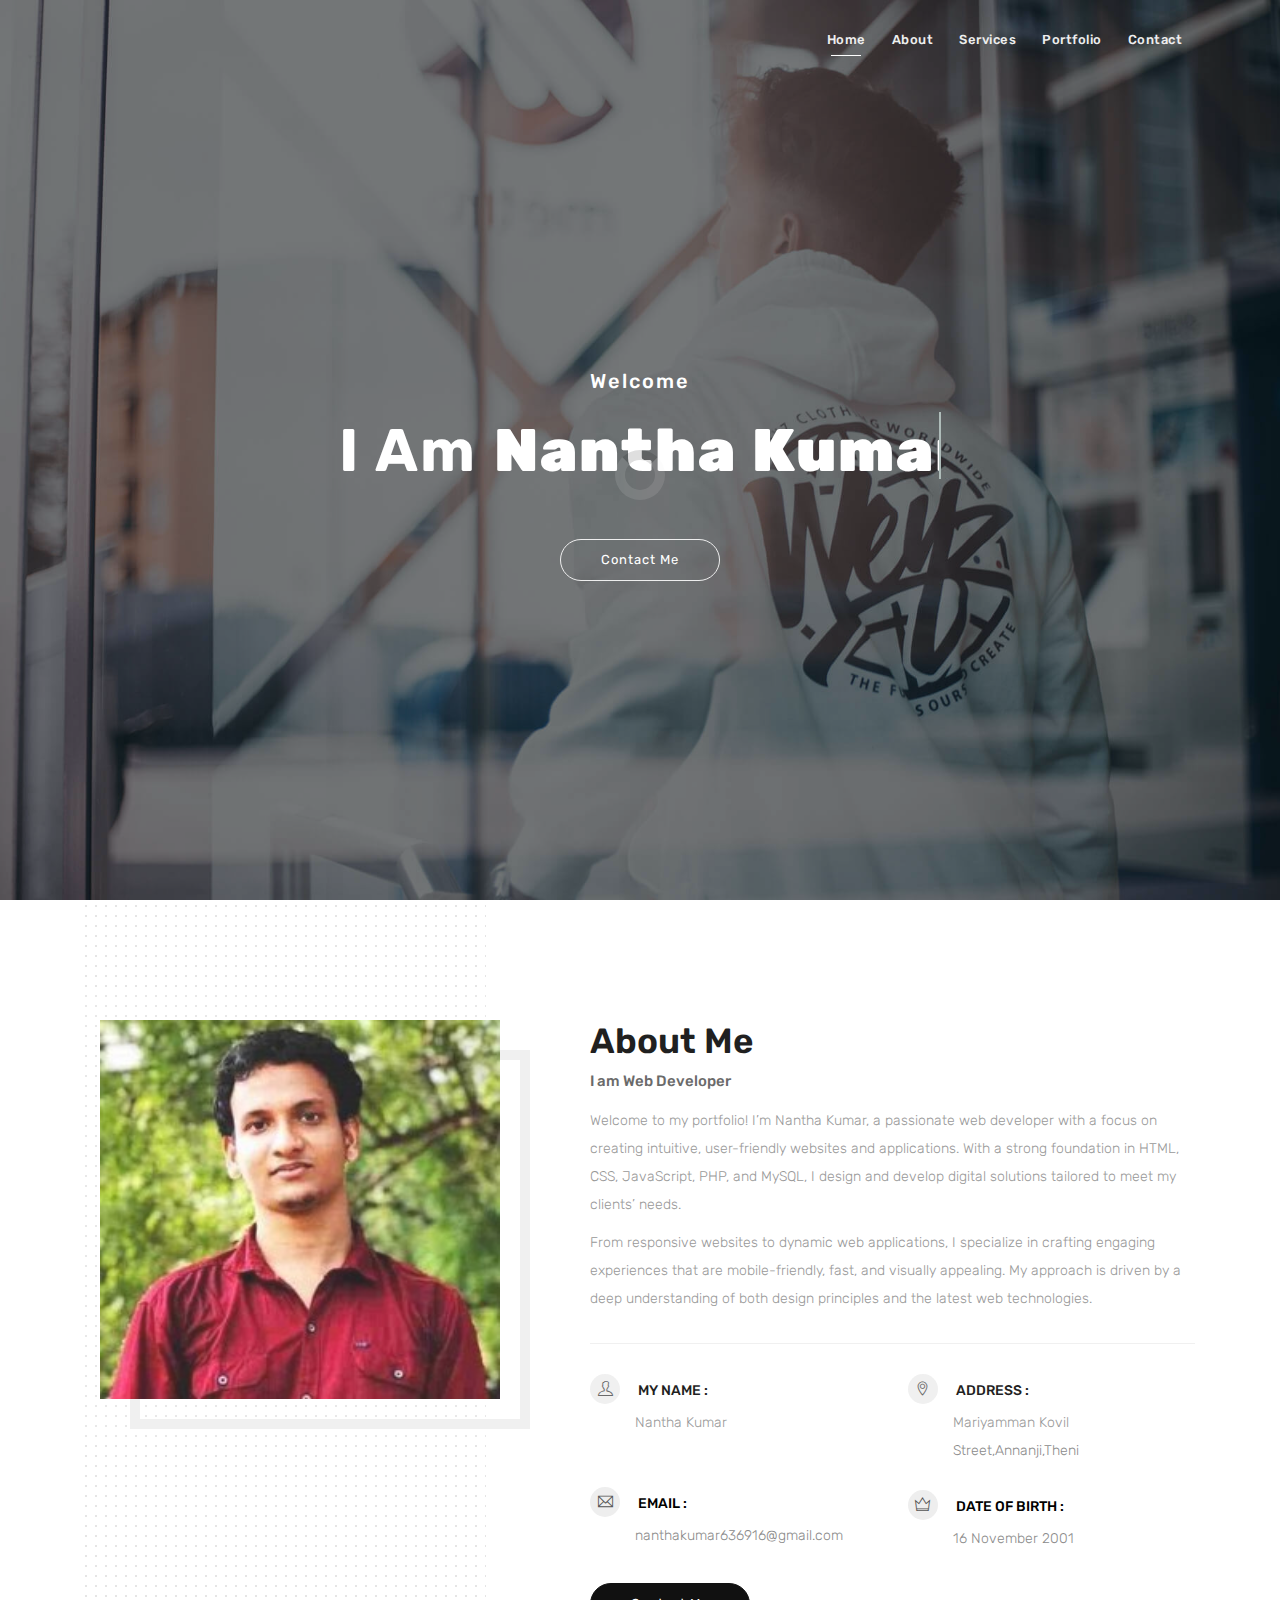
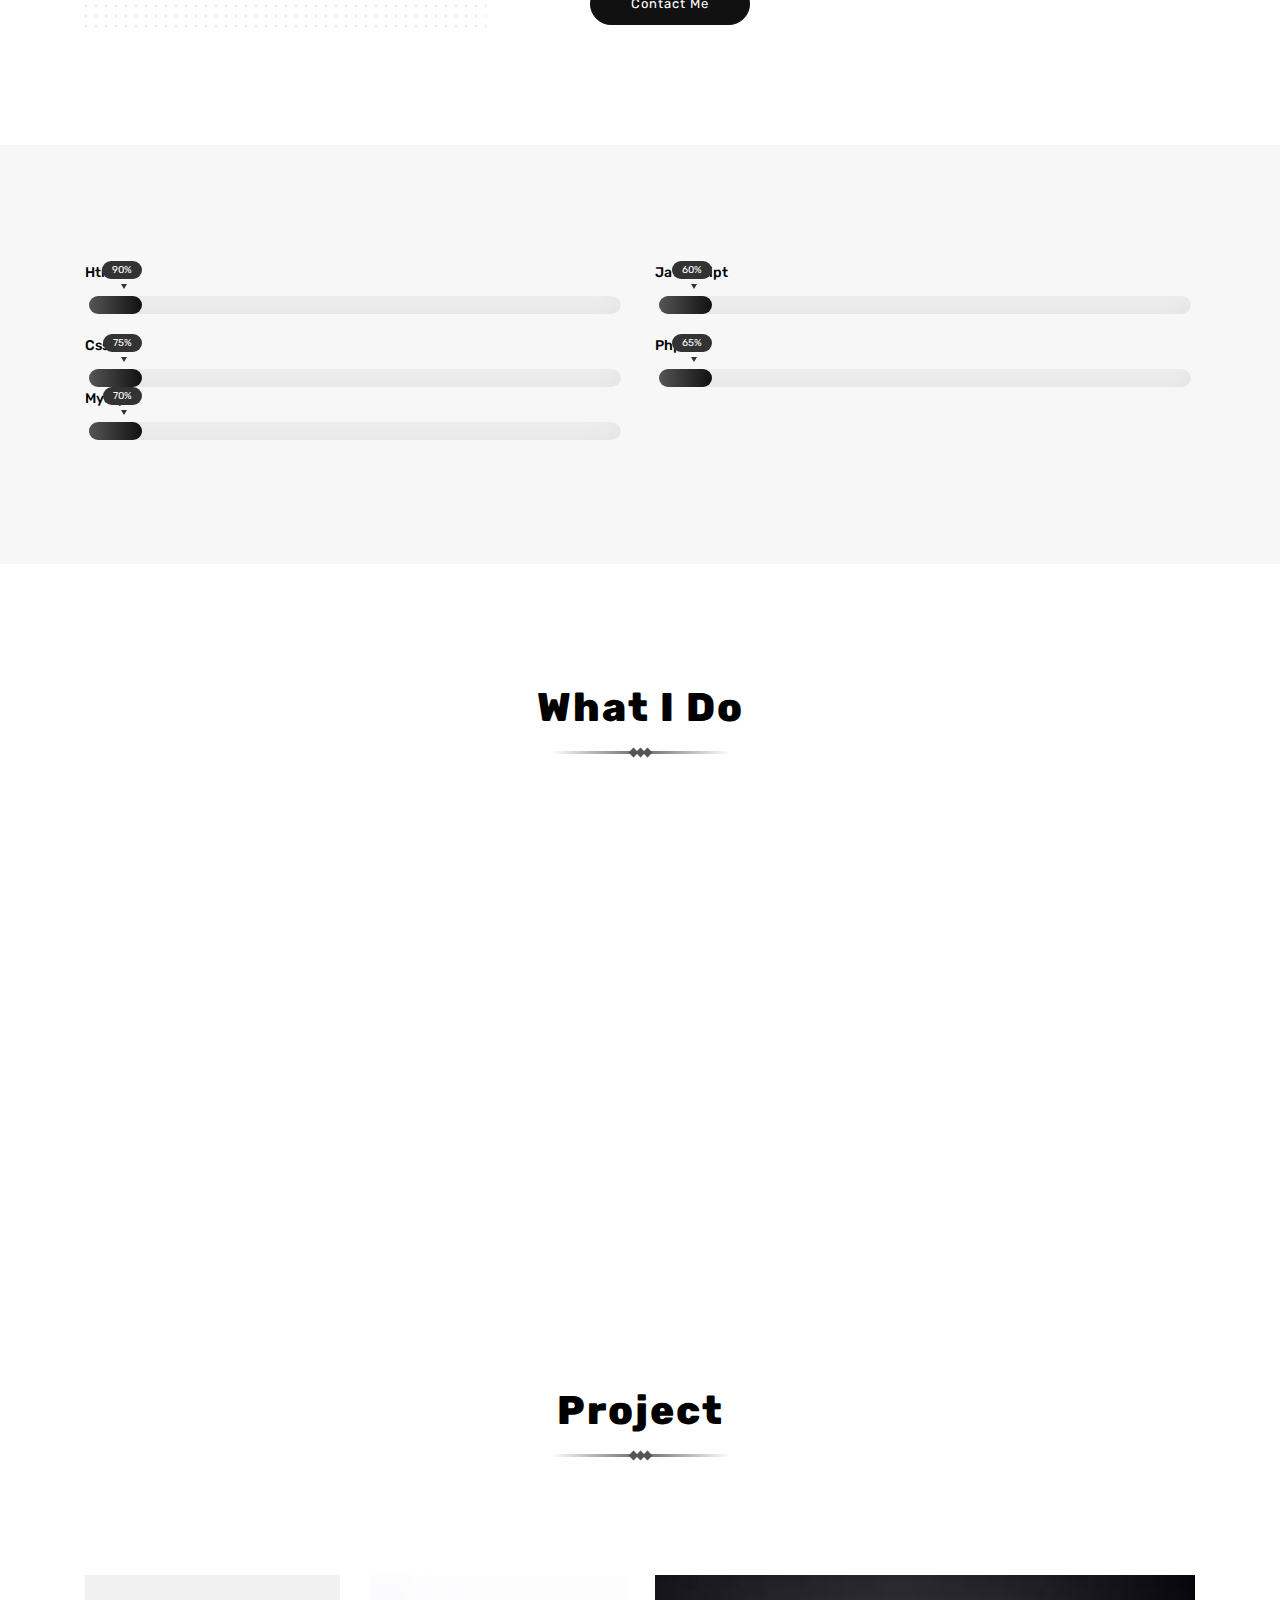
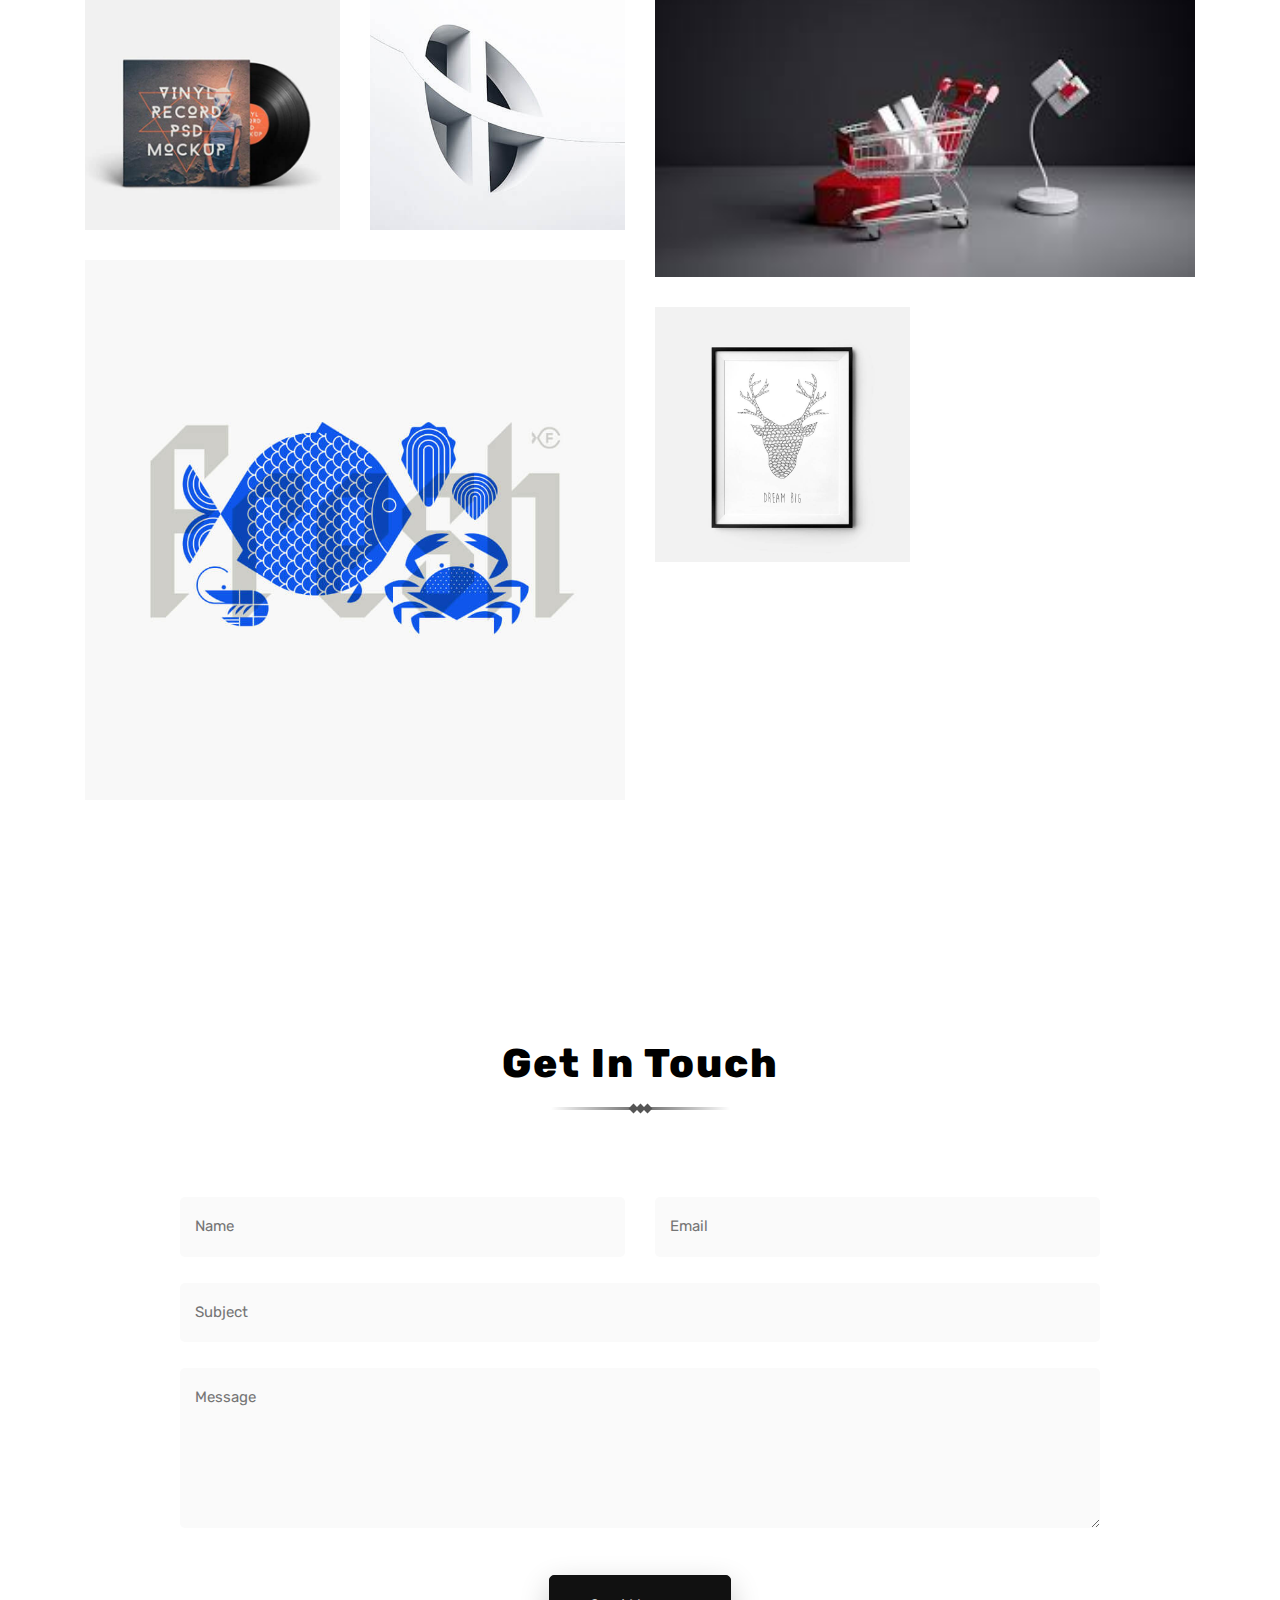
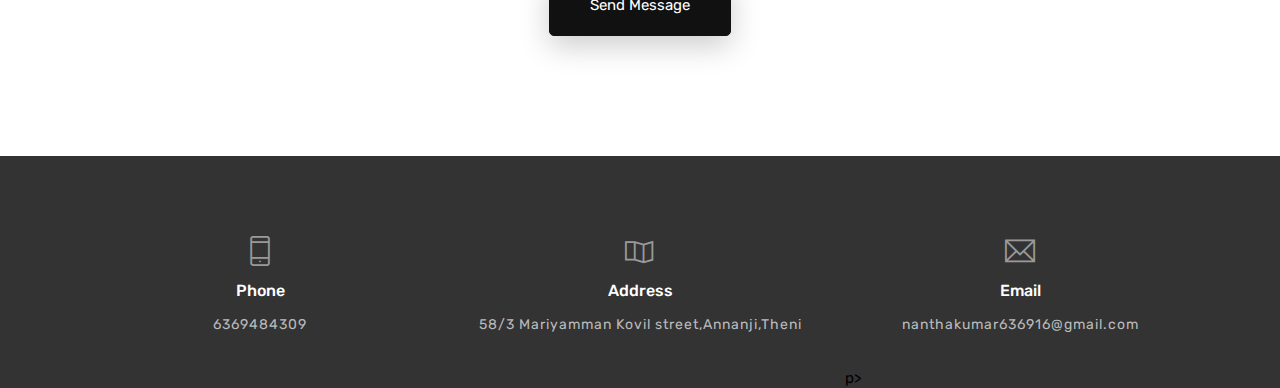
<file: index.html>
<!DOCTYPE html>
 <html>

    
<head>

        <meta charset="utf-8">
		<meta http-equiv="X-UA-Compatible" content="IE=edge" />
     

		<title>Nantha kumar-portfolio</title>


        <link href="https://fonts.googleapis.com/css?family=Rubik:300,400,500,700,900" rel="stylesheet">

		<link rel="stylesheet" href="css/plugins.css" />

        <!-- Core Style Css -->
        <link rel="stylesheet" href="css/style.css" />
        
        <style>
            @keyframes fadeUp {
                0% {
                    opacity: 0;
                    transform: translateY(50px);
                }
                100% {
                    opacity: 1;
                    transform: translateY(0);
                }
            }
            
            .animate-item {
                opacity: 0; 
                animation: fadeUp 0.8s ease forwards; 
            }
            
            .animate-item:nth-child(1) {
                animation-delay: 0.1s;
            }
            
            .animate-item:nth-child(2) {
                animation-delay: 0.3s;
            }
            
            .animate-item:nth-child(3) {
                animation-delay: 0.5s;
            }
            
            .animate-item:nth-child(4) {
                animation-delay: 0.7s;
            }


@keyframes clickAnimation {
    0% {
        transform: scale(1);
    }
    50% {
        transform: scale(1.1);
    }
    100% {
        transform: scale(1);
    }
}

.clicked-animate {
    animation: clickAnimation 0.5s ease-out;
}

.item:hover {
    cursor: pointer;
}

            </style>

            <link href="https://cdn.jsdelivr.net/npm/aos@2.3.1/dist/aos.css" rel="stylesheet">
            <script src="https://cdn.jsdelivr.net/npm/aos@2.3.1/dist/aos.js"></script>
            <script>
                AOS.init();
            </script>


    </head>

    <body>


    	<div class="loading">
            <div class="load-circle">
            </div>
        </div>
        
    

		<nav class="navbar navbar-expand-lg">
			<div class="container">

     

			  <button class="navbar-toggler" type="button" data-toggle="collapse" data-target="#navbarSupportedContent" aria-controls="navbarSupportedContent" aria-expanded="false" aria-label="Toggle navigation">
			    <span class="icon-bar"><i class="fas fa-bars"></i></span>
			  </button>

			  <!-- navbar links -->
			  <div class="collapse navbar-collapse" id="navbarSupportedContent">
			    <ul class="navbar-nav ml-auto">
			      <li class="nav-item">
			        <a class="nav-link active" href="#" data-scroll-nav="0">Home</a>
			      </li>
			      <li class="nav-item">
                    <a class="nav-link" href="#" data-scroll-nav="1">About</a>
                  </li>
			      <li class="nav-item">
			        <a class="nav-link" href="#" data-scroll-nav="2">Services</a>
			      </li>
                  <li class="nav-item">
                    <a class="nav-link" href="#" data-scroll-nav="3">Portfolio</a>
                  </li>
			      
			      <li class="nav-item">
			        <a class="nav-link" href="#" data-scroll-nav="6">Contact</a>
			      </li>
			    </ul>
			  </div>
			</div>
		</nav>

    	<!-- End Navbar ====
    	======================================= -->


    	<!-- =====================================
    	==== Start Header -->

    	<header class="header valign bg-img" data-scroll-index="0" data-overlay-dark="5" data-background="img/1.jpg" data-stellar-background-ratio="0.5">

    		<div class="container">
    			<div class="row">
    				<div class="offset-lg-1 col-lg-10 text-center caption mt-50">
                        <h6>Welcome</h6>
                        <h1 class="cd-headline clip">
                            <span class="blc">I Am </span>
                            <span class="cd-words-wrapper">
                              <b class="is-visible">Nantha Kumar</b>
                              <b>a Web Developer</b>
                              <b>a Frontend</b>
                              <b>a Backend</b>
                            </span>
                        </h1>
                       
                        <a href="#0" class="butn mt-30" data-scroll-nav="6">Contact Me</a>
    				</div>
    			</div>
    		</div>
    	</header>

    	<!-- End Header ====
    	======================================= -->



        <!-- =====================================
        ==== Start Hero -->

        <section class="hero section-padding" data-scroll-index="1">
            <div class="container">
                <div class="row">
                    
                    <div class="col-lg-5">
                        <div class="hero-img mb-md50">
                            <div class="img">
                                <img src="img/hero.jpg" alt="">
                            </div>
                        </div>
                    </div>

                    <div class="col-lg-7">
                        <div class="content">
                            <h3>About Me</h3>
                            <span>I am Web Developer</span>
                            <p class="mb-10">
                                Welcome to my portfolio! I’m Nantha Kumar, a passionate web developer with a focus on creating intuitive, user-friendly websites and applications. With a strong foundation in HTML, CSS, JavaScript, PHP, and MySQL, I design and develop digital solutions tailored to meet my clients’ needs.</p>
                            <p>From responsive websites to dynamic web applications, I specialize in crafting engaging experiences that are mobile-friendly, fast, and visually appealing. My approach is driven by a deep understanding of both design principles and the latest web technologies.</p>

                            <div class="info">
                                <div class="row">
                                    <div class="col-md-6">
                                        <div class="item mb-sm30 mb-15">
                                            <h6><span class="icon ti-user"></span> My Name : </h6>
                                            <p>Nantha Kumar</p>
                                        </div>
                                        <div class="item mb-sm30 mt-50">
                                            <h6><span class="icon ti-email"></span> Email : </h6>
                                            <p>nanthakumar636916@gmail.com</p>
                                        </div>
                                    </div>
                                    <div class="col-md-6">
                                        <div class="item mb-sm60 mb-25">
                                            <h6><span class="icon ti-location-pin"></span> Address : </h6>
                                            <p>Mariyamman Kovil Street,Annanji,Theni</p>
                                        </div>
                                        <div class="item">
                                            <h6><span class="icon ti-crown"></span> Date Of Birth : </h6>
                                            <p>16 November 2001</p>
                                        </div>
                                    </div>
                                </div>
                            </div>

                            <a href="#0" class="butn mt-30" data-scroll-nav="6">Contact Me</a>

                        </div>
                    </div>

                </div>
            </div>
        </section>

     

        <div class="section-padding bg-gray">
            <div class="container">
                <div class="row">
                    
                    <div class="col-lg-6">
                        <div class="skills">
                            <div class="skill-item">
                                <h5>Html</h5>
                                <div class="skill-progress">
                                    <div class="progres" data-value="90%"></div>
                                </div>
                            </div>
                            <div class="skill-item">
                                <h5>Css</h5>
                                <div class="skill-progress">
                                    <div class="progres" data-value="75%"></div>
                                </div>
                            </div>
                        </div>
                    </div>

                    <div class="col-lg-6">
                        <div class="skills">
                            <div class="skill-item">
                                <h5>Javascript</h5>
                                <div class="skill-progress">
                                    <div class="progres" data-value="60%"></div>
                                </div>
                            </div>
                            <div class="skill-item">
                                <h5>Php</h5>
                                <div class="skill-progress">
                                    <div class="progres" data-value="65%"></div>
                                </div>
                            </div>
                        </div>
                    </div>

                    <div class="col-lg-6">
                        <div class="skills">
                            <div class="skill-item">
                                <h5>MySql</h5>
                                <div class="skill-progress">
                                    <div class="progres" data-value="70%"></div>
                                </div>
                            </div>
                           
                        </div>
                    </div>

                </div>
            </div>
        </div>

        <section class="services section-padding" data-scroll-index="2">
            <div class="container">
                <div class="row">
                    
                    <div class="section-head text-center col-lg-12">
                        <h3>What I Do</h3>
                        <span><i></i><i></i><i></i></span>
                    </div>
        
                    <div class="col-lg-3 col-md-6">
                        <div class="item mb-30 animate-item">
                            <span class="icon fa fa-globe"></span> <!-- Font Awesome website icon -->
                            <h6>Responsive Web Design:</h6>
                            <p>Building mobile-friendly websites with modern techniques like media queries and flexible layouts.</p>
                        </div>
                    </div>
                    
        
                    <div class="col-lg-3 col-md-6">
                        <div class="item mb-30 animate-item">
                            <span class="icon fa fa-code"></span> <!-- Font Awesome front-end icon -->
                            <h6>Front-End Development:</h6>
                            <p>Utilizing HTML, CSS, and JavaScript to create visually stunning and interactive interfaces.</p>
                        </div>
                    </div>
                    
        
                    <div class="col-lg-3 col-md-6">
                        <div class="item mb-30 animate-item">
                            <span class="icon fa fa-server"></span> <!-- Font Awesome back-end icon -->
                            <h6>Back-End Development:</h6>
                            <p>Ensuring smooth functionality with PHP and MySQL, managing databases.</p>
                        </div>
                    </div>
                    
        
                    <div class="col-lg-3 col-md-6">
                        <div class="item mb-30 animate-item">
                            <span class="icon fa fa-shopping-cart"></span> <!-- Font Awesome e-commerce icon -->
                            <h6>E-commerce Solutions:</h6>
                            <p>Developing fully-functional online stores with user-friendly shopping experiences.</p>
                        </div>
                    </div>
                    
        
                </div>
            </div>
        </section>
        
        
        


        <section class="works section-padding" data-scroll-index="3">
            <div class="container">
                <div class="row">
                    
                    <div class="section-head text-center col-lg-12">
                        <h3>Project</h3>
                        <span><i></i><i></i><i></i></span>
                    </div>


                    <!-- gallery -->
                    <div class="gallery text-center full-width">


                        <!-- gallery item -->
                        <div class="col-lg-3 col-md-6 items web">
                            <div class="item-img">
                                <img src="img/portfolio/1.jpg" alt="image">
                                <div class="item-img-overlay valign">
                                    <div class="overlay-info full-width vertical-center">
                                        <h6>Website Developmenth6>
                                        <a href="https://wingsmart.in/" class="popimg">
                                            <span class="icon ti-zoom-in"></span>
                                        </a>
                                        <a href="#0">
                                            <span class="icon ti-link"></span>
                                        </a>
                                    </div>
                                </div>
                            </div>
                        </div>

                        <!-- gallery item -->
                        <div class="col-lg-3 col-md-6 items web">
                            <div class="item-img">
                                <img src="img/portfolio/2.jpg" alt="image">
                                <div class="item-img-overlay valign">
                                    <div class="overlay-info full-width vertical-center">
                                        <h6>Website Development</h6>
                                        <a href="https://nanthakumar1532.github.io/pollachi-day/" class="popimg">
                                            <span class="icon ti-zoom-in"></span>
                                        </a>
                                        <a href="#0">
                                            <span class="icon ti-link"></span>
                                        </a>
                                    </div>
                                </div>
                            </div>
                        </div>

                        <!-- gallery item -->
                        <div class="col-lg-6 col-md-6 items graphic">
                            <div class="item-img">
                                <img src="img/portfolio/3.jpg" alt="image">
                                <div class="item-img-overlay valign">
                                    <a href="project/ecommerce.mp4">
                                    <div class="overlay-info full-width vertical-center">
                                        <h6>Ecommerce Website</h6>
                                        <a href="project/ecommerce.mp4" class="popimg">
                                            <span class="icon ti-zoom-in"></span>
                                        </a>
                                        <a href="#0">
                                            <span class="icon ti-link"></span>
                                        </a>
                                    </div></a>
                                </div>
                            </div>
                      
                        </div>

                        <!-- gallery item -->
                        <div class="col-lg-6 col-md-6 items graphic">
                            <div class="item-img">
                                <img src="img/portfolio/4.jpg" alt="image">
                                <div class="item-img-overlay valign">
                                    <div class="overlay-info full-width vertical-center">
                                        <h6>invoice management</h6>
                                        <a href="project/invoice.mp4" class="popimg">
                                            <span class="icon ti-zoom-in"></span>
                                        </a>
                                        <a href="#0">
                                            <span class="icon ti-link"></span>
                                        </a>
                                    </div>
                                </div>
                            </div>
                        </div>

                        <!-- gallery item -->
                        <div class="col-lg-3 col-md-6 items brand">
                            <div class="item-img">
                                <img src="img/portfolio/5.jpg" alt="image">
                                <div class="item-img-overlay valign">
                                    <div class="overlay-info full-width vertical-center">
                                        <h6>Website Development</h6>
                                        <a href="https://nanthakumar1532.github.io/success-academy/" class="popimg">
                                            <span class="icon ti-zoom-in"></span>
                                        </a>
                                        <a href="#0">
                                            <span class="icon ti-link"></span>
                                        </a>
                                    </div>
                                </div>
                            </div>
                        </div>

                        <!-- gallery item -->
                        <div class="col-lg-3 col-md-6 items brand">
                            
                        </div>

                        <div class="clearfix"></div>
                    
                    </div>

                </div>
            </div>
        </section>

       

        <section class="contact section-padding" data-scroll-index="6">
            <div class="container">
                <div class="row">
                    
                    <div class="section-head text-center col-lg-12">
                        <h3>Get In Touch</h3>
                        <span><i></i><i></i><i></i></span>
                    </div>

                    <div class="offset-lg-1 col-lg-10">
                        <form class="form" id="contact-form" action="https://api.web3forms.com/submit" method="POST">

                            <div class="messages"></div>

                            <div class="controls">

                                <div class="row">
                                    <input type="hidden" name="access_key" value="514dad82-3aaf-40e5-a426-56fa9491c6bd">

                                    <div class="col-md-6">
                                        <div class="form-group">
                                            <input id="form_name" type="text" name="name" placeholder="Name" required="required">
                                        </div>
                                    </div>
                                    <div class="col-md-6">
                                        <div class="form-group">
                                            <input id="form_email" type="email" name="email" placeholder="Email" required="required">
                                        </div>
                                    </div>
                                    <div class="col-md-12">
                                        <div class="form-group">
                                            <input id="form_subject" type="text" name="subject" placeholder="Subject">
                                        </div>
                                    </div>
                                    <div class="col-md-12">
                                        <div class="form-group">
                                            <textarea id="form_message" name="message" placeholder="Message" rows="4" required="required"></textarea>
                                        </div>
                                    </div>

                                    <div class="col-md-12 text-center">
                                        <button type="submit"><span>Send Message</span></button>
                                    </div>

                                </div>                             
                            </div>
                        </form>
                    </div>

                </div>
            </div>
        </section>

       

        <footer class="bg-img bg-fixed" data-overlay-dark="8" data-background="img/3.jpg">
            <div class="container">
                <div class="row">
                    
                    <div class="col-lg-4">
                        <div class="item">
                            <span class="icon ti-mobile"></span>
                            <h6>Phone</h6>
                            <p>6369484309</p>
                        </div>
                    </div>

                    <div class="col-lg-4">
                        <div class="item">
                            <span class="icon ti-map"></span>
                            <h6>Address</h6>
                            <p>58/3 Mariyamman Kovil street,Annanji,Theni</p>
                        </div>
                    </div>

                    <div class="col-lg-4">
                        <div class="item">
                            <span class="icon ti-email"></span>
                            <h6>Email</h6>
                            <p>nanthakumar636916@gmail.com</div>p>
                        </div>
                    </div>

                </div>
            </div>

            
        </footer>

      

        <script>
            // Select all the item boxes
            const items = document.querySelectorAll('.item');
        
            // Function to handle the animation on click
            items.forEach(item => {
                item.addEventListener('click', function() {
                    // Add the animation class
                    item.classList.add('clicked-animate');
                    
                    // Remove the animation class after animation ends, so it can be clicked again
                    item.addEventListener('animationend', () => {
                        item.classList.remove('clicked-animate');
                    });
                });
            });
        </script>
        

       
        <!-- jQuery -->
        <script src="js/jquery-3.0.0.min.js"></script>
        <script src="js/jquery-migrate-3.0.0.min.js"></script>

        <!-- popper.min -->
        <script src="js/popper.min.js"></script>

        <!-- bootstrap -->
        <script src="js/bootstrap.min.js"></script>

        <!-- animated.headline -->
        <script src="js/animated.headline.js"></script>

        <!-- scrollIt -->
        <script src="js/scrollIt.min.js"></script>

      


        <!-- jquery.magnific-popup js -->
        <script src="js/jquery.magnific-popup.min.js"></script>

        <!-- stellar js -->
        <script src="js/jquery.stellar.min.js"></script>

        <!-- isotope.pkgd.min js -->
        <script src="js/isotope.pkgd.min.js"></script>

 

        <!-- custom scripts -->
        <script src="js/scripts.js"></script>

    </body>
</html>
</file>
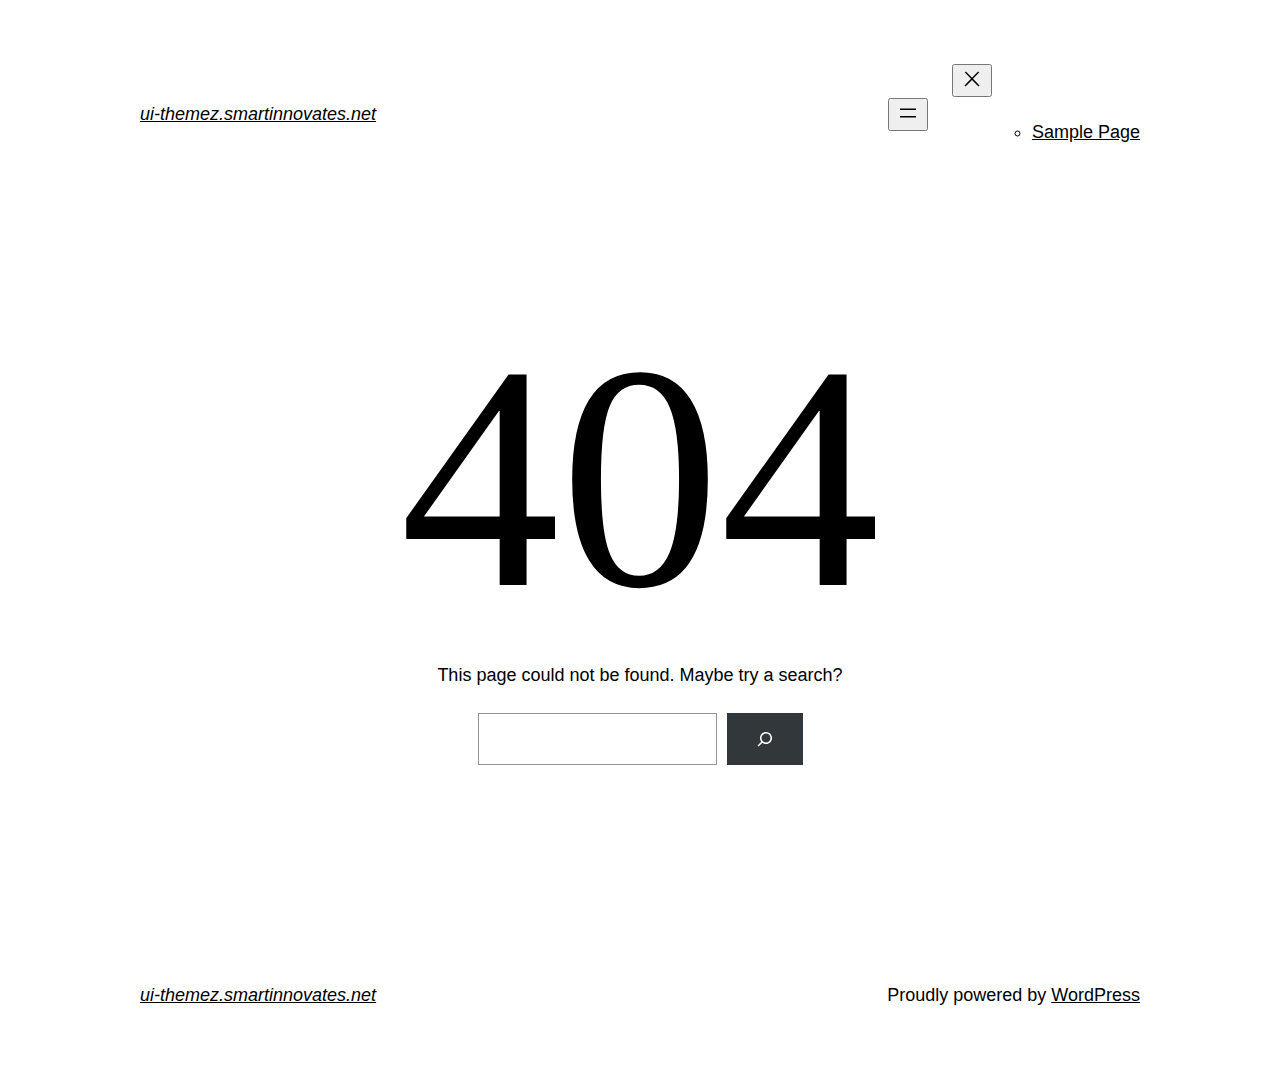
<file: fonts/fa-brands-400.html>
<!DOCTYPE html>
<html lang="en-US">
<head>
	<meta charset="UTF-8" />
	<meta name="viewport" content="width=device-width, initial-scale=1" />
<meta name='robots' content='max-image-preview:large' />
<title>Page not found &#8211; ui-themez.smartinnovates.net</title>
<link rel="alternate" type="application/rss+xml" title="ui-themez.smartinnovates.net &raquo; Feed" href="https://ui-themez.smartinnovates.net/index.php/feed/" />
<link rel="alternate" type="application/rss+xml" title="ui-themez.smartinnovates.net &raquo; Comments Feed" href="https://ui-themez.smartinnovates.net/index.php/comments/feed/" />
<script>
window._wpemojiSettings = {"baseUrl":"https:\/\/s.w.org\/images\/core\/emoji\/15.0.3\/72x72\/","ext":".png","svgUrl":"https:\/\/s.w.org\/images\/core\/emoji\/15.0.3\/svg\/","svgExt":".svg","source":{"concatemoji":"https:\/\/ui-themez.smartinnovates.net\/wp-includes\/js\/wp-emoji-release.min.js?ver=6.6.2"}};
/*! This file is auto-generated */
!function(i,n){var o,s,e;function c(e){try{var t={supportTests:e,timestamp:(new Date).valueOf()};sessionStorage.setItem(o,JSON.stringify(t))}catch(e){}}function p(e,t,n){e.clearRect(0,0,e.canvas.width,e.canvas.height),e.fillText(t,0,0);var t=new Uint32Array(e.getImageData(0,0,e.canvas.width,e.canvas.height).data),r=(e.clearRect(0,0,e.canvas.width,e.canvas.height),e.fillText(n,0,0),new Uint32Array(e.getImageData(0,0,e.canvas.width,e.canvas.height).data));return t.every(function(e,t){return e===r[t]})}function u(e,t,n){switch(t){case"flag":return n(e,"\ud83c\udff3\ufe0f\u200d\u26a7\ufe0f","\ud83c\udff3\ufe0f\u200b\u26a7\ufe0f")?!1:!n(e,"\ud83c\uddfa\ud83c\uddf3","\ud83c\uddfa\u200b\ud83c\uddf3")&&!n(e,"\ud83c\udff4\udb40\udc67\udb40\udc62\udb40\udc65\udb40\udc6e\udb40\udc67\udb40\udc7f","\ud83c\udff4\u200b\udb40\udc67\u200b\udb40\udc62\u200b\udb40\udc65\u200b\udb40\udc6e\u200b\udb40\udc67\u200b\udb40\udc7f");case"emoji":return!n(e,"\ud83d\udc26\u200d\u2b1b","\ud83d\udc26\u200b\u2b1b")}return!1}function f(e,t,n){var r="undefined"!=typeof WorkerGlobalScope&&self instanceof WorkerGlobalScope?new OffscreenCanvas(300,150):i.createElement("canvas"),a=r.getContext("2d",{willReadFrequently:!0}),o=(a.textBaseline="top",a.font="600 32px Arial",{});return e.forEach(function(e){o[e]=t(a,e,n)}),o}function t(e){var t=i.createElement("script");t.src=e,t.defer=!0,i.head.appendChild(t)}"undefined"!=typeof Promise&&(o="wpEmojiSettingsSupports",s=["flag","emoji"],n.supports={everything:!0,everythingExceptFlag:!0},e=new Promise(function(e){i.addEventListener("DOMContentLoaded",e,{once:!0})}),new Promise(function(t){var n=function(){try{var e=JSON.parse(sessionStorage.getItem(o));if("object"==typeof e&&"number"==typeof e.timestamp&&(new Date).valueOf()<e.timestamp+604800&&"object"==typeof e.supportTests)return e.supportTests}catch(e){}return null}();if(!n){if("undefined"!=typeof Worker&&"undefined"!=typeof OffscreenCanvas&&"undefined"!=typeof URL&&URL.createObjectURL&&"undefined"!=typeof Blob)try{var e="postMessage("+f.toString()+"("+[JSON.stringify(s),u.toString(),p.toString()].join(",")+"));",r=new Blob([e],{type:"text/javascript"}),a=new Worker(URL.createObjectURL(r),{name:"wpTestEmojiSupports"});return void(a.onmessage=function(e){c(n=e.data),a.terminate(),t(n)})}catch(e){}c(n=f(s,u,p))}t(n)}).then(function(e){for(var t in e)n.supports[t]=e[t],n.supports.everything=n.supports.everything&&n.supports[t],"flag"!==t&&(n.supports.everythingExceptFlag=n.supports.everythingExceptFlag&&n.supports[t]);n.supports.everythingExceptFlag=n.supports.everythingExceptFlag&&!n.supports.flag,n.DOMReady=!1,n.readyCallback=function(){n.DOMReady=!0}}).then(function(){return e}).then(function(){var e;n.supports.everything||(n.readyCallback(),(e=n.source||{}).concatemoji?t(e.concatemoji):e.wpemoji&&e.twemoji&&(t(e.twemoji),t(e.wpemoji)))}))}((window,document),window._wpemojiSettings);
</script>
<style id='wp-block-site-logo-inline-css'>
.wp-block-site-logo{box-sizing:border-box;line-height:0}.wp-block-site-logo a{display:inline-block;line-height:0}.wp-block-site-logo.is-default-size img{height:auto;width:120px}.wp-block-site-logo img{height:auto;max-width:100%}.wp-block-site-logo a,.wp-block-site-logo img{border-radius:inherit}.wp-block-site-logo.aligncenter{margin-left:auto;margin-right:auto;text-align:center}:root :where(.wp-block-site-logo.is-style-rounded){border-radius:9999px}
</style>
<style id='wp-block-site-title-inline-css'>
:root :where(.wp-block-site-title a){color:inherit}
</style>
<style id='wp-block-group-inline-css'>
.wp-block-group{box-sizing:border-box}:where(.wp-block-group.wp-block-group-is-layout-constrained){position:relative}
</style>
<style id='wp-block-group-theme-inline-css'>
:where(.wp-block-group.has-background){padding:1.25em 2.375em}
</style>
<style id='wp-block-page-list-inline-css'>
.wp-block-navigation .wp-block-page-list{align-items:var(--navigation-layout-align,initial);background-color:inherit;display:flex;flex-direction:var(--navigation-layout-direction,initial);flex-wrap:var(--navigation-layout-wrap,wrap);justify-content:var(--navigation-layout-justify,initial)}.wp-block-navigation .wp-block-navigation-item{background-color:inherit}
</style>
<link rel='stylesheet' id='wp-block-navigation-css' href='https://ui-themez.smartinnovates.net/wp-includes/blocks/navigation/style.min.css?ver=6.6.2' media='all' />
<style id='wp-block-template-part-theme-inline-css'>
:root :where(.wp-block-template-part.has-background){margin-bottom:0;margin-top:0;padding:1.25em 2.375em}
</style>
<style id='wp-block-heading-inline-css'>
h1.has-background,h2.has-background,h3.has-background,h4.has-background,h5.has-background,h6.has-background{padding:1.25em 2.375em}h1.has-text-align-left[style*=writing-mode]:where([style*=vertical-lr]),h1.has-text-align-right[style*=writing-mode]:where([style*=vertical-rl]),h2.has-text-align-left[style*=writing-mode]:where([style*=vertical-lr]),h2.has-text-align-right[style*=writing-mode]:where([style*=vertical-rl]),h3.has-text-align-left[style*=writing-mode]:where([style*=vertical-lr]),h3.has-text-align-right[style*=writing-mode]:where([style*=vertical-rl]),h4.has-text-align-left[style*=writing-mode]:where([style*=vertical-lr]),h4.has-text-align-right[style*=writing-mode]:where([style*=vertical-rl]),h5.has-text-align-left[style*=writing-mode]:where([style*=vertical-lr]),h5.has-text-align-right[style*=writing-mode]:where([style*=vertical-rl]),h6.has-text-align-left[style*=writing-mode]:where([style*=vertical-lr]),h6.has-text-align-right[style*=writing-mode]:where([style*=vertical-rl]){rotate:180deg}
</style>
<style id='wp-block-paragraph-inline-css'>
.is-small-text{font-size:.875em}.is-regular-text{font-size:1em}.is-large-text{font-size:2.25em}.is-larger-text{font-size:3em}.has-drop-cap:not(:focus):first-letter{float:left;font-size:8.4em;font-style:normal;font-weight:100;line-height:.68;margin:.05em .1em 0 0;text-transform:uppercase}body.rtl .has-drop-cap:not(:focus):first-letter{float:none;margin-left:.1em}p.has-drop-cap.has-background{overflow:hidden}:root :where(p.has-background){padding:1.25em 2.375em}:where(p.has-text-color:not(.has-link-color)) a{color:inherit}p.has-text-align-left[style*="writing-mode:vertical-lr"],p.has-text-align-right[style*="writing-mode:vertical-rl"]{rotate:180deg}
</style>
<style id='wp-block-search-inline-css'>
.wp-block-search__button{margin-left:10px;word-break:normal}.wp-block-search__button.has-icon{line-height:0}.wp-block-search__button svg{height:1.25em;min-height:24px;min-width:24px;width:1.25em;fill:currentColor;vertical-align:text-bottom}:where(.wp-block-search__button){border:1px solid #ccc;padding:6px 10px}.wp-block-search__inside-wrapper{display:flex;flex:auto;flex-wrap:nowrap;max-width:100%}.wp-block-search__label{width:100%}.wp-block-search__input{appearance:none;border:1px solid #949494;flex-grow:1;margin-left:0;margin-right:0;min-width:3rem;padding:8px;text-decoration:unset!important}.wp-block-search.wp-block-search__button-only .wp-block-search__button{flex-shrink:0;margin-left:0;max-width:100%}.wp-block-search.wp-block-search__button-only .wp-block-search__button[aria-expanded=true]{max-width:calc(100% - 100px)}.wp-block-search.wp-block-search__button-only .wp-block-search__inside-wrapper{min-width:0!important;transition-property:width}.wp-block-search.wp-block-search__button-only .wp-block-search__input{flex-basis:100%;transition-duration:.3s}.wp-block-search.wp-block-search__button-only.wp-block-search__searchfield-hidden,.wp-block-search.wp-block-search__button-only.wp-block-search__searchfield-hidden .wp-block-search__inside-wrapper{overflow:hidden}.wp-block-search.wp-block-search__button-only.wp-block-search__searchfield-hidden .wp-block-search__input{border-left-width:0!important;border-right-width:0!important;flex-basis:0;flex-grow:0;margin:0;min-width:0!important;padding-left:0!important;padding-right:0!important;width:0!important}:where(.wp-block-search__input){font-family:inherit;font-size:inherit;font-style:inherit;font-weight:inherit;letter-spacing:inherit;line-height:inherit;text-transform:inherit}:where(.wp-block-search__button-inside .wp-block-search__inside-wrapper){border:1px solid #949494;box-sizing:border-box;padding:4px}:where(.wp-block-search__button-inside .wp-block-search__inside-wrapper) .wp-block-search__input{border:none;border-radius:0;padding:0 4px}:where(.wp-block-search__button-inside .wp-block-search__inside-wrapper) .wp-block-search__input:focus{outline:none}:where(.wp-block-search__button-inside .wp-block-search__inside-wrapper) :where(.wp-block-search__button){padding:4px 8px}.wp-block-search.aligncenter .wp-block-search__inside-wrapper{margin:auto}.wp-block[data-align=right] .wp-block-search.wp-block-search__button-only .wp-block-search__inside-wrapper{float:right}
</style>
<style id='wp-block-search-theme-inline-css'>
.wp-block-search .wp-block-search__label{font-weight:700}.wp-block-search__button{border:1px solid #ccc;padding:.375em .625em}
</style>
<style id='wp-emoji-styles-inline-css'>

	img.wp-smiley, img.emoji {
		display: inline !important;
		border: none !important;
		box-shadow: none !important;
		height: 1em !important;
		width: 1em !important;
		margin: 0 0.07em !important;
		vertical-align: -0.1em !important;
		background: none !important;
		padding: 0 !important;
	}
</style>
<style id='wp-block-library-inline-css'>
:root{--wp-admin-theme-color:#007cba;--wp-admin-theme-color--rgb:0,124,186;--wp-admin-theme-color-darker-10:#006ba1;--wp-admin-theme-color-darker-10--rgb:0,107,161;--wp-admin-theme-color-darker-20:#005a87;--wp-admin-theme-color-darker-20--rgb:0,90,135;--wp-admin-border-width-focus:2px;--wp-block-synced-color:#7a00df;--wp-block-synced-color--rgb:122,0,223;--wp-bound-block-color:var(--wp-block-synced-color)}@media (min-resolution:192dpi){:root{--wp-admin-border-width-focus:1.5px}}.wp-element-button{cursor:pointer}:root{--wp--preset--font-size--normal:16px;--wp--preset--font-size--huge:42px}:root .has-very-light-gray-background-color{background-color:#eee}:root .has-very-dark-gray-background-color{background-color:#313131}:root .has-very-light-gray-color{color:#eee}:root .has-very-dark-gray-color{color:#313131}:root .has-vivid-green-cyan-to-vivid-cyan-blue-gradient-background{background:linear-gradient(135deg,#00d084,#0693e3)}:root .has-purple-crush-gradient-background{background:linear-gradient(135deg,#34e2e4,#4721fb 50%,#ab1dfe)}:root .has-hazy-dawn-gradient-background{background:linear-gradient(135deg,#faaca8,#dad0ec)}:root .has-subdued-olive-gradient-background{background:linear-gradient(135deg,#fafae1,#67a671)}:root .has-atomic-cream-gradient-background{background:linear-gradient(135deg,#fdd79a,#004a59)}:root .has-nightshade-gradient-background{background:linear-gradient(135deg,#330968,#31cdcf)}:root .has-midnight-gradient-background{background:linear-gradient(135deg,#020381,#2874fc)}.has-regular-font-size{font-size:1em}.has-larger-font-size{font-size:2.625em}.has-normal-font-size{font-size:var(--wp--preset--font-size--normal)}.has-huge-font-size{font-size:var(--wp--preset--font-size--huge)}.has-text-align-center{text-align:center}.has-text-align-left{text-align:left}.has-text-align-right{text-align:right}#end-resizable-editor-section{display:none}.aligncenter{clear:both}.items-justified-left{justify-content:flex-start}.items-justified-center{justify-content:center}.items-justified-right{justify-content:flex-end}.items-justified-space-between{justify-content:space-between}.screen-reader-text{border:0;clip:rect(1px,1px,1px,1px);clip-path:inset(50%);height:1px;margin:-1px;overflow:hidden;padding:0;position:absolute;width:1px;word-wrap:normal!important}.screen-reader-text:focus{background-color:#ddd;clip:auto!important;clip-path:none;color:#444;display:block;font-size:1em;height:auto;left:5px;line-height:normal;padding:15px 23px 14px;text-decoration:none;top:5px;width:auto;z-index:100000}html :where(.has-border-color){border-style:solid}html :where([style*=border-top-color]){border-top-style:solid}html :where([style*=border-right-color]){border-right-style:solid}html :where([style*=border-bottom-color]){border-bottom-style:solid}html :where([style*=border-left-color]){border-left-style:solid}html :where([style*=border-width]){border-style:solid}html :where([style*=border-top-width]){border-top-style:solid}html :where([style*=border-right-width]){border-right-style:solid}html :where([style*=border-bottom-width]){border-bottom-style:solid}html :where([style*=border-left-width]){border-left-style:solid}html :where(img[class*=wp-image-]){height:auto;max-width:100%}:where(figure){margin:0 0 1em}html :where(.is-position-sticky){--wp-admin--admin-bar--position-offset:var(--wp-admin--admin-bar--height,0px)}@media screen and (max-width:600px){html :where(.is-position-sticky){--wp-admin--admin-bar--position-offset:0px}}
</style>
<style id='global-styles-inline-css'>
:root{--wp--preset--aspect-ratio--square: 1;--wp--preset--aspect-ratio--4-3: 4/3;--wp--preset--aspect-ratio--3-4: 3/4;--wp--preset--aspect-ratio--3-2: 3/2;--wp--preset--aspect-ratio--2-3: 2/3;--wp--preset--aspect-ratio--16-9: 16/9;--wp--preset--aspect-ratio--9-16: 9/16;--wp--preset--color--black: #000000;--wp--preset--color--cyan-bluish-gray: #abb8c3;--wp--preset--color--white: #ffffff;--wp--preset--color--pale-pink: #f78da7;--wp--preset--color--vivid-red: #cf2e2e;--wp--preset--color--luminous-vivid-orange: #ff6900;--wp--preset--color--luminous-vivid-amber: #fcb900;--wp--preset--color--light-green-cyan: #7bdcb5;--wp--preset--color--vivid-green-cyan: #00d084;--wp--preset--color--pale-cyan-blue: #8ed1fc;--wp--preset--color--vivid-cyan-blue: #0693e3;--wp--preset--color--vivid-purple: #9b51e0;--wp--preset--color--foreground: #000000;--wp--preset--color--background: #ffffff;--wp--preset--color--primary: #1a4548;--wp--preset--color--secondary: #ffe2c7;--wp--preset--color--tertiary: #F6F6F6;--wp--preset--gradient--vivid-cyan-blue-to-vivid-purple: linear-gradient(135deg,rgba(6,147,227,1) 0%,rgb(155,81,224) 100%);--wp--preset--gradient--light-green-cyan-to-vivid-green-cyan: linear-gradient(135deg,rgb(122,220,180) 0%,rgb(0,208,130) 100%);--wp--preset--gradient--luminous-vivid-amber-to-luminous-vivid-orange: linear-gradient(135deg,rgba(252,185,0,1) 0%,rgba(255,105,0,1) 100%);--wp--preset--gradient--luminous-vivid-orange-to-vivid-red: linear-gradient(135deg,rgba(255,105,0,1) 0%,rgb(207,46,46) 100%);--wp--preset--gradient--very-light-gray-to-cyan-bluish-gray: linear-gradient(135deg,rgb(238,238,238) 0%,rgb(169,184,195) 100%);--wp--preset--gradient--cool-to-warm-spectrum: linear-gradient(135deg,rgb(74,234,220) 0%,rgb(151,120,209) 20%,rgb(207,42,186) 40%,rgb(238,44,130) 60%,rgb(251,105,98) 80%,rgb(254,248,76) 100%);--wp--preset--gradient--blush-light-purple: linear-gradient(135deg,rgb(255,206,236) 0%,rgb(152,150,240) 100%);--wp--preset--gradient--blush-bordeaux: linear-gradient(135deg,rgb(254,205,165) 0%,rgb(254,45,45) 50%,rgb(107,0,62) 100%);--wp--preset--gradient--luminous-dusk: linear-gradient(135deg,rgb(255,203,112) 0%,rgb(199,81,192) 50%,rgb(65,88,208) 100%);--wp--preset--gradient--pale-ocean: linear-gradient(135deg,rgb(255,245,203) 0%,rgb(182,227,212) 50%,rgb(51,167,181) 100%);--wp--preset--gradient--electric-grass: linear-gradient(135deg,rgb(202,248,128) 0%,rgb(113,206,126) 100%);--wp--preset--gradient--midnight: linear-gradient(135deg,rgb(2,3,129) 0%,rgb(40,116,252) 100%);--wp--preset--gradient--vertical-secondary-to-tertiary: linear-gradient(to bottom,var(--wp--preset--color--secondary) 0%,var(--wp--preset--color--tertiary) 100%);--wp--preset--gradient--vertical-secondary-to-background: linear-gradient(to bottom,var(--wp--preset--color--secondary) 0%,var(--wp--preset--color--background) 100%);--wp--preset--gradient--vertical-tertiary-to-background: linear-gradient(to bottom,var(--wp--preset--color--tertiary) 0%,var(--wp--preset--color--background) 100%);--wp--preset--gradient--diagonal-primary-to-foreground: linear-gradient(to bottom right,var(--wp--preset--color--primary) 0%,var(--wp--preset--color--foreground) 100%);--wp--preset--gradient--diagonal-secondary-to-background: linear-gradient(to bottom right,var(--wp--preset--color--secondary) 50%,var(--wp--preset--color--background) 50%);--wp--preset--gradient--diagonal-background-to-secondary: linear-gradient(to bottom right,var(--wp--preset--color--background) 50%,var(--wp--preset--color--secondary) 50%);--wp--preset--gradient--diagonal-tertiary-to-background: linear-gradient(to bottom right,var(--wp--preset--color--tertiary) 50%,var(--wp--preset--color--background) 50%);--wp--preset--gradient--diagonal-background-to-tertiary: linear-gradient(to bottom right,var(--wp--preset--color--background) 50%,var(--wp--preset--color--tertiary) 50%);--wp--preset--font-size--small: 1rem;--wp--preset--font-size--medium: 1.125rem;--wp--preset--font-size--large: 1.75rem;--wp--preset--font-size--x-large: clamp(1.75rem, 3vw, 2.25rem);--wp--preset--font-family--system-font: -apple-system,BlinkMacSystemFont,"Segoe UI",Roboto,Oxygen-Sans,Ubuntu,Cantarell,"Helvetica Neue",sans-serif;--wp--preset--font-family--source-serif-pro: "Source Serif Pro", serif;--wp--preset--spacing--20: 0.44rem;--wp--preset--spacing--30: 0.67rem;--wp--preset--spacing--40: 1rem;--wp--preset--spacing--50: 1.5rem;--wp--preset--spacing--60: 2.25rem;--wp--preset--spacing--70: 3.38rem;--wp--preset--spacing--80: 5.06rem;--wp--preset--shadow--natural: 6px 6px 9px rgba(0, 0, 0, 0.2);--wp--preset--shadow--deep: 12px 12px 50px rgba(0, 0, 0, 0.4);--wp--preset--shadow--sharp: 6px 6px 0px rgba(0, 0, 0, 0.2);--wp--preset--shadow--outlined: 6px 6px 0px -3px rgba(255, 255, 255, 1), 6px 6px rgba(0, 0, 0, 1);--wp--preset--shadow--crisp: 6px 6px 0px rgba(0, 0, 0, 1);--wp--custom--spacing--small: max(1.25rem, 5vw);--wp--custom--spacing--medium: clamp(2rem, 8vw, calc(4 * var(--wp--style--block-gap)));--wp--custom--spacing--large: clamp(4rem, 10vw, 8rem);--wp--custom--spacing--outer: var(--wp--custom--spacing--small, 1.25rem);--wp--custom--typography--font-size--huge: clamp(2.25rem, 4vw, 2.75rem);--wp--custom--typography--font-size--gigantic: clamp(2.75rem, 6vw, 3.25rem);--wp--custom--typography--font-size--colossal: clamp(3.25rem, 8vw, 6.25rem);--wp--custom--typography--line-height--tiny: 1.15;--wp--custom--typography--line-height--small: 1.2;--wp--custom--typography--line-height--medium: 1.4;--wp--custom--typography--line-height--normal: 1.6;}:root { --wp--style--global--content-size: 650px;--wp--style--global--wide-size: 1000px; }:where(body) { margin: 0; }.wp-site-blocks > .alignleft { float: left; margin-right: 2em; }.wp-site-blocks > .alignright { float: right; margin-left: 2em; }.wp-site-blocks > .aligncenter { justify-content: center; margin-left: auto; margin-right: auto; }:where(.wp-site-blocks) > * { margin-block-start: 1.5rem; margin-block-end: 0; }:where(.wp-site-blocks) > :first-child { margin-block-start: 0; }:where(.wp-site-blocks) > :last-child { margin-block-end: 0; }:root { --wp--style--block-gap: 1.5rem; }:root :where(.is-layout-flow) > :first-child{margin-block-start: 0;}:root :where(.is-layout-flow) > :last-child{margin-block-end: 0;}:root :where(.is-layout-flow) > *{margin-block-start: 1.5rem;margin-block-end: 0;}:root :where(.is-layout-constrained) > :first-child{margin-block-start: 0;}:root :where(.is-layout-constrained) > :last-child{margin-block-end: 0;}:root :where(.is-layout-constrained) > *{margin-block-start: 1.5rem;margin-block-end: 0;}:root :where(.is-layout-flex){gap: 1.5rem;}:root :where(.is-layout-grid){gap: 1.5rem;}.is-layout-flow > .alignleft{float: left;margin-inline-start: 0;margin-inline-end: 2em;}.is-layout-flow > .alignright{float: right;margin-inline-start: 2em;margin-inline-end: 0;}.is-layout-flow > .aligncenter{margin-left: auto !important;margin-right: auto !important;}.is-layout-constrained > .alignleft{float: left;margin-inline-start: 0;margin-inline-end: 2em;}.is-layout-constrained > .alignright{float: right;margin-inline-start: 2em;margin-inline-end: 0;}.is-layout-constrained > .aligncenter{margin-left: auto !important;margin-right: auto !important;}.is-layout-constrained > :where(:not(.alignleft):not(.alignright):not(.alignfull)){max-width: var(--wp--style--global--content-size);margin-left: auto !important;margin-right: auto !important;}.is-layout-constrained > .alignwide{max-width: var(--wp--style--global--wide-size);}body .is-layout-flex{display: flex;}.is-layout-flex{flex-wrap: wrap;align-items: center;}.is-layout-flex > :is(*, div){margin: 0;}body .is-layout-grid{display: grid;}.is-layout-grid > :is(*, div){margin: 0;}body{background-color: var(--wp--preset--color--background);color: var(--wp--preset--color--foreground);font-family: var(--wp--preset--font-family--system-font);font-size: var(--wp--preset--font-size--medium);line-height: var(--wp--custom--typography--line-height--normal);padding-top: 0px;padding-right: 0px;padding-bottom: 0px;padding-left: 0px;}a:where(:not(.wp-element-button)){color: var(--wp--preset--color--foreground);text-decoration: underline;}h1{font-family: var(--wp--preset--font-family--source-serif-pro);font-size: var(--wp--custom--typography--font-size--colossal);font-weight: 300;line-height: var(--wp--custom--typography--line-height--tiny);}h2{font-family: var(--wp--preset--font-family--source-serif-pro);font-size: var(--wp--custom--typography--font-size--gigantic);font-weight: 300;line-height: var(--wp--custom--typography--line-height--small);}h3{font-family: var(--wp--preset--font-family--source-serif-pro);font-size: var(--wp--custom--typography--font-size--huge);font-weight: 300;line-height: var(--wp--custom--typography--line-height--tiny);}h4{font-family: var(--wp--preset--font-family--source-serif-pro);font-size: var(--wp--preset--font-size--x-large);font-weight: 300;line-height: var(--wp--custom--typography--line-height--tiny);}h5{font-family: var(--wp--preset--font-family--system-font);font-size: var(--wp--preset--font-size--medium);font-weight: 700;line-height: var(--wp--custom--typography--line-height--normal);text-transform: uppercase;}h6{font-family: var(--wp--preset--font-family--system-font);font-size: var(--wp--preset--font-size--medium);font-weight: 400;line-height: var(--wp--custom--typography--line-height--normal);text-transform: uppercase;}:root :where(.wp-element-button, .wp-block-button__link){background-color: #32373c;border-width: 0;color: #fff;font-family: inherit;font-size: inherit;line-height: inherit;padding: calc(0.667em + 2px) calc(1.333em + 2px);text-decoration: none;}.has-black-color{color: var(--wp--preset--color--black) !important;}.has-cyan-bluish-gray-color{color: var(--wp--preset--color--cyan-bluish-gray) !important;}.has-white-color{color: var(--wp--preset--color--white) !important;}.has-pale-pink-color{color: var(--wp--preset--color--pale-pink) !important;}.has-vivid-red-color{color: var(--wp--preset--color--vivid-red) !important;}.has-luminous-vivid-orange-color{color: var(--wp--preset--color--luminous-vivid-orange) !important;}.has-luminous-vivid-amber-color{color: var(--wp--preset--color--luminous-vivid-amber) !important;}.has-light-green-cyan-color{color: var(--wp--preset--color--light-green-cyan) !important;}.has-vivid-green-cyan-color{color: var(--wp--preset--color--vivid-green-cyan) !important;}.has-pale-cyan-blue-color{color: var(--wp--preset--color--pale-cyan-blue) !important;}.has-vivid-cyan-blue-color{color: var(--wp--preset--color--vivid-cyan-blue) !important;}.has-vivid-purple-color{color: var(--wp--preset--color--vivid-purple) !important;}.has-foreground-color{color: var(--wp--preset--color--foreground) !important;}.has-background-color{color: var(--wp--preset--color--background) !important;}.has-primary-color{color: var(--wp--preset--color--primary) !important;}.has-secondary-color{color: var(--wp--preset--color--secondary) !important;}.has-tertiary-color{color: var(--wp--preset--color--tertiary) !important;}.has-black-background-color{background-color: var(--wp--preset--color--black) !important;}.has-cyan-bluish-gray-background-color{background-color: var(--wp--preset--color--cyan-bluish-gray) !important;}.has-white-background-color{background-color: var(--wp--preset--color--white) !important;}.has-pale-pink-background-color{background-color: var(--wp--preset--color--pale-pink) !important;}.has-vivid-red-background-color{background-color: var(--wp--preset--color--vivid-red) !important;}.has-luminous-vivid-orange-background-color{background-color: var(--wp--preset--color--luminous-vivid-orange) !important;}.has-luminous-vivid-amber-background-color{background-color: var(--wp--preset--color--luminous-vivid-amber) !important;}.has-light-green-cyan-background-color{background-color: var(--wp--preset--color--light-green-cyan) !important;}.has-vivid-green-cyan-background-color{background-color: var(--wp--preset--color--vivid-green-cyan) !important;}.has-pale-cyan-blue-background-color{background-color: var(--wp--preset--color--pale-cyan-blue) !important;}.has-vivid-cyan-blue-background-color{background-color: var(--wp--preset--color--vivid-cyan-blue) !important;}.has-vivid-purple-background-color{background-color: var(--wp--preset--color--vivid-purple) !important;}.has-foreground-background-color{background-color: var(--wp--preset--color--foreground) !important;}.has-background-background-color{background-color: var(--wp--preset--color--background) !important;}.has-primary-background-color{background-color: var(--wp--preset--color--primary) !important;}.has-secondary-background-color{background-color: var(--wp--preset--color--secondary) !important;}.has-tertiary-background-color{background-color: var(--wp--preset--color--tertiary) !important;}.has-black-border-color{border-color: var(--wp--preset--color--black) !important;}.has-cyan-bluish-gray-border-color{border-color: var(--wp--preset--color--cyan-bluish-gray) !important;}.has-white-border-color{border-color: var(--wp--preset--color--white) !important;}.has-pale-pink-border-color{border-color: var(--wp--preset--color--pale-pink) !important;}.has-vivid-red-border-color{border-color: var(--wp--preset--color--vivid-red) !important;}.has-luminous-vivid-orange-border-color{border-color: var(--wp--preset--color--luminous-vivid-orange) !important;}.has-luminous-vivid-amber-border-color{border-color: var(--wp--preset--color--luminous-vivid-amber) !important;}.has-light-green-cyan-border-color{border-color: var(--wp--preset--color--light-green-cyan) !important;}.has-vivid-green-cyan-border-color{border-color: var(--wp--preset--color--vivid-green-cyan) !important;}.has-pale-cyan-blue-border-color{border-color: var(--wp--preset--color--pale-cyan-blue) !important;}.has-vivid-cyan-blue-border-color{border-color: var(--wp--preset--color--vivid-cyan-blue) !important;}.has-vivid-purple-border-color{border-color: var(--wp--preset--color--vivid-purple) !important;}.has-foreground-border-color{border-color: var(--wp--preset--color--foreground) !important;}.has-background-border-color{border-color: var(--wp--preset--color--background) !important;}.has-primary-border-color{border-color: var(--wp--preset--color--primary) !important;}.has-secondary-border-color{border-color: var(--wp--preset--color--secondary) !important;}.has-tertiary-border-color{border-color: var(--wp--preset--color--tertiary) !important;}.has-vivid-cyan-blue-to-vivid-purple-gradient-background{background: var(--wp--preset--gradient--vivid-cyan-blue-to-vivid-purple) !important;}.has-light-green-cyan-to-vivid-green-cyan-gradient-background{background: var(--wp--preset--gradient--light-green-cyan-to-vivid-green-cyan) !important;}.has-luminous-vivid-amber-to-luminous-vivid-orange-gradient-background{background: var(--wp--preset--gradient--luminous-vivid-amber-to-luminous-vivid-orange) !important;}.has-luminous-vivid-orange-to-vivid-red-gradient-background{background: var(--wp--preset--gradient--luminous-vivid-orange-to-vivid-red) !important;}.has-very-light-gray-to-cyan-bluish-gray-gradient-background{background: var(--wp--preset--gradient--very-light-gray-to-cyan-bluish-gray) !important;}.has-cool-to-warm-spectrum-gradient-background{background: var(--wp--preset--gradient--cool-to-warm-spectrum) !important;}.has-blush-light-purple-gradient-background{background: var(--wp--preset--gradient--blush-light-purple) !important;}.has-blush-bordeaux-gradient-background{background: var(--wp--preset--gradient--blush-bordeaux) !important;}.has-luminous-dusk-gradient-background{background: var(--wp--preset--gradient--luminous-dusk) !important;}.has-pale-ocean-gradient-background{background: var(--wp--preset--gradient--pale-ocean) !important;}.has-electric-grass-gradient-background{background: var(--wp--preset--gradient--electric-grass) !important;}.has-midnight-gradient-background{background: var(--wp--preset--gradient--midnight) !important;}.has-vertical-secondary-to-tertiary-gradient-background{background: var(--wp--preset--gradient--vertical-secondary-to-tertiary) !important;}.has-vertical-secondary-to-background-gradient-background{background: var(--wp--preset--gradient--vertical-secondary-to-background) !important;}.has-vertical-tertiary-to-background-gradient-background{background: var(--wp--preset--gradient--vertical-tertiary-to-background) !important;}.has-diagonal-primary-to-foreground-gradient-background{background: var(--wp--preset--gradient--diagonal-primary-to-foreground) !important;}.has-diagonal-secondary-to-background-gradient-background{background: var(--wp--preset--gradient--diagonal-secondary-to-background) !important;}.has-diagonal-background-to-secondary-gradient-background{background: var(--wp--preset--gradient--diagonal-background-to-secondary) !important;}.has-diagonal-tertiary-to-background-gradient-background{background: var(--wp--preset--gradient--diagonal-tertiary-to-background) !important;}.has-diagonal-background-to-tertiary-gradient-background{background: var(--wp--preset--gradient--diagonal-background-to-tertiary) !important;}.has-small-font-size{font-size: var(--wp--preset--font-size--small) !important;}.has-medium-font-size{font-size: var(--wp--preset--font-size--medium) !important;}.has-large-font-size{font-size: var(--wp--preset--font-size--large) !important;}.has-x-large-font-size{font-size: var(--wp--preset--font-size--x-large) !important;}.has-system-font-font-family{font-family: var(--wp--preset--font-family--system-font) !important;}.has-source-serif-pro-font-family{font-family: var(--wp--preset--font-family--source-serif-pro) !important;}
:root :where(.wp-block-site-title){font-family: var(--wp--preset--font-family--system-font);font-size: var(--wp--preset--font-size--medium);font-style: italic;font-weight: normal;line-height: var(--wp--custom--typography--line-height--normal);}
</style>
<style id='core-block-supports-inline-css'>
.wp-container-core-navigation-is-layout-1{justify-content:flex-end;}.wp-container-core-group-is-layout-2{justify-content:space-between;}.wp-container-core-group-is-layout-6{justify-content:space-between;}
</style>
<style id='wp-block-template-skip-link-inline-css'>

		.skip-link.screen-reader-text {
			border: 0;
			clip: rect(1px,1px,1px,1px);
			clip-path: inset(50%);
			height: 1px;
			margin: -1px;
			overflow: hidden;
			padding: 0;
			position: absolute !important;
			width: 1px;
			word-wrap: normal !important;
		}

		.skip-link.screen-reader-text:focus {
			background-color: #eee;
			clip: auto !important;
			clip-path: none;
			color: #444;
			display: block;
			font-size: 1em;
			height: auto;
			left: 5px;
			line-height: normal;
			padding: 15px 23px 14px;
			text-decoration: none;
			top: 5px;
			width: auto;
			z-index: 100000;
		}
</style>
<link rel='stylesheet' id='twentytwentytwo-style-css' href='https://ui-themez.smartinnovates.net/wp-content/themes/twentytwentytwo/style.css?ver=1.2' media='all' />
<link rel="https://api.w.org/" href="https://ui-themez.smartinnovates.net/index.php/wp-json/" /><link rel="EditURI" type="application/rsd+xml" title="RSD" href="https://ui-themez.smartinnovates.net/xmlrpc.php?rsd" />
<meta name="generator" content="WordPress 6.6.2" />
<script id="wp-load-polyfill-importmap">
( HTMLScriptElement.supports && HTMLScriptElement.supports("importmap") ) || document.write( '<script src="https://ui-themez.smartinnovates.net/wp-includes/js/dist/vendor/wp-polyfill-importmap.min.js?ver=1.8.2"></scr' + 'ipt>' );
</script>
<script type="importmap" id="wp-importmap">
{"imports":{"@wordpress\/interactivity":"https:\/\/ui-themez.smartinnovates.net\/wp-includes\/js\/dist\/interactivity.min.js?ver=6.6.2"}}
</script>
<script type="module" src="https://ui-themez.smartinnovates.net/wp-includes/blocks/navigation/view.min.js?ver=6.6.2" id="@wordpress/block-library/navigation-js-module"></script>
<link rel="modulepreload" href="https://ui-themez.smartinnovates.net/wp-includes/js/dist/interactivity.min.js?ver=6.6.2" id="@wordpress/interactivity-js-modulepreload"><style id='wp-fonts-local'>
@font-face{font-family:"Source Serif Pro";font-style:normal;font-weight:200 900;font-display:fallback;src:url('https://ui-themez.smartinnovates.net/wp-content/themes/twentytwentytwo/assets/fonts/source-serif-pro/SourceSerif4Variable-Roman.ttf.woff2') format('woff2');font-stretch:normal;}
@font-face{font-family:"Source Serif Pro";font-style:italic;font-weight:200 900;font-display:fallback;src:url('https://ui-themez.smartinnovates.net/wp-content/themes/twentytwentytwo/assets/fonts/source-serif-pro/SourceSerif4Variable-Italic.ttf.woff2') format('woff2');font-stretch:normal;}
</style>
</head>

<body class="error404 wp-embed-responsive">

<div class="wp-site-blocks"><header class="wp-block-template-part">
<div class="wp-block-group is-layout-constrained wp-block-group-is-layout-constrained">
<div class="wp-block-group alignwide is-content-justification-space-between is-layout-flex wp-container-core-group-is-layout-2 wp-block-group-is-layout-flex" style="padding-top:var(--wp--custom--spacing--small, 1.25rem);padding-bottom:var(--wp--custom--spacing--large, 8rem)">
<div class="wp-block-group is-layout-flex wp-block-group-is-layout-flex">

<h1 class="wp-block-site-title"><a href="https://ui-themez.smartinnovates.net" target="_self" rel="home">ui-themez.smartinnovates.net</a></h1></div>


<nav class="is-responsive items-justified-right wp-block-navigation is-content-justification-right is-layout-flex wp-container-core-navigation-is-layout-1 wp-block-navigation-is-layout-flex" aria-label="" 
		 data-wp-interactive="core/navigation" data-wp-context='{"overlayOpenedBy":{"click":false,"hover":false,"focus":false},"type":"overlay","roleAttribute":"","ariaLabel":"Menu"}'><button aria-haspopup="dialog" aria-label="Open menu" class="wp-block-navigation__responsive-container-open " 
				data-wp-on-async--click="actions.openMenuOnClick"
				data-wp-on--keydown="actions.handleMenuKeydown"
			><svg width="24" height="24" xmlns="http://www.w3.org/2000/svg" viewBox="0 0 24 24" aria-hidden="true" focusable="false"><rect x="4" y="7.5" width="16" height="1.5" /><rect x="4" y="15" width="16" height="1.5" /></svg></button>
				<div class="wp-block-navigation__responsive-container  "  id="modal-1" 
				data-wp-class--has-modal-open="state.isMenuOpen"
				data-wp-class--is-menu-open="state.isMenuOpen"
				data-wp-watch="callbacks.initMenu"
				data-wp-on--keydown="actions.handleMenuKeydown"
				data-wp-on-async--focusout="actions.handleMenuFocusout"
				tabindex="-1"
			>
					<div class="wp-block-navigation__responsive-close" tabindex="-1">
						<div class="wp-block-navigation__responsive-dialog" 
				data-wp-bind--aria-modal="state.ariaModal"
				data-wp-bind--aria-label="state.ariaLabel"
				data-wp-bind--role="state.roleAttribute"
			>
							<button aria-label="Close menu" class="wp-block-navigation__responsive-container-close" 
				data-wp-on-async--click="actions.closeMenuOnClick"
			><svg xmlns="http://www.w3.org/2000/svg" viewBox="0 0 24 24" width="24" height="24" aria-hidden="true" focusable="false"><path d="M13 11.8l6.1-6.3-1-1-6.1 6.2-6.1-6.2-1 1 6.1 6.3-6.5 6.7 1 1 6.5-6.6 6.5 6.6 1-1z"></path></svg></button>
							<div class="wp-block-navigation__responsive-container-content" 
				data-wp-watch="callbacks.focusFirstElement"
			 id="modal-1-content">
								<ul class="wp-block-navigation__container is-responsive items-justified-right wp-block-navigation"><ul class="wp-block-page-list"><li class="wp-block-pages-list__item wp-block-navigation-item open-on-hover-click"><a class="wp-block-pages-list__item__link wp-block-navigation-item__content" href="https://ui-themez.smartinnovates.net/index.php/sample-page/">Sample Page</a></li></ul></ul>
							</div>
						</div>
					</div>
				</div></nav></div>
</div>
</header>


<main class="wp-block-group is-layout-flow wp-block-group-is-layout-flow">
<div class="wp-block-group is-layout-constrained wp-block-group-is-layout-constrained">

					<h2 class="has-text-align-center wp-block-heading" style="font-size:clamp(4rem, 40vw, 20rem);font-weight:200;line-height:1">404</h2>
					
					
					<p class="has-text-align-center">This page could not be found. Maybe try a search?</p>
					
					<form role="search" method="get" action="https://ui-themez.smartinnovates.net/" class="wp-block-search__button-outside wp-block-search__icon-button aligncenter wp-block-search"    ><label class="wp-block-search__label screen-reader-text" for="wp-block-search__input-2" >Search</label><div class="wp-block-search__inside-wrapper "  style="width: 50%"><input class="wp-block-search__input" id="wp-block-search__input-2" placeholder="" value="" type="search" name="s" required /><button aria-label="Search" class="wp-block-search__button has-icon wp-element-button" type="submit" ><svg class="search-icon" viewBox="0 0 24 24" width="24" height="24">
					<path d="M13 5c-3.3 0-6 2.7-6 6 0 1.4.5 2.7 1.3 3.7l-3.8 3.8 1.1 1.1 3.8-3.8c1 .8 2.3 1.3 3.7 1.3 3.3 0 6-2.7 6-6S16.3 5 13 5zm0 10.5c-2.5 0-4.5-2-4.5-4.5s2-4.5 4.5-4.5 4.5 2 4.5 4.5-2 4.5-4.5 4.5z"></path>
				</svg></button></div></form>
</div>
</main>


<footer class="wp-block-template-part">
<div class="wp-block-group is-layout-constrained wp-block-group-is-layout-constrained" style="padding-top:var(--wp--custom--spacing--large, 8rem)">

					<div class="wp-block-group alignfull is-layout-constrained wp-block-group-is-layout-constrained">
					<div class="wp-block-group alignwide is-content-justification-space-between is-layout-flex wp-container-core-group-is-layout-6 wp-block-group-is-layout-flex" style="padding-top:4rem;padding-bottom:4rem"><p class="wp-block-site-title"><a href="https://ui-themez.smartinnovates.net" target="_self" rel="home">ui-themez.smartinnovates.net</a></p>

					
					<p class="has-text-align-right">Proudly powered by <a href="https://wordpress.org" rel="nofollow">WordPress</a></p>
					</div>
					</div>
					
</div>

</footer>
</div>
<script id="wp-block-template-skip-link-js-after">
	( function() {
		var skipLinkTarget = document.querySelector( 'main' ),
			sibling,
			skipLinkTargetID,
			skipLink;

		// Early exit if a skip-link target can't be located.
		if ( ! skipLinkTarget ) {
			return;
		}

		/*
		 * Get the site wrapper.
		 * The skip-link will be injected in the beginning of it.
		 */
		sibling = document.querySelector( '.wp-site-blocks' );

		// Early exit if the root element was not found.
		if ( ! sibling ) {
			return;
		}

		// Get the skip-link target's ID, and generate one if it doesn't exist.
		skipLinkTargetID = skipLinkTarget.id;
		if ( ! skipLinkTargetID ) {
			skipLinkTargetID = 'wp--skip-link--target';
			skipLinkTarget.id = skipLinkTargetID;
		}

		// Create the skip link.
		skipLink = document.createElement( 'a' );
		skipLink.classList.add( 'skip-link', 'screen-reader-text' );
		skipLink.href = '#' + skipLinkTargetID;
		skipLink.innerHTML = 'Skip to content';

		// Inject the skip link.
		sibling.parentElement.insertBefore( skipLink, sibling );
	}() );
	
</script>
</body>
</html>

<!-- plugin=object-cache-pro client=phpredis metric#hits=904 metric#misses=54 metric#hit-ratio=94.4 metric#bytes=131128 metric#prefetches=17 metric#store-reads=52 metric#store-writes=3 metric#store-hits=31 metric#store-misses=45 metric#sql-queries=3 metric#ms-total=99.71 metric#ms-cache=11.89 metric#ms-cache-avg=0.2203 metric#ms-cache-ratio=11.9 sample#redis-hits=9006594 sample#redis-misses=1299511 sample#redis-hit-ratio=87.4 sample#redis-ops-per-sec=20 sample#redis-evicted-keys=0 sample#redis-used-memory=450738384 sample#redis-used-memory-rss=103514112 sample#redis-memory-fragmentation-ratio=0.2 sample#redis-connected-clients=1 sample#redis-tracking-clients=0 sample#redis-rejected-connections=0 sample#redis-keys=196 -->
</file>
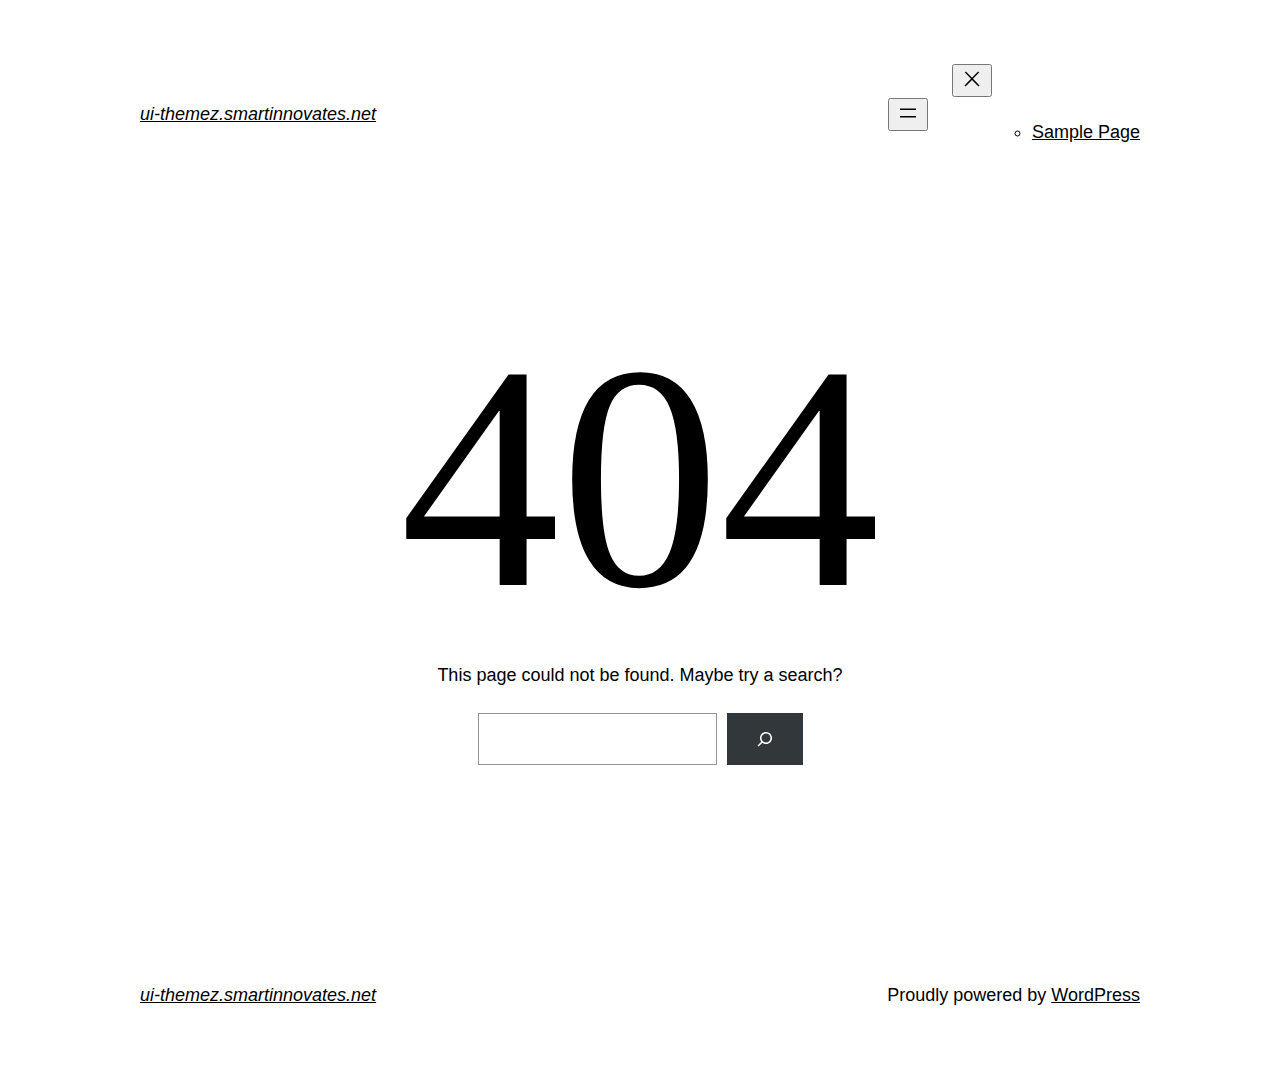
<file: fonts/fa-regular-400.html>
<!DOCTYPE html>
<html lang="en-US">
<head>
	<meta charset="UTF-8" />
	<meta name="viewport" content="width=device-width, initial-scale=1" />
<meta name='robots' content='max-image-preview:large' />
<title>Page not found &#8211; ui-themez.smartinnovates.net</title>
<link rel="alternate" type="application/rss+xml" title="ui-themez.smartinnovates.net &raquo; Feed" href="https://ui-themez.smartinnovates.net/index.php/feed/" />
<link rel="alternate" type="application/rss+xml" title="ui-themez.smartinnovates.net &raquo; Comments Feed" href="https://ui-themez.smartinnovates.net/index.php/comments/feed/" />
<script>
window._wpemojiSettings = {"baseUrl":"https:\/\/s.w.org\/images\/core\/emoji\/15.0.3\/72x72\/","ext":".png","svgUrl":"https:\/\/s.w.org\/images\/core\/emoji\/15.0.3\/svg\/","svgExt":".svg","source":{"concatemoji":"https:\/\/ui-themez.smartinnovates.net\/wp-includes\/js\/wp-emoji-release.min.js?ver=6.6.2"}};
/*! This file is auto-generated */
!function(i,n){var o,s,e;function c(e){try{var t={supportTests:e,timestamp:(new Date).valueOf()};sessionStorage.setItem(o,JSON.stringify(t))}catch(e){}}function p(e,t,n){e.clearRect(0,0,e.canvas.width,e.canvas.height),e.fillText(t,0,0);var t=new Uint32Array(e.getImageData(0,0,e.canvas.width,e.canvas.height).data),r=(e.clearRect(0,0,e.canvas.width,e.canvas.height),e.fillText(n,0,0),new Uint32Array(e.getImageData(0,0,e.canvas.width,e.canvas.height).data));return t.every(function(e,t){return e===r[t]})}function u(e,t,n){switch(t){case"flag":return n(e,"\ud83c\udff3\ufe0f\u200d\u26a7\ufe0f","\ud83c\udff3\ufe0f\u200b\u26a7\ufe0f")?!1:!n(e,"\ud83c\uddfa\ud83c\uddf3","\ud83c\uddfa\u200b\ud83c\uddf3")&&!n(e,"\ud83c\udff4\udb40\udc67\udb40\udc62\udb40\udc65\udb40\udc6e\udb40\udc67\udb40\udc7f","\ud83c\udff4\u200b\udb40\udc67\u200b\udb40\udc62\u200b\udb40\udc65\u200b\udb40\udc6e\u200b\udb40\udc67\u200b\udb40\udc7f");case"emoji":return!n(e,"\ud83d\udc26\u200d\u2b1b","\ud83d\udc26\u200b\u2b1b")}return!1}function f(e,t,n){var r="undefined"!=typeof WorkerGlobalScope&&self instanceof WorkerGlobalScope?new OffscreenCanvas(300,150):i.createElement("canvas"),a=r.getContext("2d",{willReadFrequently:!0}),o=(a.textBaseline="top",a.font="600 32px Arial",{});return e.forEach(function(e){o[e]=t(a,e,n)}),o}function t(e){var t=i.createElement("script");t.src=e,t.defer=!0,i.head.appendChild(t)}"undefined"!=typeof Promise&&(o="wpEmojiSettingsSupports",s=["flag","emoji"],n.supports={everything:!0,everythingExceptFlag:!0},e=new Promise(function(e){i.addEventListener("DOMContentLoaded",e,{once:!0})}),new Promise(function(t){var n=function(){try{var e=JSON.parse(sessionStorage.getItem(o));if("object"==typeof e&&"number"==typeof e.timestamp&&(new Date).valueOf()<e.timestamp+604800&&"object"==typeof e.supportTests)return e.supportTests}catch(e){}return null}();if(!n){if("undefined"!=typeof Worker&&"undefined"!=typeof OffscreenCanvas&&"undefined"!=typeof URL&&URL.createObjectURL&&"undefined"!=typeof Blob)try{var e="postMessage("+f.toString()+"("+[JSON.stringify(s),u.toString(),p.toString()].join(",")+"));",r=new Blob([e],{type:"text/javascript"}),a=new Worker(URL.createObjectURL(r),{name:"wpTestEmojiSupports"});return void(a.onmessage=function(e){c(n=e.data),a.terminate(),t(n)})}catch(e){}c(n=f(s,u,p))}t(n)}).then(function(e){for(var t in e)n.supports[t]=e[t],n.supports.everything=n.supports.everything&&n.supports[t],"flag"!==t&&(n.supports.everythingExceptFlag=n.supports.everythingExceptFlag&&n.supports[t]);n.supports.everythingExceptFlag=n.supports.everythingExceptFlag&&!n.supports.flag,n.DOMReady=!1,n.readyCallback=function(){n.DOMReady=!0}}).then(function(){return e}).then(function(){var e;n.supports.everything||(n.readyCallback(),(e=n.source||{}).concatemoji?t(e.concatemoji):e.wpemoji&&e.twemoji&&(t(e.twemoji),t(e.wpemoji)))}))}((window,document),window._wpemojiSettings);
</script>
<style id='wp-block-site-logo-inline-css'>
.wp-block-site-logo{box-sizing:border-box;line-height:0}.wp-block-site-logo a{display:inline-block;line-height:0}.wp-block-site-logo.is-default-size img{height:auto;width:120px}.wp-block-site-logo img{height:auto;max-width:100%}.wp-block-site-logo a,.wp-block-site-logo img{border-radius:inherit}.wp-block-site-logo.aligncenter{margin-left:auto;margin-right:auto;text-align:center}:root :where(.wp-block-site-logo.is-style-rounded){border-radius:9999px}
</style>
<style id='wp-block-site-title-inline-css'>
:root :where(.wp-block-site-title a){color:inherit}
</style>
<style id='wp-block-group-inline-css'>
.wp-block-group{box-sizing:border-box}:where(.wp-block-group.wp-block-group-is-layout-constrained){position:relative}
</style>
<style id='wp-block-group-theme-inline-css'>
:where(.wp-block-group.has-background){padding:1.25em 2.375em}
</style>
<style id='wp-block-page-list-inline-css'>
.wp-block-navigation .wp-block-page-list{align-items:var(--navigation-layout-align,initial);background-color:inherit;display:flex;flex-direction:var(--navigation-layout-direction,initial);flex-wrap:var(--navigation-layout-wrap,wrap);justify-content:var(--navigation-layout-justify,initial)}.wp-block-navigation .wp-block-navigation-item{background-color:inherit}
</style>
<link rel='stylesheet' id='wp-block-navigation-css' href='https://ui-themez.smartinnovates.net/wp-includes/blocks/navigation/style.min.css?ver=6.6.2' media='all' />
<style id='wp-block-template-part-theme-inline-css'>
:root :where(.wp-block-template-part.has-background){margin-bottom:0;margin-top:0;padding:1.25em 2.375em}
</style>
<style id='wp-block-heading-inline-css'>
h1.has-background,h2.has-background,h3.has-background,h4.has-background,h5.has-background,h6.has-background{padding:1.25em 2.375em}h1.has-text-align-left[style*=writing-mode]:where([style*=vertical-lr]),h1.has-text-align-right[style*=writing-mode]:where([style*=vertical-rl]),h2.has-text-align-left[style*=writing-mode]:where([style*=vertical-lr]),h2.has-text-align-right[style*=writing-mode]:where([style*=vertical-rl]),h3.has-text-align-left[style*=writing-mode]:where([style*=vertical-lr]),h3.has-text-align-right[style*=writing-mode]:where([style*=vertical-rl]),h4.has-text-align-left[style*=writing-mode]:where([style*=vertical-lr]),h4.has-text-align-right[style*=writing-mode]:where([style*=vertical-rl]),h5.has-text-align-left[style*=writing-mode]:where([style*=vertical-lr]),h5.has-text-align-right[style*=writing-mode]:where([style*=vertical-rl]),h6.has-text-align-left[style*=writing-mode]:where([style*=vertical-lr]),h6.has-text-align-right[style*=writing-mode]:where([style*=vertical-rl]){rotate:180deg}
</style>
<style id='wp-block-paragraph-inline-css'>
.is-small-text{font-size:.875em}.is-regular-text{font-size:1em}.is-large-text{font-size:2.25em}.is-larger-text{font-size:3em}.has-drop-cap:not(:focus):first-letter{float:left;font-size:8.4em;font-style:normal;font-weight:100;line-height:.68;margin:.05em .1em 0 0;text-transform:uppercase}body.rtl .has-drop-cap:not(:focus):first-letter{float:none;margin-left:.1em}p.has-drop-cap.has-background{overflow:hidden}:root :where(p.has-background){padding:1.25em 2.375em}:where(p.has-text-color:not(.has-link-color)) a{color:inherit}p.has-text-align-left[style*="writing-mode:vertical-lr"],p.has-text-align-right[style*="writing-mode:vertical-rl"]{rotate:180deg}
</style>
<style id='wp-block-search-inline-css'>
.wp-block-search__button{margin-left:10px;word-break:normal}.wp-block-search__button.has-icon{line-height:0}.wp-block-search__button svg{height:1.25em;min-height:24px;min-width:24px;width:1.25em;fill:currentColor;vertical-align:text-bottom}:where(.wp-block-search__button){border:1px solid #ccc;padding:6px 10px}.wp-block-search__inside-wrapper{display:flex;flex:auto;flex-wrap:nowrap;max-width:100%}.wp-block-search__label{width:100%}.wp-block-search__input{appearance:none;border:1px solid #949494;flex-grow:1;margin-left:0;margin-right:0;min-width:3rem;padding:8px;text-decoration:unset!important}.wp-block-search.wp-block-search__button-only .wp-block-search__button{flex-shrink:0;margin-left:0;max-width:100%}.wp-block-search.wp-block-search__button-only .wp-block-search__button[aria-expanded=true]{max-width:calc(100% - 100px)}.wp-block-search.wp-block-search__button-only .wp-block-search__inside-wrapper{min-width:0!important;transition-property:width}.wp-block-search.wp-block-search__button-only .wp-block-search__input{flex-basis:100%;transition-duration:.3s}.wp-block-search.wp-block-search__button-only.wp-block-search__searchfield-hidden,.wp-block-search.wp-block-search__button-only.wp-block-search__searchfield-hidden .wp-block-search__inside-wrapper{overflow:hidden}.wp-block-search.wp-block-search__button-only.wp-block-search__searchfield-hidden .wp-block-search__input{border-left-width:0!important;border-right-width:0!important;flex-basis:0;flex-grow:0;margin:0;min-width:0!important;padding-left:0!important;padding-right:0!important;width:0!important}:where(.wp-block-search__input){font-family:inherit;font-size:inherit;font-style:inherit;font-weight:inherit;letter-spacing:inherit;line-height:inherit;text-transform:inherit}:where(.wp-block-search__button-inside .wp-block-search__inside-wrapper){border:1px solid #949494;box-sizing:border-box;padding:4px}:where(.wp-block-search__button-inside .wp-block-search__inside-wrapper) .wp-block-search__input{border:none;border-radius:0;padding:0 4px}:where(.wp-block-search__button-inside .wp-block-search__inside-wrapper) .wp-block-search__input:focus{outline:none}:where(.wp-block-search__button-inside .wp-block-search__inside-wrapper) :where(.wp-block-search__button){padding:4px 8px}.wp-block-search.aligncenter .wp-block-search__inside-wrapper{margin:auto}.wp-block[data-align=right] .wp-block-search.wp-block-search__button-only .wp-block-search__inside-wrapper{float:right}
</style>
<style id='wp-block-search-theme-inline-css'>
.wp-block-search .wp-block-search__label{font-weight:700}.wp-block-search__button{border:1px solid #ccc;padding:.375em .625em}
</style>
<style id='wp-emoji-styles-inline-css'>

	img.wp-smiley, img.emoji {
		display: inline !important;
		border: none !important;
		box-shadow: none !important;
		height: 1em !important;
		width: 1em !important;
		margin: 0 0.07em !important;
		vertical-align: -0.1em !important;
		background: none !important;
		padding: 0 !important;
	}
</style>
<style id='wp-block-library-inline-css'>
:root{--wp-admin-theme-color:#007cba;--wp-admin-theme-color--rgb:0,124,186;--wp-admin-theme-color-darker-10:#006ba1;--wp-admin-theme-color-darker-10--rgb:0,107,161;--wp-admin-theme-color-darker-20:#005a87;--wp-admin-theme-color-darker-20--rgb:0,90,135;--wp-admin-border-width-focus:2px;--wp-block-synced-color:#7a00df;--wp-block-synced-color--rgb:122,0,223;--wp-bound-block-color:var(--wp-block-synced-color)}@media (min-resolution:192dpi){:root{--wp-admin-border-width-focus:1.5px}}.wp-element-button{cursor:pointer}:root{--wp--preset--font-size--normal:16px;--wp--preset--font-size--huge:42px}:root .has-very-light-gray-background-color{background-color:#eee}:root .has-very-dark-gray-background-color{background-color:#313131}:root .has-very-light-gray-color{color:#eee}:root .has-very-dark-gray-color{color:#313131}:root .has-vivid-green-cyan-to-vivid-cyan-blue-gradient-background{background:linear-gradient(135deg,#00d084,#0693e3)}:root .has-purple-crush-gradient-background{background:linear-gradient(135deg,#34e2e4,#4721fb 50%,#ab1dfe)}:root .has-hazy-dawn-gradient-background{background:linear-gradient(135deg,#faaca8,#dad0ec)}:root .has-subdued-olive-gradient-background{background:linear-gradient(135deg,#fafae1,#67a671)}:root .has-atomic-cream-gradient-background{background:linear-gradient(135deg,#fdd79a,#004a59)}:root .has-nightshade-gradient-background{background:linear-gradient(135deg,#330968,#31cdcf)}:root .has-midnight-gradient-background{background:linear-gradient(135deg,#020381,#2874fc)}.has-regular-font-size{font-size:1em}.has-larger-font-size{font-size:2.625em}.has-normal-font-size{font-size:var(--wp--preset--font-size--normal)}.has-huge-font-size{font-size:var(--wp--preset--font-size--huge)}.has-text-align-center{text-align:center}.has-text-align-left{text-align:left}.has-text-align-right{text-align:right}#end-resizable-editor-section{display:none}.aligncenter{clear:both}.items-justified-left{justify-content:flex-start}.items-justified-center{justify-content:center}.items-justified-right{justify-content:flex-end}.items-justified-space-between{justify-content:space-between}.screen-reader-text{border:0;clip:rect(1px,1px,1px,1px);clip-path:inset(50%);height:1px;margin:-1px;overflow:hidden;padding:0;position:absolute;width:1px;word-wrap:normal!important}.screen-reader-text:focus{background-color:#ddd;clip:auto!important;clip-path:none;color:#444;display:block;font-size:1em;height:auto;left:5px;line-height:normal;padding:15px 23px 14px;text-decoration:none;top:5px;width:auto;z-index:100000}html :where(.has-border-color){border-style:solid}html :where([style*=border-top-color]){border-top-style:solid}html :where([style*=border-right-color]){border-right-style:solid}html :where([style*=border-bottom-color]){border-bottom-style:solid}html :where([style*=border-left-color]){border-left-style:solid}html :where([style*=border-width]){border-style:solid}html :where([style*=border-top-width]){border-top-style:solid}html :where([style*=border-right-width]){border-right-style:solid}html :where([style*=border-bottom-width]){border-bottom-style:solid}html :where([style*=border-left-width]){border-left-style:solid}html :where(img[class*=wp-image-]){height:auto;max-width:100%}:where(figure){margin:0 0 1em}html :where(.is-position-sticky){--wp-admin--admin-bar--position-offset:var(--wp-admin--admin-bar--height,0px)}@media screen and (max-width:600px){html :where(.is-position-sticky){--wp-admin--admin-bar--position-offset:0px}}
</style>
<style id='global-styles-inline-css'>
:root{--wp--preset--aspect-ratio--square: 1;--wp--preset--aspect-ratio--4-3: 4/3;--wp--preset--aspect-ratio--3-4: 3/4;--wp--preset--aspect-ratio--3-2: 3/2;--wp--preset--aspect-ratio--2-3: 2/3;--wp--preset--aspect-ratio--16-9: 16/9;--wp--preset--aspect-ratio--9-16: 9/16;--wp--preset--color--black: #000000;--wp--preset--color--cyan-bluish-gray: #abb8c3;--wp--preset--color--white: #ffffff;--wp--preset--color--pale-pink: #f78da7;--wp--preset--color--vivid-red: #cf2e2e;--wp--preset--color--luminous-vivid-orange: #ff6900;--wp--preset--color--luminous-vivid-amber: #fcb900;--wp--preset--color--light-green-cyan: #7bdcb5;--wp--preset--color--vivid-green-cyan: #00d084;--wp--preset--color--pale-cyan-blue: #8ed1fc;--wp--preset--color--vivid-cyan-blue: #0693e3;--wp--preset--color--vivid-purple: #9b51e0;--wp--preset--color--foreground: #000000;--wp--preset--color--background: #ffffff;--wp--preset--color--primary: #1a4548;--wp--preset--color--secondary: #ffe2c7;--wp--preset--color--tertiary: #F6F6F6;--wp--preset--gradient--vivid-cyan-blue-to-vivid-purple: linear-gradient(135deg,rgba(6,147,227,1) 0%,rgb(155,81,224) 100%);--wp--preset--gradient--light-green-cyan-to-vivid-green-cyan: linear-gradient(135deg,rgb(122,220,180) 0%,rgb(0,208,130) 100%);--wp--preset--gradient--luminous-vivid-amber-to-luminous-vivid-orange: linear-gradient(135deg,rgba(252,185,0,1) 0%,rgba(255,105,0,1) 100%);--wp--preset--gradient--luminous-vivid-orange-to-vivid-red: linear-gradient(135deg,rgba(255,105,0,1) 0%,rgb(207,46,46) 100%);--wp--preset--gradient--very-light-gray-to-cyan-bluish-gray: linear-gradient(135deg,rgb(238,238,238) 0%,rgb(169,184,195) 100%);--wp--preset--gradient--cool-to-warm-spectrum: linear-gradient(135deg,rgb(74,234,220) 0%,rgb(151,120,209) 20%,rgb(207,42,186) 40%,rgb(238,44,130) 60%,rgb(251,105,98) 80%,rgb(254,248,76) 100%);--wp--preset--gradient--blush-light-purple: linear-gradient(135deg,rgb(255,206,236) 0%,rgb(152,150,240) 100%);--wp--preset--gradient--blush-bordeaux: linear-gradient(135deg,rgb(254,205,165) 0%,rgb(254,45,45) 50%,rgb(107,0,62) 100%);--wp--preset--gradient--luminous-dusk: linear-gradient(135deg,rgb(255,203,112) 0%,rgb(199,81,192) 50%,rgb(65,88,208) 100%);--wp--preset--gradient--pale-ocean: linear-gradient(135deg,rgb(255,245,203) 0%,rgb(182,227,212) 50%,rgb(51,167,181) 100%);--wp--preset--gradient--electric-grass: linear-gradient(135deg,rgb(202,248,128) 0%,rgb(113,206,126) 100%);--wp--preset--gradient--midnight: linear-gradient(135deg,rgb(2,3,129) 0%,rgb(40,116,252) 100%);--wp--preset--gradient--vertical-secondary-to-tertiary: linear-gradient(to bottom,var(--wp--preset--color--secondary) 0%,var(--wp--preset--color--tertiary) 100%);--wp--preset--gradient--vertical-secondary-to-background: linear-gradient(to bottom,var(--wp--preset--color--secondary) 0%,var(--wp--preset--color--background) 100%);--wp--preset--gradient--vertical-tertiary-to-background: linear-gradient(to bottom,var(--wp--preset--color--tertiary) 0%,var(--wp--preset--color--background) 100%);--wp--preset--gradient--diagonal-primary-to-foreground: linear-gradient(to bottom right,var(--wp--preset--color--primary) 0%,var(--wp--preset--color--foreground) 100%);--wp--preset--gradient--diagonal-secondary-to-background: linear-gradient(to bottom right,var(--wp--preset--color--secondary) 50%,var(--wp--preset--color--background) 50%);--wp--preset--gradient--diagonal-background-to-secondary: linear-gradient(to bottom right,var(--wp--preset--color--background) 50%,var(--wp--preset--color--secondary) 50%);--wp--preset--gradient--diagonal-tertiary-to-background: linear-gradient(to bottom right,var(--wp--preset--color--tertiary) 50%,var(--wp--preset--color--background) 50%);--wp--preset--gradient--diagonal-background-to-tertiary: linear-gradient(to bottom right,var(--wp--preset--color--background) 50%,var(--wp--preset--color--tertiary) 50%);--wp--preset--font-size--small: 1rem;--wp--preset--font-size--medium: 1.125rem;--wp--preset--font-size--large: 1.75rem;--wp--preset--font-size--x-large: clamp(1.75rem, 3vw, 2.25rem);--wp--preset--font-family--system-font: -apple-system,BlinkMacSystemFont,"Segoe UI",Roboto,Oxygen-Sans,Ubuntu,Cantarell,"Helvetica Neue",sans-serif;--wp--preset--font-family--source-serif-pro: "Source Serif Pro", serif;--wp--preset--spacing--20: 0.44rem;--wp--preset--spacing--30: 0.67rem;--wp--preset--spacing--40: 1rem;--wp--preset--spacing--50: 1.5rem;--wp--preset--spacing--60: 2.25rem;--wp--preset--spacing--70: 3.38rem;--wp--preset--spacing--80: 5.06rem;--wp--preset--shadow--natural: 6px 6px 9px rgba(0, 0, 0, 0.2);--wp--preset--shadow--deep: 12px 12px 50px rgba(0, 0, 0, 0.4);--wp--preset--shadow--sharp: 6px 6px 0px rgba(0, 0, 0, 0.2);--wp--preset--shadow--outlined: 6px 6px 0px -3px rgba(255, 255, 255, 1), 6px 6px rgba(0, 0, 0, 1);--wp--preset--shadow--crisp: 6px 6px 0px rgba(0, 0, 0, 1);--wp--custom--spacing--small: max(1.25rem, 5vw);--wp--custom--spacing--medium: clamp(2rem, 8vw, calc(4 * var(--wp--style--block-gap)));--wp--custom--spacing--large: clamp(4rem, 10vw, 8rem);--wp--custom--spacing--outer: var(--wp--custom--spacing--small, 1.25rem);--wp--custom--typography--font-size--huge: clamp(2.25rem, 4vw, 2.75rem);--wp--custom--typography--font-size--gigantic: clamp(2.75rem, 6vw, 3.25rem);--wp--custom--typography--font-size--colossal: clamp(3.25rem, 8vw, 6.25rem);--wp--custom--typography--line-height--tiny: 1.15;--wp--custom--typography--line-height--small: 1.2;--wp--custom--typography--line-height--medium: 1.4;--wp--custom--typography--line-height--normal: 1.6;}:root { --wp--style--global--content-size: 650px;--wp--style--global--wide-size: 1000px; }:where(body) { margin: 0; }.wp-site-blocks > .alignleft { float: left; margin-right: 2em; }.wp-site-blocks > .alignright { float: right; margin-left: 2em; }.wp-site-blocks > .aligncenter { justify-content: center; margin-left: auto; margin-right: auto; }:where(.wp-site-blocks) > * { margin-block-start: 1.5rem; margin-block-end: 0; }:where(.wp-site-blocks) > :first-child { margin-block-start: 0; }:where(.wp-site-blocks) > :last-child { margin-block-end: 0; }:root { --wp--style--block-gap: 1.5rem; }:root :where(.is-layout-flow) > :first-child{margin-block-start: 0;}:root :where(.is-layout-flow) > :last-child{margin-block-end: 0;}:root :where(.is-layout-flow) > *{margin-block-start: 1.5rem;margin-block-end: 0;}:root :where(.is-layout-constrained) > :first-child{margin-block-start: 0;}:root :where(.is-layout-constrained) > :last-child{margin-block-end: 0;}:root :where(.is-layout-constrained) > *{margin-block-start: 1.5rem;margin-block-end: 0;}:root :where(.is-layout-flex){gap: 1.5rem;}:root :where(.is-layout-grid){gap: 1.5rem;}.is-layout-flow > .alignleft{float: left;margin-inline-start: 0;margin-inline-end: 2em;}.is-layout-flow > .alignright{float: right;margin-inline-start: 2em;margin-inline-end: 0;}.is-layout-flow > .aligncenter{margin-left: auto !important;margin-right: auto !important;}.is-layout-constrained > .alignleft{float: left;margin-inline-start: 0;margin-inline-end: 2em;}.is-layout-constrained > .alignright{float: right;margin-inline-start: 2em;margin-inline-end: 0;}.is-layout-constrained > .aligncenter{margin-left: auto !important;margin-right: auto !important;}.is-layout-constrained > :where(:not(.alignleft):not(.alignright):not(.alignfull)){max-width: var(--wp--style--global--content-size);margin-left: auto !important;margin-right: auto !important;}.is-layout-constrained > .alignwide{max-width: var(--wp--style--global--wide-size);}body .is-layout-flex{display: flex;}.is-layout-flex{flex-wrap: wrap;align-items: center;}.is-layout-flex > :is(*, div){margin: 0;}body .is-layout-grid{display: grid;}.is-layout-grid > :is(*, div){margin: 0;}body{background-color: var(--wp--preset--color--background);color: var(--wp--preset--color--foreground);font-family: var(--wp--preset--font-family--system-font);font-size: var(--wp--preset--font-size--medium);line-height: var(--wp--custom--typography--line-height--normal);padding-top: 0px;padding-right: 0px;padding-bottom: 0px;padding-left: 0px;}a:where(:not(.wp-element-button)){color: var(--wp--preset--color--foreground);text-decoration: underline;}h1{font-family: var(--wp--preset--font-family--source-serif-pro);font-size: var(--wp--custom--typography--font-size--colossal);font-weight: 300;line-height: var(--wp--custom--typography--line-height--tiny);}h2{font-family: var(--wp--preset--font-family--source-serif-pro);font-size: var(--wp--custom--typography--font-size--gigantic);font-weight: 300;line-height: var(--wp--custom--typography--line-height--small);}h3{font-family: var(--wp--preset--font-family--source-serif-pro);font-size: var(--wp--custom--typography--font-size--huge);font-weight: 300;line-height: var(--wp--custom--typography--line-height--tiny);}h4{font-family: var(--wp--preset--font-family--source-serif-pro);font-size: var(--wp--preset--font-size--x-large);font-weight: 300;line-height: var(--wp--custom--typography--line-height--tiny);}h5{font-family: var(--wp--preset--font-family--system-font);font-size: var(--wp--preset--font-size--medium);font-weight: 700;line-height: var(--wp--custom--typography--line-height--normal);text-transform: uppercase;}h6{font-family: var(--wp--preset--font-family--system-font);font-size: var(--wp--preset--font-size--medium);font-weight: 400;line-height: var(--wp--custom--typography--line-height--normal);text-transform: uppercase;}:root :where(.wp-element-button, .wp-block-button__link){background-color: #32373c;border-width: 0;color: #fff;font-family: inherit;font-size: inherit;line-height: inherit;padding: calc(0.667em + 2px) calc(1.333em + 2px);text-decoration: none;}.has-black-color{color: var(--wp--preset--color--black) !important;}.has-cyan-bluish-gray-color{color: var(--wp--preset--color--cyan-bluish-gray) !important;}.has-white-color{color: var(--wp--preset--color--white) !important;}.has-pale-pink-color{color: var(--wp--preset--color--pale-pink) !important;}.has-vivid-red-color{color: var(--wp--preset--color--vivid-red) !important;}.has-luminous-vivid-orange-color{color: var(--wp--preset--color--luminous-vivid-orange) !important;}.has-luminous-vivid-amber-color{color: var(--wp--preset--color--luminous-vivid-amber) !important;}.has-light-green-cyan-color{color: var(--wp--preset--color--light-green-cyan) !important;}.has-vivid-green-cyan-color{color: var(--wp--preset--color--vivid-green-cyan) !important;}.has-pale-cyan-blue-color{color: var(--wp--preset--color--pale-cyan-blue) !important;}.has-vivid-cyan-blue-color{color: var(--wp--preset--color--vivid-cyan-blue) !important;}.has-vivid-purple-color{color: var(--wp--preset--color--vivid-purple) !important;}.has-foreground-color{color: var(--wp--preset--color--foreground) !important;}.has-background-color{color: var(--wp--preset--color--background) !important;}.has-primary-color{color: var(--wp--preset--color--primary) !important;}.has-secondary-color{color: var(--wp--preset--color--secondary) !important;}.has-tertiary-color{color: var(--wp--preset--color--tertiary) !important;}.has-black-background-color{background-color: var(--wp--preset--color--black) !important;}.has-cyan-bluish-gray-background-color{background-color: var(--wp--preset--color--cyan-bluish-gray) !important;}.has-white-background-color{background-color: var(--wp--preset--color--white) !important;}.has-pale-pink-background-color{background-color: var(--wp--preset--color--pale-pink) !important;}.has-vivid-red-background-color{background-color: var(--wp--preset--color--vivid-red) !important;}.has-luminous-vivid-orange-background-color{background-color: var(--wp--preset--color--luminous-vivid-orange) !important;}.has-luminous-vivid-amber-background-color{background-color: var(--wp--preset--color--luminous-vivid-amber) !important;}.has-light-green-cyan-background-color{background-color: var(--wp--preset--color--light-green-cyan) !important;}.has-vivid-green-cyan-background-color{background-color: var(--wp--preset--color--vivid-green-cyan) !important;}.has-pale-cyan-blue-background-color{background-color: var(--wp--preset--color--pale-cyan-blue) !important;}.has-vivid-cyan-blue-background-color{background-color: var(--wp--preset--color--vivid-cyan-blue) !important;}.has-vivid-purple-background-color{background-color: var(--wp--preset--color--vivid-purple) !important;}.has-foreground-background-color{background-color: var(--wp--preset--color--foreground) !important;}.has-background-background-color{background-color: var(--wp--preset--color--background) !important;}.has-primary-background-color{background-color: var(--wp--preset--color--primary) !important;}.has-secondary-background-color{background-color: var(--wp--preset--color--secondary) !important;}.has-tertiary-background-color{background-color: var(--wp--preset--color--tertiary) !important;}.has-black-border-color{border-color: var(--wp--preset--color--black) !important;}.has-cyan-bluish-gray-border-color{border-color: var(--wp--preset--color--cyan-bluish-gray) !important;}.has-white-border-color{border-color: var(--wp--preset--color--white) !important;}.has-pale-pink-border-color{border-color: var(--wp--preset--color--pale-pink) !important;}.has-vivid-red-border-color{border-color: var(--wp--preset--color--vivid-red) !important;}.has-luminous-vivid-orange-border-color{border-color: var(--wp--preset--color--luminous-vivid-orange) !important;}.has-luminous-vivid-amber-border-color{border-color: var(--wp--preset--color--luminous-vivid-amber) !important;}.has-light-green-cyan-border-color{border-color: var(--wp--preset--color--light-green-cyan) !important;}.has-vivid-green-cyan-border-color{border-color: var(--wp--preset--color--vivid-green-cyan) !important;}.has-pale-cyan-blue-border-color{border-color: var(--wp--preset--color--pale-cyan-blue) !important;}.has-vivid-cyan-blue-border-color{border-color: var(--wp--preset--color--vivid-cyan-blue) !important;}.has-vivid-purple-border-color{border-color: var(--wp--preset--color--vivid-purple) !important;}.has-foreground-border-color{border-color: var(--wp--preset--color--foreground) !important;}.has-background-border-color{border-color: var(--wp--preset--color--background) !important;}.has-primary-border-color{border-color: var(--wp--preset--color--primary) !important;}.has-secondary-border-color{border-color: var(--wp--preset--color--secondary) !important;}.has-tertiary-border-color{border-color: var(--wp--preset--color--tertiary) !important;}.has-vivid-cyan-blue-to-vivid-purple-gradient-background{background: var(--wp--preset--gradient--vivid-cyan-blue-to-vivid-purple) !important;}.has-light-green-cyan-to-vivid-green-cyan-gradient-background{background: var(--wp--preset--gradient--light-green-cyan-to-vivid-green-cyan) !important;}.has-luminous-vivid-amber-to-luminous-vivid-orange-gradient-background{background: var(--wp--preset--gradient--luminous-vivid-amber-to-luminous-vivid-orange) !important;}.has-luminous-vivid-orange-to-vivid-red-gradient-background{background: var(--wp--preset--gradient--luminous-vivid-orange-to-vivid-red) !important;}.has-very-light-gray-to-cyan-bluish-gray-gradient-background{background: var(--wp--preset--gradient--very-light-gray-to-cyan-bluish-gray) !important;}.has-cool-to-warm-spectrum-gradient-background{background: var(--wp--preset--gradient--cool-to-warm-spectrum) !important;}.has-blush-light-purple-gradient-background{background: var(--wp--preset--gradient--blush-light-purple) !important;}.has-blush-bordeaux-gradient-background{background: var(--wp--preset--gradient--blush-bordeaux) !important;}.has-luminous-dusk-gradient-background{background: var(--wp--preset--gradient--luminous-dusk) !important;}.has-pale-ocean-gradient-background{background: var(--wp--preset--gradient--pale-ocean) !important;}.has-electric-grass-gradient-background{background: var(--wp--preset--gradient--electric-grass) !important;}.has-midnight-gradient-background{background: var(--wp--preset--gradient--midnight) !important;}.has-vertical-secondary-to-tertiary-gradient-background{background: var(--wp--preset--gradient--vertical-secondary-to-tertiary) !important;}.has-vertical-secondary-to-background-gradient-background{background: var(--wp--preset--gradient--vertical-secondary-to-background) !important;}.has-vertical-tertiary-to-background-gradient-background{background: var(--wp--preset--gradient--vertical-tertiary-to-background) !important;}.has-diagonal-primary-to-foreground-gradient-background{background: var(--wp--preset--gradient--diagonal-primary-to-foreground) !important;}.has-diagonal-secondary-to-background-gradient-background{background: var(--wp--preset--gradient--diagonal-secondary-to-background) !important;}.has-diagonal-background-to-secondary-gradient-background{background: var(--wp--preset--gradient--diagonal-background-to-secondary) !important;}.has-diagonal-tertiary-to-background-gradient-background{background: var(--wp--preset--gradient--diagonal-tertiary-to-background) !important;}.has-diagonal-background-to-tertiary-gradient-background{background: var(--wp--preset--gradient--diagonal-background-to-tertiary) !important;}.has-small-font-size{font-size: var(--wp--preset--font-size--small) !important;}.has-medium-font-size{font-size: var(--wp--preset--font-size--medium) !important;}.has-large-font-size{font-size: var(--wp--preset--font-size--large) !important;}.has-x-large-font-size{font-size: var(--wp--preset--font-size--x-large) !important;}.has-system-font-font-family{font-family: var(--wp--preset--font-family--system-font) !important;}.has-source-serif-pro-font-family{font-family: var(--wp--preset--font-family--source-serif-pro) !important;}
:root :where(.wp-block-site-title){font-family: var(--wp--preset--font-family--system-font);font-size: var(--wp--preset--font-size--medium);font-style: italic;font-weight: normal;line-height: var(--wp--custom--typography--line-height--normal);}
</style>
<style id='core-block-supports-inline-css'>
.wp-container-core-navigation-is-layout-1{justify-content:flex-end;}.wp-container-core-group-is-layout-2{justify-content:space-between;}.wp-container-core-group-is-layout-6{justify-content:space-between;}
</style>
<style id='wp-block-template-skip-link-inline-css'>

		.skip-link.screen-reader-text {
			border: 0;
			clip: rect(1px,1px,1px,1px);
			clip-path: inset(50%);
			height: 1px;
			margin: -1px;
			overflow: hidden;
			padding: 0;
			position: absolute !important;
			width: 1px;
			word-wrap: normal !important;
		}

		.skip-link.screen-reader-text:focus {
			background-color: #eee;
			clip: auto !important;
			clip-path: none;
			color: #444;
			display: block;
			font-size: 1em;
			height: auto;
			left: 5px;
			line-height: normal;
			padding: 15px 23px 14px;
			text-decoration: none;
			top: 5px;
			width: auto;
			z-index: 100000;
		}
</style>
<link rel='stylesheet' id='twentytwentytwo-style-css' href='https://ui-themez.smartinnovates.net/wp-content/themes/twentytwentytwo/style.css?ver=1.2' media='all' />
<link rel="https://api.w.org/" href="https://ui-themez.smartinnovates.net/index.php/wp-json/" /><link rel="EditURI" type="application/rsd+xml" title="RSD" href="https://ui-themez.smartinnovates.net/xmlrpc.php?rsd" />
<meta name="generator" content="WordPress 6.6.2" />
<script id="wp-load-polyfill-importmap">
( HTMLScriptElement.supports && HTMLScriptElement.supports("importmap") ) || document.write( '<script src="https://ui-themez.smartinnovates.net/wp-includes/js/dist/vendor/wp-polyfill-importmap.min.js?ver=1.8.2"></scr' + 'ipt>' );
</script>
<script type="importmap" id="wp-importmap">
{"imports":{"@wordpress\/interactivity":"https:\/\/ui-themez.smartinnovates.net\/wp-includes\/js\/dist\/interactivity.min.js?ver=6.6.2"}}
</script>
<script type="module" src="https://ui-themez.smartinnovates.net/wp-includes/blocks/navigation/view.min.js?ver=6.6.2" id="@wordpress/block-library/navigation-js-module"></script>
<link rel="modulepreload" href="https://ui-themez.smartinnovates.net/wp-includes/js/dist/interactivity.min.js?ver=6.6.2" id="@wordpress/interactivity-js-modulepreload"><style id='wp-fonts-local'>
@font-face{font-family:"Source Serif Pro";font-style:normal;font-weight:200 900;font-display:fallback;src:url('https://ui-themez.smartinnovates.net/wp-content/themes/twentytwentytwo/assets/fonts/source-serif-pro/SourceSerif4Variable-Roman.ttf.woff2') format('woff2');font-stretch:normal;}
@font-face{font-family:"Source Serif Pro";font-style:italic;font-weight:200 900;font-display:fallback;src:url('https://ui-themez.smartinnovates.net/wp-content/themes/twentytwentytwo/assets/fonts/source-serif-pro/SourceSerif4Variable-Italic.ttf.woff2') format('woff2');font-stretch:normal;}
</style>
</head>

<body class="error404 wp-embed-responsive">

<div class="wp-site-blocks"><header class="wp-block-template-part">
<div class="wp-block-group is-layout-constrained wp-block-group-is-layout-constrained">
<div class="wp-block-group alignwide is-content-justification-space-between is-layout-flex wp-container-core-group-is-layout-2 wp-block-group-is-layout-flex" style="padding-top:var(--wp--custom--spacing--small, 1.25rem);padding-bottom:var(--wp--custom--spacing--large, 8rem)">
<div class="wp-block-group is-layout-flex wp-block-group-is-layout-flex">

<h1 class="wp-block-site-title"><a href="https://ui-themez.smartinnovates.net" target="_self" rel="home">ui-themez.smartinnovates.net</a></h1></div>


<nav class="is-responsive items-justified-right wp-block-navigation is-content-justification-right is-layout-flex wp-container-core-navigation-is-layout-1 wp-block-navigation-is-layout-flex" aria-label="" 
		 data-wp-interactive="core/navigation" data-wp-context='{"overlayOpenedBy":{"click":false,"hover":false,"focus":false},"type":"overlay","roleAttribute":"","ariaLabel":"Menu"}'><button aria-haspopup="dialog" aria-label="Open menu" class="wp-block-navigation__responsive-container-open " 
				data-wp-on-async--click="actions.openMenuOnClick"
				data-wp-on--keydown="actions.handleMenuKeydown"
			><svg width="24" height="24" xmlns="http://www.w3.org/2000/svg" viewBox="0 0 24 24" aria-hidden="true" focusable="false"><rect x="4" y="7.5" width="16" height="1.5" /><rect x="4" y="15" width="16" height="1.5" /></svg></button>
				<div class="wp-block-navigation__responsive-container  "  id="modal-1" 
				data-wp-class--has-modal-open="state.isMenuOpen"
				data-wp-class--is-menu-open="state.isMenuOpen"
				data-wp-watch="callbacks.initMenu"
				data-wp-on--keydown="actions.handleMenuKeydown"
				data-wp-on-async--focusout="actions.handleMenuFocusout"
				tabindex="-1"
			>
					<div class="wp-block-navigation__responsive-close" tabindex="-1">
						<div class="wp-block-navigation__responsive-dialog" 
				data-wp-bind--aria-modal="state.ariaModal"
				data-wp-bind--aria-label="state.ariaLabel"
				data-wp-bind--role="state.roleAttribute"
			>
							<button aria-label="Close menu" class="wp-block-navigation__responsive-container-close" 
				data-wp-on-async--click="actions.closeMenuOnClick"
			><svg xmlns="http://www.w3.org/2000/svg" viewBox="0 0 24 24" width="24" height="24" aria-hidden="true" focusable="false"><path d="M13 11.8l6.1-6.3-1-1-6.1 6.2-6.1-6.2-1 1 6.1 6.3-6.5 6.7 1 1 6.5-6.6 6.5 6.6 1-1z"></path></svg></button>
							<div class="wp-block-navigation__responsive-container-content" 
				data-wp-watch="callbacks.focusFirstElement"
			 id="modal-1-content">
								<ul class="wp-block-navigation__container is-responsive items-justified-right wp-block-navigation"><ul class="wp-block-page-list"><li class="wp-block-pages-list__item wp-block-navigation-item open-on-hover-click"><a class="wp-block-pages-list__item__link wp-block-navigation-item__content" href="https://ui-themez.smartinnovates.net/index.php/sample-page/">Sample Page</a></li></ul></ul>
							</div>
						</div>
					</div>
				</div></nav></div>
</div>
</header>


<main class="wp-block-group is-layout-flow wp-block-group-is-layout-flow">
<div class="wp-block-group is-layout-constrained wp-block-group-is-layout-constrained">

					<h2 class="has-text-align-center wp-block-heading" style="font-size:clamp(4rem, 40vw, 20rem);font-weight:200;line-height:1">404</h2>
					
					
					<p class="has-text-align-center">This page could not be found. Maybe try a search?</p>
					
					<form role="search" method="get" action="https://ui-themez.smartinnovates.net/" class="wp-block-search__button-outside wp-block-search__icon-button aligncenter wp-block-search"    ><label class="wp-block-search__label screen-reader-text" for="wp-block-search__input-2" >Search</label><div class="wp-block-search__inside-wrapper "  style="width: 50%"><input class="wp-block-search__input" id="wp-block-search__input-2" placeholder="" value="" type="search" name="s" required /><button aria-label="Search" class="wp-block-search__button has-icon wp-element-button" type="submit" ><svg class="search-icon" viewBox="0 0 24 24" width="24" height="24">
					<path d="M13 5c-3.3 0-6 2.7-6 6 0 1.4.5 2.7 1.3 3.7l-3.8 3.8 1.1 1.1 3.8-3.8c1 .8 2.3 1.3 3.7 1.3 3.3 0 6-2.7 6-6S16.3 5 13 5zm0 10.5c-2.5 0-4.5-2-4.5-4.5s2-4.5 4.5-4.5 4.5 2 4.5 4.5-2 4.5-4.5 4.5z"></path>
				</svg></button></div></form>
</div>
</main>


<footer class="wp-block-template-part">
<div class="wp-block-group is-layout-constrained wp-block-group-is-layout-constrained" style="padding-top:var(--wp--custom--spacing--large, 8rem)">

					<div class="wp-block-group alignfull is-layout-constrained wp-block-group-is-layout-constrained">
					<div class="wp-block-group alignwide is-content-justification-space-between is-layout-flex wp-container-core-group-is-layout-6 wp-block-group-is-layout-flex" style="padding-top:4rem;padding-bottom:4rem"><p class="wp-block-site-title"><a href="https://ui-themez.smartinnovates.net" target="_self" rel="home">ui-themez.smartinnovates.net</a></p>

					
					<p class="has-text-align-right">Proudly powered by <a href="https://wordpress.org" rel="nofollow">WordPress</a></p>
					</div>
					</div>
					
</div>

</footer>
</div>
<script id="wp-block-template-skip-link-js-after">
	( function() {
		var skipLinkTarget = document.querySelector( 'main' ),
			sibling,
			skipLinkTargetID,
			skipLink;

		// Early exit if a skip-link target can't be located.
		if ( ! skipLinkTarget ) {
			return;
		}

		/*
		 * Get the site wrapper.
		 * The skip-link will be injected in the beginning of it.
		 */
		sibling = document.querySelector( '.wp-site-blocks' );

		// Early exit if the root element was not found.
		if ( ! sibling ) {
			return;
		}

		// Get the skip-link target's ID, and generate one if it doesn't exist.
		skipLinkTargetID = skipLinkTarget.id;
		if ( ! skipLinkTargetID ) {
			skipLinkTargetID = 'wp--skip-link--target';
			skipLinkTarget.id = skipLinkTargetID;
		}

		// Create the skip link.
		skipLink = document.createElement( 'a' );
		skipLink.classList.add( 'skip-link', 'screen-reader-text' );
		skipLink.href = '#' + skipLinkTargetID;
		skipLink.innerHTML = 'Skip to content';

		// Inject the skip link.
		sibling.parentElement.insertBefore( skipLink, sibling );
	}() );
	
</script>
</body>
</html>

<!-- plugin=object-cache-pro client=phpredis metric#hits=904 metric#misses=54 metric#hit-ratio=94.4 metric#bytes=131128 metric#prefetches=17 metric#store-reads=52 metric#store-writes=3 metric#store-hits=31 metric#store-misses=45 metric#sql-queries=3 metric#ms-total=96.84 metric#ms-cache=10.55 metric#ms-cache-avg=0.1955 metric#ms-cache-ratio=10.9 sample#redis-hits=9006625 sample#redis-misses=1299556 sample#redis-hit-ratio=87.4 sample#redis-ops-per-sec=20 sample#redis-evicted-keys=0 sample#redis-used-memory=450739088 sample#redis-used-memory-rss=103514112 sample#redis-memory-fragmentation-ratio=0.2 sample#redis-connected-clients=1 sample#redis-tracking-clients=0 sample#redis-rejected-connections=0 sample#redis-keys=196 -->
</file>
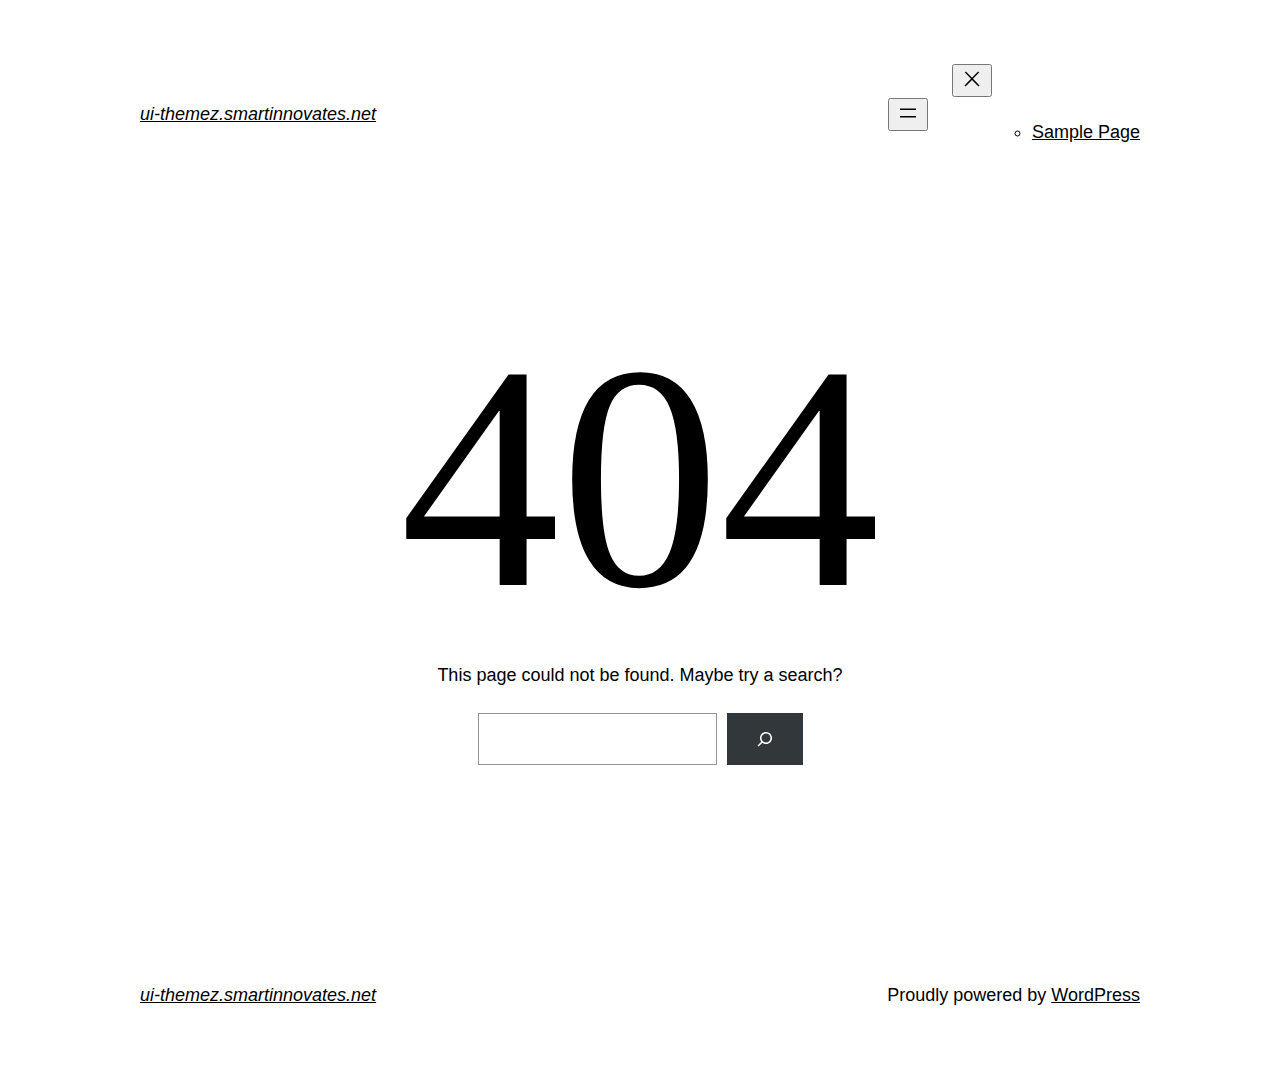
<file: fonts/fa-solid-900.html>
<!DOCTYPE html>
<html lang="en-US">
<head>
	<meta charset="UTF-8" />
	<meta name="viewport" content="width=device-width, initial-scale=1" />
<meta name='robots' content='max-image-preview:large' />
<title>Page not found &#8211; ui-themez.smartinnovates.net</title>
<link rel="alternate" type="application/rss+xml" title="ui-themez.smartinnovates.net &raquo; Feed" href="https://ui-themez.smartinnovates.net/index.php/feed/" />
<link rel="alternate" type="application/rss+xml" title="ui-themez.smartinnovates.net &raquo; Comments Feed" href="https://ui-themez.smartinnovates.net/index.php/comments/feed/" />
<script>
window._wpemojiSettings = {"baseUrl":"https:\/\/s.w.org\/images\/core\/emoji\/15.0.3\/72x72\/","ext":".png","svgUrl":"https:\/\/s.w.org\/images\/core\/emoji\/15.0.3\/svg\/","svgExt":".svg","source":{"concatemoji":"https:\/\/ui-themez.smartinnovates.net\/wp-includes\/js\/wp-emoji-release.min.js?ver=6.6.2"}};
/*! This file is auto-generated */
!function(i,n){var o,s,e;function c(e){try{var t={supportTests:e,timestamp:(new Date).valueOf()};sessionStorage.setItem(o,JSON.stringify(t))}catch(e){}}function p(e,t,n){e.clearRect(0,0,e.canvas.width,e.canvas.height),e.fillText(t,0,0);var t=new Uint32Array(e.getImageData(0,0,e.canvas.width,e.canvas.height).data),r=(e.clearRect(0,0,e.canvas.width,e.canvas.height),e.fillText(n,0,0),new Uint32Array(e.getImageData(0,0,e.canvas.width,e.canvas.height).data));return t.every(function(e,t){return e===r[t]})}function u(e,t,n){switch(t){case"flag":return n(e,"\ud83c\udff3\ufe0f\u200d\u26a7\ufe0f","\ud83c\udff3\ufe0f\u200b\u26a7\ufe0f")?!1:!n(e,"\ud83c\uddfa\ud83c\uddf3","\ud83c\uddfa\u200b\ud83c\uddf3")&&!n(e,"\ud83c\udff4\udb40\udc67\udb40\udc62\udb40\udc65\udb40\udc6e\udb40\udc67\udb40\udc7f","\ud83c\udff4\u200b\udb40\udc67\u200b\udb40\udc62\u200b\udb40\udc65\u200b\udb40\udc6e\u200b\udb40\udc67\u200b\udb40\udc7f");case"emoji":return!n(e,"\ud83d\udc26\u200d\u2b1b","\ud83d\udc26\u200b\u2b1b")}return!1}function f(e,t,n){var r="undefined"!=typeof WorkerGlobalScope&&self instanceof WorkerGlobalScope?new OffscreenCanvas(300,150):i.createElement("canvas"),a=r.getContext("2d",{willReadFrequently:!0}),o=(a.textBaseline="top",a.font="600 32px Arial",{});return e.forEach(function(e){o[e]=t(a,e,n)}),o}function t(e){var t=i.createElement("script");t.src=e,t.defer=!0,i.head.appendChild(t)}"undefined"!=typeof Promise&&(o="wpEmojiSettingsSupports",s=["flag","emoji"],n.supports={everything:!0,everythingExceptFlag:!0},e=new Promise(function(e){i.addEventListener("DOMContentLoaded",e,{once:!0})}),new Promise(function(t){var n=function(){try{var e=JSON.parse(sessionStorage.getItem(o));if("object"==typeof e&&"number"==typeof e.timestamp&&(new Date).valueOf()<e.timestamp+604800&&"object"==typeof e.supportTests)return e.supportTests}catch(e){}return null}();if(!n){if("undefined"!=typeof Worker&&"undefined"!=typeof OffscreenCanvas&&"undefined"!=typeof URL&&URL.createObjectURL&&"undefined"!=typeof Blob)try{var e="postMessage("+f.toString()+"("+[JSON.stringify(s),u.toString(),p.toString()].join(",")+"));",r=new Blob([e],{type:"text/javascript"}),a=new Worker(URL.createObjectURL(r),{name:"wpTestEmojiSupports"});return void(a.onmessage=function(e){c(n=e.data),a.terminate(),t(n)})}catch(e){}c(n=f(s,u,p))}t(n)}).then(function(e){for(var t in e)n.supports[t]=e[t],n.supports.everything=n.supports.everything&&n.supports[t],"flag"!==t&&(n.supports.everythingExceptFlag=n.supports.everythingExceptFlag&&n.supports[t]);n.supports.everythingExceptFlag=n.supports.everythingExceptFlag&&!n.supports.flag,n.DOMReady=!1,n.readyCallback=function(){n.DOMReady=!0}}).then(function(){return e}).then(function(){var e;n.supports.everything||(n.readyCallback(),(e=n.source||{}).concatemoji?t(e.concatemoji):e.wpemoji&&e.twemoji&&(t(e.twemoji),t(e.wpemoji)))}))}((window,document),window._wpemojiSettings);
</script>
<style id='wp-block-site-logo-inline-css'>
.wp-block-site-logo{box-sizing:border-box;line-height:0}.wp-block-site-logo a{display:inline-block;line-height:0}.wp-block-site-logo.is-default-size img{height:auto;width:120px}.wp-block-site-logo img{height:auto;max-width:100%}.wp-block-site-logo a,.wp-block-site-logo img{border-radius:inherit}.wp-block-site-logo.aligncenter{margin-left:auto;margin-right:auto;text-align:center}:root :where(.wp-block-site-logo.is-style-rounded){border-radius:9999px}
</style>
<style id='wp-block-site-title-inline-css'>
:root :where(.wp-block-site-title a){color:inherit}
</style>
<style id='wp-block-group-inline-css'>
.wp-block-group{box-sizing:border-box}:where(.wp-block-group.wp-block-group-is-layout-constrained){position:relative}
</style>
<style id='wp-block-group-theme-inline-css'>
:where(.wp-block-group.has-background){padding:1.25em 2.375em}
</style>
<style id='wp-block-page-list-inline-css'>
.wp-block-navigation .wp-block-page-list{align-items:var(--navigation-layout-align,initial);background-color:inherit;display:flex;flex-direction:var(--navigation-layout-direction,initial);flex-wrap:var(--navigation-layout-wrap,wrap);justify-content:var(--navigation-layout-justify,initial)}.wp-block-navigation .wp-block-navigation-item{background-color:inherit}
</style>
<link rel='stylesheet' id='wp-block-navigation-css' href='https://ui-themez.smartinnovates.net/wp-includes/blocks/navigation/style.min.css?ver=6.6.2' media='all' />
<style id='wp-block-template-part-theme-inline-css'>
:root :where(.wp-block-template-part.has-background){margin-bottom:0;margin-top:0;padding:1.25em 2.375em}
</style>
<style id='wp-block-heading-inline-css'>
h1.has-background,h2.has-background,h3.has-background,h4.has-background,h5.has-background,h6.has-background{padding:1.25em 2.375em}h1.has-text-align-left[style*=writing-mode]:where([style*=vertical-lr]),h1.has-text-align-right[style*=writing-mode]:where([style*=vertical-rl]),h2.has-text-align-left[style*=writing-mode]:where([style*=vertical-lr]),h2.has-text-align-right[style*=writing-mode]:where([style*=vertical-rl]),h3.has-text-align-left[style*=writing-mode]:where([style*=vertical-lr]),h3.has-text-align-right[style*=writing-mode]:where([style*=vertical-rl]),h4.has-text-align-left[style*=writing-mode]:where([style*=vertical-lr]),h4.has-text-align-right[style*=writing-mode]:where([style*=vertical-rl]),h5.has-text-align-left[style*=writing-mode]:where([style*=vertical-lr]),h5.has-text-align-right[style*=writing-mode]:where([style*=vertical-rl]),h6.has-text-align-left[style*=writing-mode]:where([style*=vertical-lr]),h6.has-text-align-right[style*=writing-mode]:where([style*=vertical-rl]){rotate:180deg}
</style>
<style id='wp-block-paragraph-inline-css'>
.is-small-text{font-size:.875em}.is-regular-text{font-size:1em}.is-large-text{font-size:2.25em}.is-larger-text{font-size:3em}.has-drop-cap:not(:focus):first-letter{float:left;font-size:8.4em;font-style:normal;font-weight:100;line-height:.68;margin:.05em .1em 0 0;text-transform:uppercase}body.rtl .has-drop-cap:not(:focus):first-letter{float:none;margin-left:.1em}p.has-drop-cap.has-background{overflow:hidden}:root :where(p.has-background){padding:1.25em 2.375em}:where(p.has-text-color:not(.has-link-color)) a{color:inherit}p.has-text-align-left[style*="writing-mode:vertical-lr"],p.has-text-align-right[style*="writing-mode:vertical-rl"]{rotate:180deg}
</style>
<style id='wp-block-search-inline-css'>
.wp-block-search__button{margin-left:10px;word-break:normal}.wp-block-search__button.has-icon{line-height:0}.wp-block-search__button svg{height:1.25em;min-height:24px;min-width:24px;width:1.25em;fill:currentColor;vertical-align:text-bottom}:where(.wp-block-search__button){border:1px solid #ccc;padding:6px 10px}.wp-block-search__inside-wrapper{display:flex;flex:auto;flex-wrap:nowrap;max-width:100%}.wp-block-search__label{width:100%}.wp-block-search__input{appearance:none;border:1px solid #949494;flex-grow:1;margin-left:0;margin-right:0;min-width:3rem;padding:8px;text-decoration:unset!important}.wp-block-search.wp-block-search__button-only .wp-block-search__button{flex-shrink:0;margin-left:0;max-width:100%}.wp-block-search.wp-block-search__button-only .wp-block-search__button[aria-expanded=true]{max-width:calc(100% - 100px)}.wp-block-search.wp-block-search__button-only .wp-block-search__inside-wrapper{min-width:0!important;transition-property:width}.wp-block-search.wp-block-search__button-only .wp-block-search__input{flex-basis:100%;transition-duration:.3s}.wp-block-search.wp-block-search__button-only.wp-block-search__searchfield-hidden,.wp-block-search.wp-block-search__button-only.wp-block-search__searchfield-hidden .wp-block-search__inside-wrapper{overflow:hidden}.wp-block-search.wp-block-search__button-only.wp-block-search__searchfield-hidden .wp-block-search__input{border-left-width:0!important;border-right-width:0!important;flex-basis:0;flex-grow:0;margin:0;min-width:0!important;padding-left:0!important;padding-right:0!important;width:0!important}:where(.wp-block-search__input){font-family:inherit;font-size:inherit;font-style:inherit;font-weight:inherit;letter-spacing:inherit;line-height:inherit;text-transform:inherit}:where(.wp-block-search__button-inside .wp-block-search__inside-wrapper){border:1px solid #949494;box-sizing:border-box;padding:4px}:where(.wp-block-search__button-inside .wp-block-search__inside-wrapper) .wp-block-search__input{border:none;border-radius:0;padding:0 4px}:where(.wp-block-search__button-inside .wp-block-search__inside-wrapper) .wp-block-search__input:focus{outline:none}:where(.wp-block-search__button-inside .wp-block-search__inside-wrapper) :where(.wp-block-search__button){padding:4px 8px}.wp-block-search.aligncenter .wp-block-search__inside-wrapper{margin:auto}.wp-block[data-align=right] .wp-block-search.wp-block-search__button-only .wp-block-search__inside-wrapper{float:right}
</style>
<style id='wp-block-search-theme-inline-css'>
.wp-block-search .wp-block-search__label{font-weight:700}.wp-block-search__button{border:1px solid #ccc;padding:.375em .625em}
</style>
<style id='wp-emoji-styles-inline-css'>

	img.wp-smiley, img.emoji {
		display: inline !important;
		border: none !important;
		box-shadow: none !important;
		height: 1em !important;
		width: 1em !important;
		margin: 0 0.07em !important;
		vertical-align: -0.1em !important;
		background: none !important;
		padding: 0 !important;
	}
</style>
<style id='wp-block-library-inline-css'>
:root{--wp-admin-theme-color:#007cba;--wp-admin-theme-color--rgb:0,124,186;--wp-admin-theme-color-darker-10:#006ba1;--wp-admin-theme-color-darker-10--rgb:0,107,161;--wp-admin-theme-color-darker-20:#005a87;--wp-admin-theme-color-darker-20--rgb:0,90,135;--wp-admin-border-width-focus:2px;--wp-block-synced-color:#7a00df;--wp-block-synced-color--rgb:122,0,223;--wp-bound-block-color:var(--wp-block-synced-color)}@media (min-resolution:192dpi){:root{--wp-admin-border-width-focus:1.5px}}.wp-element-button{cursor:pointer}:root{--wp--preset--font-size--normal:16px;--wp--preset--font-size--huge:42px}:root .has-very-light-gray-background-color{background-color:#eee}:root .has-very-dark-gray-background-color{background-color:#313131}:root .has-very-light-gray-color{color:#eee}:root .has-very-dark-gray-color{color:#313131}:root .has-vivid-green-cyan-to-vivid-cyan-blue-gradient-background{background:linear-gradient(135deg,#00d084,#0693e3)}:root .has-purple-crush-gradient-background{background:linear-gradient(135deg,#34e2e4,#4721fb 50%,#ab1dfe)}:root .has-hazy-dawn-gradient-background{background:linear-gradient(135deg,#faaca8,#dad0ec)}:root .has-subdued-olive-gradient-background{background:linear-gradient(135deg,#fafae1,#67a671)}:root .has-atomic-cream-gradient-background{background:linear-gradient(135deg,#fdd79a,#004a59)}:root .has-nightshade-gradient-background{background:linear-gradient(135deg,#330968,#31cdcf)}:root .has-midnight-gradient-background{background:linear-gradient(135deg,#020381,#2874fc)}.has-regular-font-size{font-size:1em}.has-larger-font-size{font-size:2.625em}.has-normal-font-size{font-size:var(--wp--preset--font-size--normal)}.has-huge-font-size{font-size:var(--wp--preset--font-size--huge)}.has-text-align-center{text-align:center}.has-text-align-left{text-align:left}.has-text-align-right{text-align:right}#end-resizable-editor-section{display:none}.aligncenter{clear:both}.items-justified-left{justify-content:flex-start}.items-justified-center{justify-content:center}.items-justified-right{justify-content:flex-end}.items-justified-space-between{justify-content:space-between}.screen-reader-text{border:0;clip:rect(1px,1px,1px,1px);clip-path:inset(50%);height:1px;margin:-1px;overflow:hidden;padding:0;position:absolute;width:1px;word-wrap:normal!important}.screen-reader-text:focus{background-color:#ddd;clip:auto!important;clip-path:none;color:#444;display:block;font-size:1em;height:auto;left:5px;line-height:normal;padding:15px 23px 14px;text-decoration:none;top:5px;width:auto;z-index:100000}html :where(.has-border-color){border-style:solid}html :where([style*=border-top-color]){border-top-style:solid}html :where([style*=border-right-color]){border-right-style:solid}html :where([style*=border-bottom-color]){border-bottom-style:solid}html :where([style*=border-left-color]){border-left-style:solid}html :where([style*=border-width]){border-style:solid}html :where([style*=border-top-width]){border-top-style:solid}html :where([style*=border-right-width]){border-right-style:solid}html :where([style*=border-bottom-width]){border-bottom-style:solid}html :where([style*=border-left-width]){border-left-style:solid}html :where(img[class*=wp-image-]){height:auto;max-width:100%}:where(figure){margin:0 0 1em}html :where(.is-position-sticky){--wp-admin--admin-bar--position-offset:var(--wp-admin--admin-bar--height,0px)}@media screen and (max-width:600px){html :where(.is-position-sticky){--wp-admin--admin-bar--position-offset:0px}}
</style>
<style id='global-styles-inline-css'>
:root{--wp--preset--aspect-ratio--square: 1;--wp--preset--aspect-ratio--4-3: 4/3;--wp--preset--aspect-ratio--3-4: 3/4;--wp--preset--aspect-ratio--3-2: 3/2;--wp--preset--aspect-ratio--2-3: 2/3;--wp--preset--aspect-ratio--16-9: 16/9;--wp--preset--aspect-ratio--9-16: 9/16;--wp--preset--color--black: #000000;--wp--preset--color--cyan-bluish-gray: #abb8c3;--wp--preset--color--white: #ffffff;--wp--preset--color--pale-pink: #f78da7;--wp--preset--color--vivid-red: #cf2e2e;--wp--preset--color--luminous-vivid-orange: #ff6900;--wp--preset--color--luminous-vivid-amber: #fcb900;--wp--preset--color--light-green-cyan: #7bdcb5;--wp--preset--color--vivid-green-cyan: #00d084;--wp--preset--color--pale-cyan-blue: #8ed1fc;--wp--preset--color--vivid-cyan-blue: #0693e3;--wp--preset--color--vivid-purple: #9b51e0;--wp--preset--color--foreground: #000000;--wp--preset--color--background: #ffffff;--wp--preset--color--primary: #1a4548;--wp--preset--color--secondary: #ffe2c7;--wp--preset--color--tertiary: #F6F6F6;--wp--preset--gradient--vivid-cyan-blue-to-vivid-purple: linear-gradient(135deg,rgba(6,147,227,1) 0%,rgb(155,81,224) 100%);--wp--preset--gradient--light-green-cyan-to-vivid-green-cyan: linear-gradient(135deg,rgb(122,220,180) 0%,rgb(0,208,130) 100%);--wp--preset--gradient--luminous-vivid-amber-to-luminous-vivid-orange: linear-gradient(135deg,rgba(252,185,0,1) 0%,rgba(255,105,0,1) 100%);--wp--preset--gradient--luminous-vivid-orange-to-vivid-red: linear-gradient(135deg,rgba(255,105,0,1) 0%,rgb(207,46,46) 100%);--wp--preset--gradient--very-light-gray-to-cyan-bluish-gray: linear-gradient(135deg,rgb(238,238,238) 0%,rgb(169,184,195) 100%);--wp--preset--gradient--cool-to-warm-spectrum: linear-gradient(135deg,rgb(74,234,220) 0%,rgb(151,120,209) 20%,rgb(207,42,186) 40%,rgb(238,44,130) 60%,rgb(251,105,98) 80%,rgb(254,248,76) 100%);--wp--preset--gradient--blush-light-purple: linear-gradient(135deg,rgb(255,206,236) 0%,rgb(152,150,240) 100%);--wp--preset--gradient--blush-bordeaux: linear-gradient(135deg,rgb(254,205,165) 0%,rgb(254,45,45) 50%,rgb(107,0,62) 100%);--wp--preset--gradient--luminous-dusk: linear-gradient(135deg,rgb(255,203,112) 0%,rgb(199,81,192) 50%,rgb(65,88,208) 100%);--wp--preset--gradient--pale-ocean: linear-gradient(135deg,rgb(255,245,203) 0%,rgb(182,227,212) 50%,rgb(51,167,181) 100%);--wp--preset--gradient--electric-grass: linear-gradient(135deg,rgb(202,248,128) 0%,rgb(113,206,126) 100%);--wp--preset--gradient--midnight: linear-gradient(135deg,rgb(2,3,129) 0%,rgb(40,116,252) 100%);--wp--preset--gradient--vertical-secondary-to-tertiary: linear-gradient(to bottom,var(--wp--preset--color--secondary) 0%,var(--wp--preset--color--tertiary) 100%);--wp--preset--gradient--vertical-secondary-to-background: linear-gradient(to bottom,var(--wp--preset--color--secondary) 0%,var(--wp--preset--color--background) 100%);--wp--preset--gradient--vertical-tertiary-to-background: linear-gradient(to bottom,var(--wp--preset--color--tertiary) 0%,var(--wp--preset--color--background) 100%);--wp--preset--gradient--diagonal-primary-to-foreground: linear-gradient(to bottom right,var(--wp--preset--color--primary) 0%,var(--wp--preset--color--foreground) 100%);--wp--preset--gradient--diagonal-secondary-to-background: linear-gradient(to bottom right,var(--wp--preset--color--secondary) 50%,var(--wp--preset--color--background) 50%);--wp--preset--gradient--diagonal-background-to-secondary: linear-gradient(to bottom right,var(--wp--preset--color--background) 50%,var(--wp--preset--color--secondary) 50%);--wp--preset--gradient--diagonal-tertiary-to-background: linear-gradient(to bottom right,var(--wp--preset--color--tertiary) 50%,var(--wp--preset--color--background) 50%);--wp--preset--gradient--diagonal-background-to-tertiary: linear-gradient(to bottom right,var(--wp--preset--color--background) 50%,var(--wp--preset--color--tertiary) 50%);--wp--preset--font-size--small: 1rem;--wp--preset--font-size--medium: 1.125rem;--wp--preset--font-size--large: 1.75rem;--wp--preset--font-size--x-large: clamp(1.75rem, 3vw, 2.25rem);--wp--preset--font-family--system-font: -apple-system,BlinkMacSystemFont,"Segoe UI",Roboto,Oxygen-Sans,Ubuntu,Cantarell,"Helvetica Neue",sans-serif;--wp--preset--font-family--source-serif-pro: "Source Serif Pro", serif;--wp--preset--spacing--20: 0.44rem;--wp--preset--spacing--30: 0.67rem;--wp--preset--spacing--40: 1rem;--wp--preset--spacing--50: 1.5rem;--wp--preset--spacing--60: 2.25rem;--wp--preset--spacing--70: 3.38rem;--wp--preset--spacing--80: 5.06rem;--wp--preset--shadow--natural: 6px 6px 9px rgba(0, 0, 0, 0.2);--wp--preset--shadow--deep: 12px 12px 50px rgba(0, 0, 0, 0.4);--wp--preset--shadow--sharp: 6px 6px 0px rgba(0, 0, 0, 0.2);--wp--preset--shadow--outlined: 6px 6px 0px -3px rgba(255, 255, 255, 1), 6px 6px rgba(0, 0, 0, 1);--wp--preset--shadow--crisp: 6px 6px 0px rgba(0, 0, 0, 1);--wp--custom--spacing--small: max(1.25rem, 5vw);--wp--custom--spacing--medium: clamp(2rem, 8vw, calc(4 * var(--wp--style--block-gap)));--wp--custom--spacing--large: clamp(4rem, 10vw, 8rem);--wp--custom--spacing--outer: var(--wp--custom--spacing--small, 1.25rem);--wp--custom--typography--font-size--huge: clamp(2.25rem, 4vw, 2.75rem);--wp--custom--typography--font-size--gigantic: clamp(2.75rem, 6vw, 3.25rem);--wp--custom--typography--font-size--colossal: clamp(3.25rem, 8vw, 6.25rem);--wp--custom--typography--line-height--tiny: 1.15;--wp--custom--typography--line-height--small: 1.2;--wp--custom--typography--line-height--medium: 1.4;--wp--custom--typography--line-height--normal: 1.6;}:root { --wp--style--global--content-size: 650px;--wp--style--global--wide-size: 1000px; }:where(body) { margin: 0; }.wp-site-blocks > .alignleft { float: left; margin-right: 2em; }.wp-site-blocks > .alignright { float: right; margin-left: 2em; }.wp-site-blocks > .aligncenter { justify-content: center; margin-left: auto; margin-right: auto; }:where(.wp-site-blocks) > * { margin-block-start: 1.5rem; margin-block-end: 0; }:where(.wp-site-blocks) > :first-child { margin-block-start: 0; }:where(.wp-site-blocks) > :last-child { margin-block-end: 0; }:root { --wp--style--block-gap: 1.5rem; }:root :where(.is-layout-flow) > :first-child{margin-block-start: 0;}:root :where(.is-layout-flow) > :last-child{margin-block-end: 0;}:root :where(.is-layout-flow) > *{margin-block-start: 1.5rem;margin-block-end: 0;}:root :where(.is-layout-constrained) > :first-child{margin-block-start: 0;}:root :where(.is-layout-constrained) > :last-child{margin-block-end: 0;}:root :where(.is-layout-constrained) > *{margin-block-start: 1.5rem;margin-block-end: 0;}:root :where(.is-layout-flex){gap: 1.5rem;}:root :where(.is-layout-grid){gap: 1.5rem;}.is-layout-flow > .alignleft{float: left;margin-inline-start: 0;margin-inline-end: 2em;}.is-layout-flow > .alignright{float: right;margin-inline-start: 2em;margin-inline-end: 0;}.is-layout-flow > .aligncenter{margin-left: auto !important;margin-right: auto !important;}.is-layout-constrained > .alignleft{float: left;margin-inline-start: 0;margin-inline-end: 2em;}.is-layout-constrained > .alignright{float: right;margin-inline-start: 2em;margin-inline-end: 0;}.is-layout-constrained > .aligncenter{margin-left: auto !important;margin-right: auto !important;}.is-layout-constrained > :where(:not(.alignleft):not(.alignright):not(.alignfull)){max-width: var(--wp--style--global--content-size);margin-left: auto !important;margin-right: auto !important;}.is-layout-constrained > .alignwide{max-width: var(--wp--style--global--wide-size);}body .is-layout-flex{display: flex;}.is-layout-flex{flex-wrap: wrap;align-items: center;}.is-layout-flex > :is(*, div){margin: 0;}body .is-layout-grid{display: grid;}.is-layout-grid > :is(*, div){margin: 0;}body{background-color: var(--wp--preset--color--background);color: var(--wp--preset--color--foreground);font-family: var(--wp--preset--font-family--system-font);font-size: var(--wp--preset--font-size--medium);line-height: var(--wp--custom--typography--line-height--normal);padding-top: 0px;padding-right: 0px;padding-bottom: 0px;padding-left: 0px;}a:where(:not(.wp-element-button)){color: var(--wp--preset--color--foreground);text-decoration: underline;}h1{font-family: var(--wp--preset--font-family--source-serif-pro);font-size: var(--wp--custom--typography--font-size--colossal);font-weight: 300;line-height: var(--wp--custom--typography--line-height--tiny);}h2{font-family: var(--wp--preset--font-family--source-serif-pro);font-size: var(--wp--custom--typography--font-size--gigantic);font-weight: 300;line-height: var(--wp--custom--typography--line-height--small);}h3{font-family: var(--wp--preset--font-family--source-serif-pro);font-size: var(--wp--custom--typography--font-size--huge);font-weight: 300;line-height: var(--wp--custom--typography--line-height--tiny);}h4{font-family: var(--wp--preset--font-family--source-serif-pro);font-size: var(--wp--preset--font-size--x-large);font-weight: 300;line-height: var(--wp--custom--typography--line-height--tiny);}h5{font-family: var(--wp--preset--font-family--system-font);font-size: var(--wp--preset--font-size--medium);font-weight: 700;line-height: var(--wp--custom--typography--line-height--normal);text-transform: uppercase;}h6{font-family: var(--wp--preset--font-family--system-font);font-size: var(--wp--preset--font-size--medium);font-weight: 400;line-height: var(--wp--custom--typography--line-height--normal);text-transform: uppercase;}:root :where(.wp-element-button, .wp-block-button__link){background-color: #32373c;border-width: 0;color: #fff;font-family: inherit;font-size: inherit;line-height: inherit;padding: calc(0.667em + 2px) calc(1.333em + 2px);text-decoration: none;}.has-black-color{color: var(--wp--preset--color--black) !important;}.has-cyan-bluish-gray-color{color: var(--wp--preset--color--cyan-bluish-gray) !important;}.has-white-color{color: var(--wp--preset--color--white) !important;}.has-pale-pink-color{color: var(--wp--preset--color--pale-pink) !important;}.has-vivid-red-color{color: var(--wp--preset--color--vivid-red) !important;}.has-luminous-vivid-orange-color{color: var(--wp--preset--color--luminous-vivid-orange) !important;}.has-luminous-vivid-amber-color{color: var(--wp--preset--color--luminous-vivid-amber) !important;}.has-light-green-cyan-color{color: var(--wp--preset--color--light-green-cyan) !important;}.has-vivid-green-cyan-color{color: var(--wp--preset--color--vivid-green-cyan) !important;}.has-pale-cyan-blue-color{color: var(--wp--preset--color--pale-cyan-blue) !important;}.has-vivid-cyan-blue-color{color: var(--wp--preset--color--vivid-cyan-blue) !important;}.has-vivid-purple-color{color: var(--wp--preset--color--vivid-purple) !important;}.has-foreground-color{color: var(--wp--preset--color--foreground) !important;}.has-background-color{color: var(--wp--preset--color--background) !important;}.has-primary-color{color: var(--wp--preset--color--primary) !important;}.has-secondary-color{color: var(--wp--preset--color--secondary) !important;}.has-tertiary-color{color: var(--wp--preset--color--tertiary) !important;}.has-black-background-color{background-color: var(--wp--preset--color--black) !important;}.has-cyan-bluish-gray-background-color{background-color: var(--wp--preset--color--cyan-bluish-gray) !important;}.has-white-background-color{background-color: var(--wp--preset--color--white) !important;}.has-pale-pink-background-color{background-color: var(--wp--preset--color--pale-pink) !important;}.has-vivid-red-background-color{background-color: var(--wp--preset--color--vivid-red) !important;}.has-luminous-vivid-orange-background-color{background-color: var(--wp--preset--color--luminous-vivid-orange) !important;}.has-luminous-vivid-amber-background-color{background-color: var(--wp--preset--color--luminous-vivid-amber) !important;}.has-light-green-cyan-background-color{background-color: var(--wp--preset--color--light-green-cyan) !important;}.has-vivid-green-cyan-background-color{background-color: var(--wp--preset--color--vivid-green-cyan) !important;}.has-pale-cyan-blue-background-color{background-color: var(--wp--preset--color--pale-cyan-blue) !important;}.has-vivid-cyan-blue-background-color{background-color: var(--wp--preset--color--vivid-cyan-blue) !important;}.has-vivid-purple-background-color{background-color: var(--wp--preset--color--vivid-purple) !important;}.has-foreground-background-color{background-color: var(--wp--preset--color--foreground) !important;}.has-background-background-color{background-color: var(--wp--preset--color--background) !important;}.has-primary-background-color{background-color: var(--wp--preset--color--primary) !important;}.has-secondary-background-color{background-color: var(--wp--preset--color--secondary) !important;}.has-tertiary-background-color{background-color: var(--wp--preset--color--tertiary) !important;}.has-black-border-color{border-color: var(--wp--preset--color--black) !important;}.has-cyan-bluish-gray-border-color{border-color: var(--wp--preset--color--cyan-bluish-gray) !important;}.has-white-border-color{border-color: var(--wp--preset--color--white) !important;}.has-pale-pink-border-color{border-color: var(--wp--preset--color--pale-pink) !important;}.has-vivid-red-border-color{border-color: var(--wp--preset--color--vivid-red) !important;}.has-luminous-vivid-orange-border-color{border-color: var(--wp--preset--color--luminous-vivid-orange) !important;}.has-luminous-vivid-amber-border-color{border-color: var(--wp--preset--color--luminous-vivid-amber) !important;}.has-light-green-cyan-border-color{border-color: var(--wp--preset--color--light-green-cyan) !important;}.has-vivid-green-cyan-border-color{border-color: var(--wp--preset--color--vivid-green-cyan) !important;}.has-pale-cyan-blue-border-color{border-color: var(--wp--preset--color--pale-cyan-blue) !important;}.has-vivid-cyan-blue-border-color{border-color: var(--wp--preset--color--vivid-cyan-blue) !important;}.has-vivid-purple-border-color{border-color: var(--wp--preset--color--vivid-purple) !important;}.has-foreground-border-color{border-color: var(--wp--preset--color--foreground) !important;}.has-background-border-color{border-color: var(--wp--preset--color--background) !important;}.has-primary-border-color{border-color: var(--wp--preset--color--primary) !important;}.has-secondary-border-color{border-color: var(--wp--preset--color--secondary) !important;}.has-tertiary-border-color{border-color: var(--wp--preset--color--tertiary) !important;}.has-vivid-cyan-blue-to-vivid-purple-gradient-background{background: var(--wp--preset--gradient--vivid-cyan-blue-to-vivid-purple) !important;}.has-light-green-cyan-to-vivid-green-cyan-gradient-background{background: var(--wp--preset--gradient--light-green-cyan-to-vivid-green-cyan) !important;}.has-luminous-vivid-amber-to-luminous-vivid-orange-gradient-background{background: var(--wp--preset--gradient--luminous-vivid-amber-to-luminous-vivid-orange) !important;}.has-luminous-vivid-orange-to-vivid-red-gradient-background{background: var(--wp--preset--gradient--luminous-vivid-orange-to-vivid-red) !important;}.has-very-light-gray-to-cyan-bluish-gray-gradient-background{background: var(--wp--preset--gradient--very-light-gray-to-cyan-bluish-gray) !important;}.has-cool-to-warm-spectrum-gradient-background{background: var(--wp--preset--gradient--cool-to-warm-spectrum) !important;}.has-blush-light-purple-gradient-background{background: var(--wp--preset--gradient--blush-light-purple) !important;}.has-blush-bordeaux-gradient-background{background: var(--wp--preset--gradient--blush-bordeaux) !important;}.has-luminous-dusk-gradient-background{background: var(--wp--preset--gradient--luminous-dusk) !important;}.has-pale-ocean-gradient-background{background: var(--wp--preset--gradient--pale-ocean) !important;}.has-electric-grass-gradient-background{background: var(--wp--preset--gradient--electric-grass) !important;}.has-midnight-gradient-background{background: var(--wp--preset--gradient--midnight) !important;}.has-vertical-secondary-to-tertiary-gradient-background{background: var(--wp--preset--gradient--vertical-secondary-to-tertiary) !important;}.has-vertical-secondary-to-background-gradient-background{background: var(--wp--preset--gradient--vertical-secondary-to-background) !important;}.has-vertical-tertiary-to-background-gradient-background{background: var(--wp--preset--gradient--vertical-tertiary-to-background) !important;}.has-diagonal-primary-to-foreground-gradient-background{background: var(--wp--preset--gradient--diagonal-primary-to-foreground) !important;}.has-diagonal-secondary-to-background-gradient-background{background: var(--wp--preset--gradient--diagonal-secondary-to-background) !important;}.has-diagonal-background-to-secondary-gradient-background{background: var(--wp--preset--gradient--diagonal-background-to-secondary) !important;}.has-diagonal-tertiary-to-background-gradient-background{background: var(--wp--preset--gradient--diagonal-tertiary-to-background) !important;}.has-diagonal-background-to-tertiary-gradient-background{background: var(--wp--preset--gradient--diagonal-background-to-tertiary) !important;}.has-small-font-size{font-size: var(--wp--preset--font-size--small) !important;}.has-medium-font-size{font-size: var(--wp--preset--font-size--medium) !important;}.has-large-font-size{font-size: var(--wp--preset--font-size--large) !important;}.has-x-large-font-size{font-size: var(--wp--preset--font-size--x-large) !important;}.has-system-font-font-family{font-family: var(--wp--preset--font-family--system-font) !important;}.has-source-serif-pro-font-family{font-family: var(--wp--preset--font-family--source-serif-pro) !important;}
:root :where(.wp-block-site-title){font-family: var(--wp--preset--font-family--system-font);font-size: var(--wp--preset--font-size--medium);font-style: italic;font-weight: normal;line-height: var(--wp--custom--typography--line-height--normal);}
</style>
<style id='core-block-supports-inline-css'>
.wp-container-core-navigation-is-layout-1{justify-content:flex-end;}.wp-container-core-group-is-layout-2{justify-content:space-between;}.wp-container-core-group-is-layout-6{justify-content:space-between;}
</style>
<style id='wp-block-template-skip-link-inline-css'>

		.skip-link.screen-reader-text {
			border: 0;
			clip: rect(1px,1px,1px,1px);
			clip-path: inset(50%);
			height: 1px;
			margin: -1px;
			overflow: hidden;
			padding: 0;
			position: absolute !important;
			width: 1px;
			word-wrap: normal !important;
		}

		.skip-link.screen-reader-text:focus {
			background-color: #eee;
			clip: auto !important;
			clip-path: none;
			color: #444;
			display: block;
			font-size: 1em;
			height: auto;
			left: 5px;
			line-height: normal;
			padding: 15px 23px 14px;
			text-decoration: none;
			top: 5px;
			width: auto;
			z-index: 100000;
		}
</style>
<link rel='stylesheet' id='twentytwentytwo-style-css' href='https://ui-themez.smartinnovates.net/wp-content/themes/twentytwentytwo/style.css?ver=1.2' media='all' />
<link rel="https://api.w.org/" href="https://ui-themez.smartinnovates.net/index.php/wp-json/" /><link rel="EditURI" type="application/rsd+xml" title="RSD" href="https://ui-themez.smartinnovates.net/xmlrpc.php?rsd" />
<meta name="generator" content="WordPress 6.6.2" />
<script id="wp-load-polyfill-importmap">
( HTMLScriptElement.supports && HTMLScriptElement.supports("importmap") ) || document.write( '<script src="https://ui-themez.smartinnovates.net/wp-includes/js/dist/vendor/wp-polyfill-importmap.min.js?ver=1.8.2"></scr' + 'ipt>' );
</script>
<script type="importmap" id="wp-importmap">
{"imports":{"@wordpress\/interactivity":"https:\/\/ui-themez.smartinnovates.net\/wp-includes\/js\/dist\/interactivity.min.js?ver=6.6.2"}}
</script>
<script type="module" src="https://ui-themez.smartinnovates.net/wp-includes/blocks/navigation/view.min.js?ver=6.6.2" id="@wordpress/block-library/navigation-js-module"></script>
<link rel="modulepreload" href="https://ui-themez.smartinnovates.net/wp-includes/js/dist/interactivity.min.js?ver=6.6.2" id="@wordpress/interactivity-js-modulepreload"><style id='wp-fonts-local'>
@font-face{font-family:"Source Serif Pro";font-style:normal;font-weight:200 900;font-display:fallback;src:url('https://ui-themez.smartinnovates.net/wp-content/themes/twentytwentytwo/assets/fonts/source-serif-pro/SourceSerif4Variable-Roman.ttf.woff2') format('woff2');font-stretch:normal;}
@font-face{font-family:"Source Serif Pro";font-style:italic;font-weight:200 900;font-display:fallback;src:url('https://ui-themez.smartinnovates.net/wp-content/themes/twentytwentytwo/assets/fonts/source-serif-pro/SourceSerif4Variable-Italic.ttf.woff2') format('woff2');font-stretch:normal;}
</style>
</head>

<body class="error404 wp-embed-responsive">

<div class="wp-site-blocks"><header class="wp-block-template-part">
<div class="wp-block-group is-layout-constrained wp-block-group-is-layout-constrained">
<div class="wp-block-group alignwide is-content-justification-space-between is-layout-flex wp-container-core-group-is-layout-2 wp-block-group-is-layout-flex" style="padding-top:var(--wp--custom--spacing--small, 1.25rem);padding-bottom:var(--wp--custom--spacing--large, 8rem)">
<div class="wp-block-group is-layout-flex wp-block-group-is-layout-flex">

<h1 class="wp-block-site-title"><a href="https://ui-themez.smartinnovates.net" target="_self" rel="home">ui-themez.smartinnovates.net</a></h1></div>


<nav class="is-responsive items-justified-right wp-block-navigation is-content-justification-right is-layout-flex wp-container-core-navigation-is-layout-1 wp-block-navigation-is-layout-flex" aria-label="" 
		 data-wp-interactive="core/navigation" data-wp-context='{"overlayOpenedBy":{"click":false,"hover":false,"focus":false},"type":"overlay","roleAttribute":"","ariaLabel":"Menu"}'><button aria-haspopup="dialog" aria-label="Open menu" class="wp-block-navigation__responsive-container-open " 
				data-wp-on-async--click="actions.openMenuOnClick"
				data-wp-on--keydown="actions.handleMenuKeydown"
			><svg width="24" height="24" xmlns="http://www.w3.org/2000/svg" viewBox="0 0 24 24" aria-hidden="true" focusable="false"><rect x="4" y="7.5" width="16" height="1.5" /><rect x="4" y="15" width="16" height="1.5" /></svg></button>
				<div class="wp-block-navigation__responsive-container  "  id="modal-1" 
				data-wp-class--has-modal-open="state.isMenuOpen"
				data-wp-class--is-menu-open="state.isMenuOpen"
				data-wp-watch="callbacks.initMenu"
				data-wp-on--keydown="actions.handleMenuKeydown"
				data-wp-on-async--focusout="actions.handleMenuFocusout"
				tabindex="-1"
			>
					<div class="wp-block-navigation__responsive-close" tabindex="-1">
						<div class="wp-block-navigation__responsive-dialog" 
				data-wp-bind--aria-modal="state.ariaModal"
				data-wp-bind--aria-label="state.ariaLabel"
				data-wp-bind--role="state.roleAttribute"
			>
							<button aria-label="Close menu" class="wp-block-navigation__responsive-container-close" 
				data-wp-on-async--click="actions.closeMenuOnClick"
			><svg xmlns="http://www.w3.org/2000/svg" viewBox="0 0 24 24" width="24" height="24" aria-hidden="true" focusable="false"><path d="M13 11.8l6.1-6.3-1-1-6.1 6.2-6.1-6.2-1 1 6.1 6.3-6.5 6.7 1 1 6.5-6.6 6.5 6.6 1-1z"></path></svg></button>
							<div class="wp-block-navigation__responsive-container-content" 
				data-wp-watch="callbacks.focusFirstElement"
			 id="modal-1-content">
								<ul class="wp-block-navigation__container is-responsive items-justified-right wp-block-navigation"><ul class="wp-block-page-list"><li class="wp-block-pages-list__item wp-block-navigation-item open-on-hover-click"><a class="wp-block-pages-list__item__link wp-block-navigation-item__content" href="https://ui-themez.smartinnovates.net/index.php/sample-page/">Sample Page</a></li></ul></ul>
							</div>
						</div>
					</div>
				</div></nav></div>
</div>
</header>


<main class="wp-block-group is-layout-flow wp-block-group-is-layout-flow">
<div class="wp-block-group is-layout-constrained wp-block-group-is-layout-constrained">

					<h2 class="has-text-align-center wp-block-heading" style="font-size:clamp(4rem, 40vw, 20rem);font-weight:200;line-height:1">404</h2>
					
					
					<p class="has-text-align-center">This page could not be found. Maybe try a search?</p>
					
					<form role="search" method="get" action="https://ui-themez.smartinnovates.net/" class="wp-block-search__button-outside wp-block-search__icon-button aligncenter wp-block-search"    ><label class="wp-block-search__label screen-reader-text" for="wp-block-search__input-2" >Search</label><div class="wp-block-search__inside-wrapper "  style="width: 50%"><input class="wp-block-search__input" id="wp-block-search__input-2" placeholder="" value="" type="search" name="s" required /><button aria-label="Search" class="wp-block-search__button has-icon wp-element-button" type="submit" ><svg class="search-icon" viewBox="0 0 24 24" width="24" height="24">
					<path d="M13 5c-3.3 0-6 2.7-6 6 0 1.4.5 2.7 1.3 3.7l-3.8 3.8 1.1 1.1 3.8-3.8c1 .8 2.3 1.3 3.7 1.3 3.3 0 6-2.7 6-6S16.3 5 13 5zm0 10.5c-2.5 0-4.5-2-4.5-4.5s2-4.5 4.5-4.5 4.5 2 4.5 4.5-2 4.5-4.5 4.5z"></path>
				</svg></button></div></form>
</div>
</main>


<footer class="wp-block-template-part">
<div class="wp-block-group is-layout-constrained wp-block-group-is-layout-constrained" style="padding-top:var(--wp--custom--spacing--large, 8rem)">

					<div class="wp-block-group alignfull is-layout-constrained wp-block-group-is-layout-constrained">
					<div class="wp-block-group alignwide is-content-justification-space-between is-layout-flex wp-container-core-group-is-layout-6 wp-block-group-is-layout-flex" style="padding-top:4rem;padding-bottom:4rem"><p class="wp-block-site-title"><a href="https://ui-themez.smartinnovates.net" target="_self" rel="home">ui-themez.smartinnovates.net</a></p>

					
					<p class="has-text-align-right">Proudly powered by <a href="https://wordpress.org" rel="nofollow">WordPress</a></p>
					</div>
					</div>
					
</div>

</footer>
</div>
<script id="wp-block-template-skip-link-js-after">
	( function() {
		var skipLinkTarget = document.querySelector( 'main' ),
			sibling,
			skipLinkTargetID,
			skipLink;

		// Early exit if a skip-link target can't be located.
		if ( ! skipLinkTarget ) {
			return;
		}

		/*
		 * Get the site wrapper.
		 * The skip-link will be injected in the beginning of it.
		 */
		sibling = document.querySelector( '.wp-site-blocks' );

		// Early exit if the root element was not found.
		if ( ! sibling ) {
			return;
		}

		// Get the skip-link target's ID, and generate one if it doesn't exist.
		skipLinkTargetID = skipLinkTarget.id;
		if ( ! skipLinkTargetID ) {
			skipLinkTargetID = 'wp--skip-link--target';
			skipLinkTarget.id = skipLinkTargetID;
		}

		// Create the skip link.
		skipLink = document.createElement( 'a' );
		skipLink.classList.add( 'skip-link', 'screen-reader-text' );
		skipLink.href = '#' + skipLinkTargetID;
		skipLink.innerHTML = 'Skip to content';

		// Inject the skip link.
		sibling.parentElement.insertBefore( skipLink, sibling );
	}() );
	
</script>
</body>
</html>

<!-- plugin=object-cache-pro client=phpredis metric#hits=904 metric#misses=54 metric#hit-ratio=94.4 metric#bytes=131127 metric#prefetches=17 metric#store-reads=52 metric#store-writes=2 metric#store-hits=31 metric#store-misses=45 metric#sql-queries=3 metric#ms-total=108.07 metric#ms-cache=11.68 metric#ms-cache-avg=0.2204 metric#ms-cache-ratio=10.8 -->
</file>
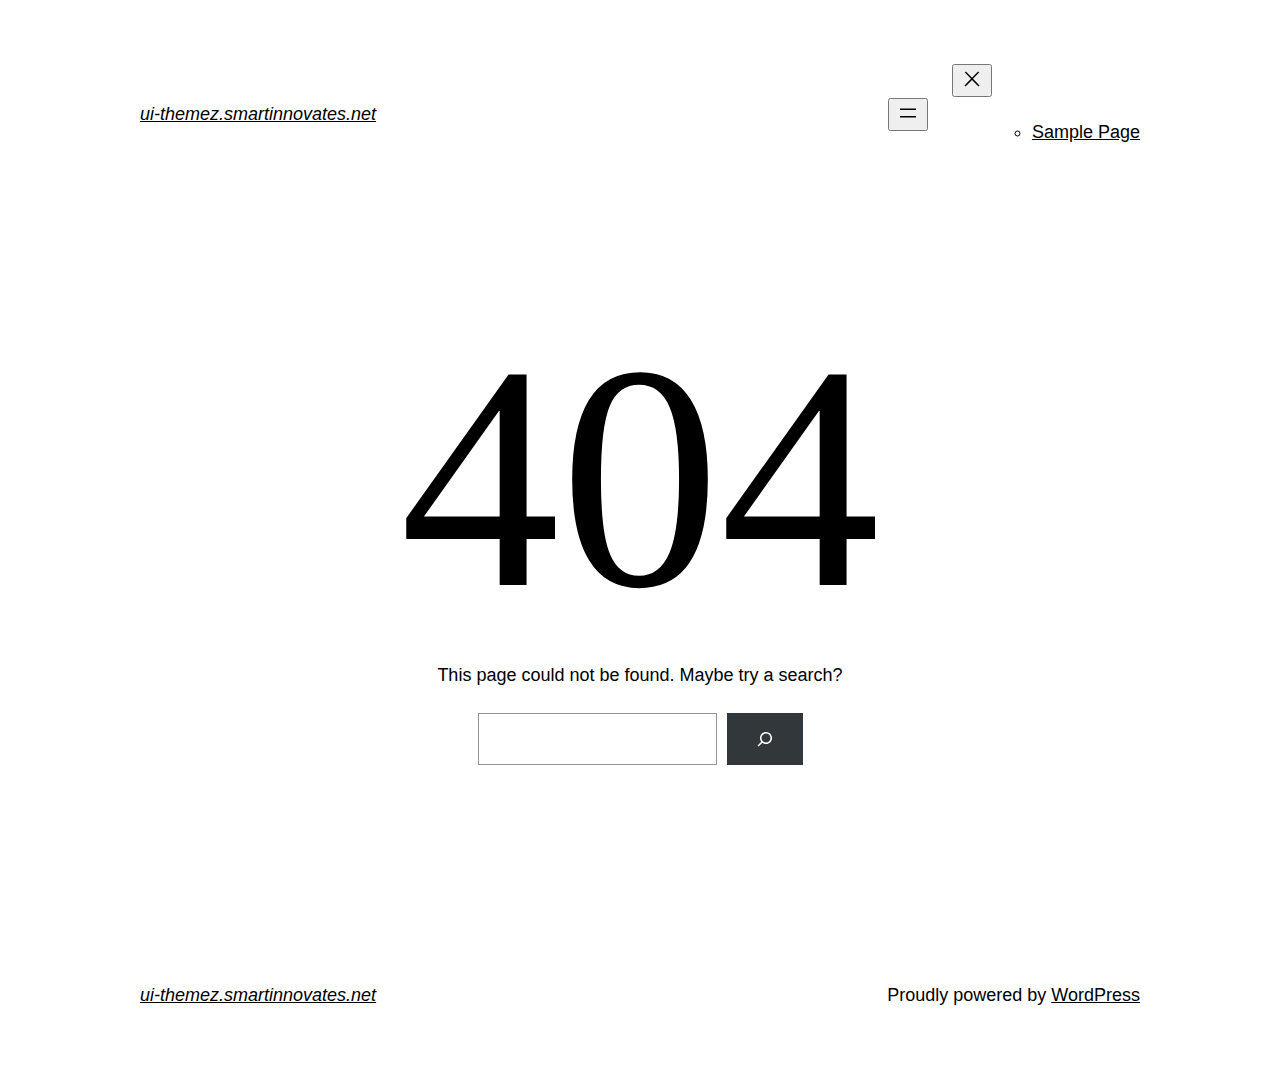
<file: fonts/themify9f24.html>
<!DOCTYPE html>
<html lang="en-US">
<head>
	<meta charset="UTF-8" />
	<meta name="viewport" content="width=device-width, initial-scale=1" />
<meta name='robots' content='max-image-preview:large' />
<title>Page not found &#8211; ui-themez.smartinnovates.net</title>
<link rel="alternate" type="application/rss+xml" title="ui-themez.smartinnovates.net &raquo; Feed" href="https://ui-themez.smartinnovates.net/index.php/feed/" />
<link rel="alternate" type="application/rss+xml" title="ui-themez.smartinnovates.net &raquo; Comments Feed" href="https://ui-themez.smartinnovates.net/index.php/comments/feed/" />
<script>
window._wpemojiSettings = {"baseUrl":"https:\/\/s.w.org\/images\/core\/emoji\/15.0.3\/72x72\/","ext":".png","svgUrl":"https:\/\/s.w.org\/images\/core\/emoji\/15.0.3\/svg\/","svgExt":".svg","source":{"concatemoji":"https:\/\/ui-themez.smartinnovates.net\/wp-includes\/js\/wp-emoji-release.min.js?ver=6.6.2"}};
/*! This file is auto-generated */
!function(i,n){var o,s,e;function c(e){try{var t={supportTests:e,timestamp:(new Date).valueOf()};sessionStorage.setItem(o,JSON.stringify(t))}catch(e){}}function p(e,t,n){e.clearRect(0,0,e.canvas.width,e.canvas.height),e.fillText(t,0,0);var t=new Uint32Array(e.getImageData(0,0,e.canvas.width,e.canvas.height).data),r=(e.clearRect(0,0,e.canvas.width,e.canvas.height),e.fillText(n,0,0),new Uint32Array(e.getImageData(0,0,e.canvas.width,e.canvas.height).data));return t.every(function(e,t){return e===r[t]})}function u(e,t,n){switch(t){case"flag":return n(e,"\ud83c\udff3\ufe0f\u200d\u26a7\ufe0f","\ud83c\udff3\ufe0f\u200b\u26a7\ufe0f")?!1:!n(e,"\ud83c\uddfa\ud83c\uddf3","\ud83c\uddfa\u200b\ud83c\uddf3")&&!n(e,"\ud83c\udff4\udb40\udc67\udb40\udc62\udb40\udc65\udb40\udc6e\udb40\udc67\udb40\udc7f","\ud83c\udff4\u200b\udb40\udc67\u200b\udb40\udc62\u200b\udb40\udc65\u200b\udb40\udc6e\u200b\udb40\udc67\u200b\udb40\udc7f");case"emoji":return!n(e,"\ud83d\udc26\u200d\u2b1b","\ud83d\udc26\u200b\u2b1b")}return!1}function f(e,t,n){var r="undefined"!=typeof WorkerGlobalScope&&self instanceof WorkerGlobalScope?new OffscreenCanvas(300,150):i.createElement("canvas"),a=r.getContext("2d",{willReadFrequently:!0}),o=(a.textBaseline="top",a.font="600 32px Arial",{});return e.forEach(function(e){o[e]=t(a,e,n)}),o}function t(e){var t=i.createElement("script");t.src=e,t.defer=!0,i.head.appendChild(t)}"undefined"!=typeof Promise&&(o="wpEmojiSettingsSupports",s=["flag","emoji"],n.supports={everything:!0,everythingExceptFlag:!0},e=new Promise(function(e){i.addEventListener("DOMContentLoaded",e,{once:!0})}),new Promise(function(t){var n=function(){try{var e=JSON.parse(sessionStorage.getItem(o));if("object"==typeof e&&"number"==typeof e.timestamp&&(new Date).valueOf()<e.timestamp+604800&&"object"==typeof e.supportTests)return e.supportTests}catch(e){}return null}();if(!n){if("undefined"!=typeof Worker&&"undefined"!=typeof OffscreenCanvas&&"undefined"!=typeof URL&&URL.createObjectURL&&"undefined"!=typeof Blob)try{var e="postMessage("+f.toString()+"("+[JSON.stringify(s),u.toString(),p.toString()].join(",")+"));",r=new Blob([e],{type:"text/javascript"}),a=new Worker(URL.createObjectURL(r),{name:"wpTestEmojiSupports"});return void(a.onmessage=function(e){c(n=e.data),a.terminate(),t(n)})}catch(e){}c(n=f(s,u,p))}t(n)}).then(function(e){for(var t in e)n.supports[t]=e[t],n.supports.everything=n.supports.everything&&n.supports[t],"flag"!==t&&(n.supports.everythingExceptFlag=n.supports.everythingExceptFlag&&n.supports[t]);n.supports.everythingExceptFlag=n.supports.everythingExceptFlag&&!n.supports.flag,n.DOMReady=!1,n.readyCallback=function(){n.DOMReady=!0}}).then(function(){return e}).then(function(){var e;n.supports.everything||(n.readyCallback(),(e=n.source||{}).concatemoji?t(e.concatemoji):e.wpemoji&&e.twemoji&&(t(e.twemoji),t(e.wpemoji)))}))}((window,document),window._wpemojiSettings);
</script>
<style id='wp-block-site-logo-inline-css'>
.wp-block-site-logo{box-sizing:border-box;line-height:0}.wp-block-site-logo a{display:inline-block;line-height:0}.wp-block-site-logo.is-default-size img{height:auto;width:120px}.wp-block-site-logo img{height:auto;max-width:100%}.wp-block-site-logo a,.wp-block-site-logo img{border-radius:inherit}.wp-block-site-logo.aligncenter{margin-left:auto;margin-right:auto;text-align:center}:root :where(.wp-block-site-logo.is-style-rounded){border-radius:9999px}
</style>
<style id='wp-block-site-title-inline-css'>
:root :where(.wp-block-site-title a){color:inherit}
</style>
<style id='wp-block-group-inline-css'>
.wp-block-group{box-sizing:border-box}:where(.wp-block-group.wp-block-group-is-layout-constrained){position:relative}
</style>
<style id='wp-block-group-theme-inline-css'>
:where(.wp-block-group.has-background){padding:1.25em 2.375em}
</style>
<style id='wp-block-page-list-inline-css'>
.wp-block-navigation .wp-block-page-list{align-items:var(--navigation-layout-align,initial);background-color:inherit;display:flex;flex-direction:var(--navigation-layout-direction,initial);flex-wrap:var(--navigation-layout-wrap,wrap);justify-content:var(--navigation-layout-justify,initial)}.wp-block-navigation .wp-block-navigation-item{background-color:inherit}
</style>
<link rel='stylesheet' id='wp-block-navigation-css' href='https://ui-themez.smartinnovates.net/wp-includes/blocks/navigation/style.min.css?ver=6.6.2' media='all' />
<style id='wp-block-template-part-theme-inline-css'>
:root :where(.wp-block-template-part.has-background){margin-bottom:0;margin-top:0;padding:1.25em 2.375em}
</style>
<style id='wp-block-heading-inline-css'>
h1.has-background,h2.has-background,h3.has-background,h4.has-background,h5.has-background,h6.has-background{padding:1.25em 2.375em}h1.has-text-align-left[style*=writing-mode]:where([style*=vertical-lr]),h1.has-text-align-right[style*=writing-mode]:where([style*=vertical-rl]),h2.has-text-align-left[style*=writing-mode]:where([style*=vertical-lr]),h2.has-text-align-right[style*=writing-mode]:where([style*=vertical-rl]),h3.has-text-align-left[style*=writing-mode]:where([style*=vertical-lr]),h3.has-text-align-right[style*=writing-mode]:where([style*=vertical-rl]),h4.has-text-align-left[style*=writing-mode]:where([style*=vertical-lr]),h4.has-text-align-right[style*=writing-mode]:where([style*=vertical-rl]),h5.has-text-align-left[style*=writing-mode]:where([style*=vertical-lr]),h5.has-text-align-right[style*=writing-mode]:where([style*=vertical-rl]),h6.has-text-align-left[style*=writing-mode]:where([style*=vertical-lr]),h6.has-text-align-right[style*=writing-mode]:where([style*=vertical-rl]){rotate:180deg}
</style>
<style id='wp-block-paragraph-inline-css'>
.is-small-text{font-size:.875em}.is-regular-text{font-size:1em}.is-large-text{font-size:2.25em}.is-larger-text{font-size:3em}.has-drop-cap:not(:focus):first-letter{float:left;font-size:8.4em;font-style:normal;font-weight:100;line-height:.68;margin:.05em .1em 0 0;text-transform:uppercase}body.rtl .has-drop-cap:not(:focus):first-letter{float:none;margin-left:.1em}p.has-drop-cap.has-background{overflow:hidden}:root :where(p.has-background){padding:1.25em 2.375em}:where(p.has-text-color:not(.has-link-color)) a{color:inherit}p.has-text-align-left[style*="writing-mode:vertical-lr"],p.has-text-align-right[style*="writing-mode:vertical-rl"]{rotate:180deg}
</style>
<style id='wp-block-search-inline-css'>
.wp-block-search__button{margin-left:10px;word-break:normal}.wp-block-search__button.has-icon{line-height:0}.wp-block-search__button svg{height:1.25em;min-height:24px;min-width:24px;width:1.25em;fill:currentColor;vertical-align:text-bottom}:where(.wp-block-search__button){border:1px solid #ccc;padding:6px 10px}.wp-block-search__inside-wrapper{display:flex;flex:auto;flex-wrap:nowrap;max-width:100%}.wp-block-search__label{width:100%}.wp-block-search__input{appearance:none;border:1px solid #949494;flex-grow:1;margin-left:0;margin-right:0;min-width:3rem;padding:8px;text-decoration:unset!important}.wp-block-search.wp-block-search__button-only .wp-block-search__button{flex-shrink:0;margin-left:0;max-width:100%}.wp-block-search.wp-block-search__button-only .wp-block-search__button[aria-expanded=true]{max-width:calc(100% - 100px)}.wp-block-search.wp-block-search__button-only .wp-block-search__inside-wrapper{min-width:0!important;transition-property:width}.wp-block-search.wp-block-search__button-only .wp-block-search__input{flex-basis:100%;transition-duration:.3s}.wp-block-search.wp-block-search__button-only.wp-block-search__searchfield-hidden,.wp-block-search.wp-block-search__button-only.wp-block-search__searchfield-hidden .wp-block-search__inside-wrapper{overflow:hidden}.wp-block-search.wp-block-search__button-only.wp-block-search__searchfield-hidden .wp-block-search__input{border-left-width:0!important;border-right-width:0!important;flex-basis:0;flex-grow:0;margin:0;min-width:0!important;padding-left:0!important;padding-right:0!important;width:0!important}:where(.wp-block-search__input){font-family:inherit;font-size:inherit;font-style:inherit;font-weight:inherit;letter-spacing:inherit;line-height:inherit;text-transform:inherit}:where(.wp-block-search__button-inside .wp-block-search__inside-wrapper){border:1px solid #949494;box-sizing:border-box;padding:4px}:where(.wp-block-search__button-inside .wp-block-search__inside-wrapper) .wp-block-search__input{border:none;border-radius:0;padding:0 4px}:where(.wp-block-search__button-inside .wp-block-search__inside-wrapper) .wp-block-search__input:focus{outline:none}:where(.wp-block-search__button-inside .wp-block-search__inside-wrapper) :where(.wp-block-search__button){padding:4px 8px}.wp-block-search.aligncenter .wp-block-search__inside-wrapper{margin:auto}.wp-block[data-align=right] .wp-block-search.wp-block-search__button-only .wp-block-search__inside-wrapper{float:right}
</style>
<style id='wp-block-search-theme-inline-css'>
.wp-block-search .wp-block-search__label{font-weight:700}.wp-block-search__button{border:1px solid #ccc;padding:.375em .625em}
</style>
<style id='wp-emoji-styles-inline-css'>

	img.wp-smiley, img.emoji {
		display: inline !important;
		border: none !important;
		box-shadow: none !important;
		height: 1em !important;
		width: 1em !important;
		margin: 0 0.07em !important;
		vertical-align: -0.1em !important;
		background: none !important;
		padding: 0 !important;
	}
</style>
<style id='wp-block-library-inline-css'>
:root{--wp-admin-theme-color:#007cba;--wp-admin-theme-color--rgb:0,124,186;--wp-admin-theme-color-darker-10:#006ba1;--wp-admin-theme-color-darker-10--rgb:0,107,161;--wp-admin-theme-color-darker-20:#005a87;--wp-admin-theme-color-darker-20--rgb:0,90,135;--wp-admin-border-width-focus:2px;--wp-block-synced-color:#7a00df;--wp-block-synced-color--rgb:122,0,223;--wp-bound-block-color:var(--wp-block-synced-color)}@media (min-resolution:192dpi){:root{--wp-admin-border-width-focus:1.5px}}.wp-element-button{cursor:pointer}:root{--wp--preset--font-size--normal:16px;--wp--preset--font-size--huge:42px}:root .has-very-light-gray-background-color{background-color:#eee}:root .has-very-dark-gray-background-color{background-color:#313131}:root .has-very-light-gray-color{color:#eee}:root .has-very-dark-gray-color{color:#313131}:root .has-vivid-green-cyan-to-vivid-cyan-blue-gradient-background{background:linear-gradient(135deg,#00d084,#0693e3)}:root .has-purple-crush-gradient-background{background:linear-gradient(135deg,#34e2e4,#4721fb 50%,#ab1dfe)}:root .has-hazy-dawn-gradient-background{background:linear-gradient(135deg,#faaca8,#dad0ec)}:root .has-subdued-olive-gradient-background{background:linear-gradient(135deg,#fafae1,#67a671)}:root .has-atomic-cream-gradient-background{background:linear-gradient(135deg,#fdd79a,#004a59)}:root .has-nightshade-gradient-background{background:linear-gradient(135deg,#330968,#31cdcf)}:root .has-midnight-gradient-background{background:linear-gradient(135deg,#020381,#2874fc)}.has-regular-font-size{font-size:1em}.has-larger-font-size{font-size:2.625em}.has-normal-font-size{font-size:var(--wp--preset--font-size--normal)}.has-huge-font-size{font-size:var(--wp--preset--font-size--huge)}.has-text-align-center{text-align:center}.has-text-align-left{text-align:left}.has-text-align-right{text-align:right}#end-resizable-editor-section{display:none}.aligncenter{clear:both}.items-justified-left{justify-content:flex-start}.items-justified-center{justify-content:center}.items-justified-right{justify-content:flex-end}.items-justified-space-between{justify-content:space-between}.screen-reader-text{border:0;clip:rect(1px,1px,1px,1px);clip-path:inset(50%);height:1px;margin:-1px;overflow:hidden;padding:0;position:absolute;width:1px;word-wrap:normal!important}.screen-reader-text:focus{background-color:#ddd;clip:auto!important;clip-path:none;color:#444;display:block;font-size:1em;height:auto;left:5px;line-height:normal;padding:15px 23px 14px;text-decoration:none;top:5px;width:auto;z-index:100000}html :where(.has-border-color){border-style:solid}html :where([style*=border-top-color]){border-top-style:solid}html :where([style*=border-right-color]){border-right-style:solid}html :where([style*=border-bottom-color]){border-bottom-style:solid}html :where([style*=border-left-color]){border-left-style:solid}html :where([style*=border-width]){border-style:solid}html :where([style*=border-top-width]){border-top-style:solid}html :where([style*=border-right-width]){border-right-style:solid}html :where([style*=border-bottom-width]){border-bottom-style:solid}html :where([style*=border-left-width]){border-left-style:solid}html :where(img[class*=wp-image-]){height:auto;max-width:100%}:where(figure){margin:0 0 1em}html :where(.is-position-sticky){--wp-admin--admin-bar--position-offset:var(--wp-admin--admin-bar--height,0px)}@media screen and (max-width:600px){html :where(.is-position-sticky){--wp-admin--admin-bar--position-offset:0px}}
</style>
<style id='global-styles-inline-css'>
:root{--wp--preset--aspect-ratio--square: 1;--wp--preset--aspect-ratio--4-3: 4/3;--wp--preset--aspect-ratio--3-4: 3/4;--wp--preset--aspect-ratio--3-2: 3/2;--wp--preset--aspect-ratio--2-3: 2/3;--wp--preset--aspect-ratio--16-9: 16/9;--wp--preset--aspect-ratio--9-16: 9/16;--wp--preset--color--black: #000000;--wp--preset--color--cyan-bluish-gray: #abb8c3;--wp--preset--color--white: #ffffff;--wp--preset--color--pale-pink: #f78da7;--wp--preset--color--vivid-red: #cf2e2e;--wp--preset--color--luminous-vivid-orange: #ff6900;--wp--preset--color--luminous-vivid-amber: #fcb900;--wp--preset--color--light-green-cyan: #7bdcb5;--wp--preset--color--vivid-green-cyan: #00d084;--wp--preset--color--pale-cyan-blue: #8ed1fc;--wp--preset--color--vivid-cyan-blue: #0693e3;--wp--preset--color--vivid-purple: #9b51e0;--wp--preset--color--foreground: #000000;--wp--preset--color--background: #ffffff;--wp--preset--color--primary: #1a4548;--wp--preset--color--secondary: #ffe2c7;--wp--preset--color--tertiary: #F6F6F6;--wp--preset--gradient--vivid-cyan-blue-to-vivid-purple: linear-gradient(135deg,rgba(6,147,227,1) 0%,rgb(155,81,224) 100%);--wp--preset--gradient--light-green-cyan-to-vivid-green-cyan: linear-gradient(135deg,rgb(122,220,180) 0%,rgb(0,208,130) 100%);--wp--preset--gradient--luminous-vivid-amber-to-luminous-vivid-orange: linear-gradient(135deg,rgba(252,185,0,1) 0%,rgba(255,105,0,1) 100%);--wp--preset--gradient--luminous-vivid-orange-to-vivid-red: linear-gradient(135deg,rgba(255,105,0,1) 0%,rgb(207,46,46) 100%);--wp--preset--gradient--very-light-gray-to-cyan-bluish-gray: linear-gradient(135deg,rgb(238,238,238) 0%,rgb(169,184,195) 100%);--wp--preset--gradient--cool-to-warm-spectrum: linear-gradient(135deg,rgb(74,234,220) 0%,rgb(151,120,209) 20%,rgb(207,42,186) 40%,rgb(238,44,130) 60%,rgb(251,105,98) 80%,rgb(254,248,76) 100%);--wp--preset--gradient--blush-light-purple: linear-gradient(135deg,rgb(255,206,236) 0%,rgb(152,150,240) 100%);--wp--preset--gradient--blush-bordeaux: linear-gradient(135deg,rgb(254,205,165) 0%,rgb(254,45,45) 50%,rgb(107,0,62) 100%);--wp--preset--gradient--luminous-dusk: linear-gradient(135deg,rgb(255,203,112) 0%,rgb(199,81,192) 50%,rgb(65,88,208) 100%);--wp--preset--gradient--pale-ocean: linear-gradient(135deg,rgb(255,245,203) 0%,rgb(182,227,212) 50%,rgb(51,167,181) 100%);--wp--preset--gradient--electric-grass: linear-gradient(135deg,rgb(202,248,128) 0%,rgb(113,206,126) 100%);--wp--preset--gradient--midnight: linear-gradient(135deg,rgb(2,3,129) 0%,rgb(40,116,252) 100%);--wp--preset--gradient--vertical-secondary-to-tertiary: linear-gradient(to bottom,var(--wp--preset--color--secondary) 0%,var(--wp--preset--color--tertiary) 100%);--wp--preset--gradient--vertical-secondary-to-background: linear-gradient(to bottom,var(--wp--preset--color--secondary) 0%,var(--wp--preset--color--background) 100%);--wp--preset--gradient--vertical-tertiary-to-background: linear-gradient(to bottom,var(--wp--preset--color--tertiary) 0%,var(--wp--preset--color--background) 100%);--wp--preset--gradient--diagonal-primary-to-foreground: linear-gradient(to bottom right,var(--wp--preset--color--primary) 0%,var(--wp--preset--color--foreground) 100%);--wp--preset--gradient--diagonal-secondary-to-background: linear-gradient(to bottom right,var(--wp--preset--color--secondary) 50%,var(--wp--preset--color--background) 50%);--wp--preset--gradient--diagonal-background-to-secondary: linear-gradient(to bottom right,var(--wp--preset--color--background) 50%,var(--wp--preset--color--secondary) 50%);--wp--preset--gradient--diagonal-tertiary-to-background: linear-gradient(to bottom right,var(--wp--preset--color--tertiary) 50%,var(--wp--preset--color--background) 50%);--wp--preset--gradient--diagonal-background-to-tertiary: linear-gradient(to bottom right,var(--wp--preset--color--background) 50%,var(--wp--preset--color--tertiary) 50%);--wp--preset--font-size--small: 1rem;--wp--preset--font-size--medium: 1.125rem;--wp--preset--font-size--large: 1.75rem;--wp--preset--font-size--x-large: clamp(1.75rem, 3vw, 2.25rem);--wp--preset--font-family--system-font: -apple-system,BlinkMacSystemFont,"Segoe UI",Roboto,Oxygen-Sans,Ubuntu,Cantarell,"Helvetica Neue",sans-serif;--wp--preset--font-family--source-serif-pro: "Source Serif Pro", serif;--wp--preset--spacing--20: 0.44rem;--wp--preset--spacing--30: 0.67rem;--wp--preset--spacing--40: 1rem;--wp--preset--spacing--50: 1.5rem;--wp--preset--spacing--60: 2.25rem;--wp--preset--spacing--70: 3.38rem;--wp--preset--spacing--80: 5.06rem;--wp--preset--shadow--natural: 6px 6px 9px rgba(0, 0, 0, 0.2);--wp--preset--shadow--deep: 12px 12px 50px rgba(0, 0, 0, 0.4);--wp--preset--shadow--sharp: 6px 6px 0px rgba(0, 0, 0, 0.2);--wp--preset--shadow--outlined: 6px 6px 0px -3px rgba(255, 255, 255, 1), 6px 6px rgba(0, 0, 0, 1);--wp--preset--shadow--crisp: 6px 6px 0px rgba(0, 0, 0, 1);--wp--custom--spacing--small: max(1.25rem, 5vw);--wp--custom--spacing--medium: clamp(2rem, 8vw, calc(4 * var(--wp--style--block-gap)));--wp--custom--spacing--large: clamp(4rem, 10vw, 8rem);--wp--custom--spacing--outer: var(--wp--custom--spacing--small, 1.25rem);--wp--custom--typography--font-size--huge: clamp(2.25rem, 4vw, 2.75rem);--wp--custom--typography--font-size--gigantic: clamp(2.75rem, 6vw, 3.25rem);--wp--custom--typography--font-size--colossal: clamp(3.25rem, 8vw, 6.25rem);--wp--custom--typography--line-height--tiny: 1.15;--wp--custom--typography--line-height--small: 1.2;--wp--custom--typography--line-height--medium: 1.4;--wp--custom--typography--line-height--normal: 1.6;}:root { --wp--style--global--content-size: 650px;--wp--style--global--wide-size: 1000px; }:where(body) { margin: 0; }.wp-site-blocks > .alignleft { float: left; margin-right: 2em; }.wp-site-blocks > .alignright { float: right; margin-left: 2em; }.wp-site-blocks > .aligncenter { justify-content: center; margin-left: auto; margin-right: auto; }:where(.wp-site-blocks) > * { margin-block-start: 1.5rem; margin-block-end: 0; }:where(.wp-site-blocks) > :first-child { margin-block-start: 0; }:where(.wp-site-blocks) > :last-child { margin-block-end: 0; }:root { --wp--style--block-gap: 1.5rem; }:root :where(.is-layout-flow) > :first-child{margin-block-start: 0;}:root :where(.is-layout-flow) > :last-child{margin-block-end: 0;}:root :where(.is-layout-flow) > *{margin-block-start: 1.5rem;margin-block-end: 0;}:root :where(.is-layout-constrained) > :first-child{margin-block-start: 0;}:root :where(.is-layout-constrained) > :last-child{margin-block-end: 0;}:root :where(.is-layout-constrained) > *{margin-block-start: 1.5rem;margin-block-end: 0;}:root :where(.is-layout-flex){gap: 1.5rem;}:root :where(.is-layout-grid){gap: 1.5rem;}.is-layout-flow > .alignleft{float: left;margin-inline-start: 0;margin-inline-end: 2em;}.is-layout-flow > .alignright{float: right;margin-inline-start: 2em;margin-inline-end: 0;}.is-layout-flow > .aligncenter{margin-left: auto !important;margin-right: auto !important;}.is-layout-constrained > .alignleft{float: left;margin-inline-start: 0;margin-inline-end: 2em;}.is-layout-constrained > .alignright{float: right;margin-inline-start: 2em;margin-inline-end: 0;}.is-layout-constrained > .aligncenter{margin-left: auto !important;margin-right: auto !important;}.is-layout-constrained > :where(:not(.alignleft):not(.alignright):not(.alignfull)){max-width: var(--wp--style--global--content-size);margin-left: auto !important;margin-right: auto !important;}.is-layout-constrained > .alignwide{max-width: var(--wp--style--global--wide-size);}body .is-layout-flex{display: flex;}.is-layout-flex{flex-wrap: wrap;align-items: center;}.is-layout-flex > :is(*, div){margin: 0;}body .is-layout-grid{display: grid;}.is-layout-grid > :is(*, div){margin: 0;}body{background-color: var(--wp--preset--color--background);color: var(--wp--preset--color--foreground);font-family: var(--wp--preset--font-family--system-font);font-size: var(--wp--preset--font-size--medium);line-height: var(--wp--custom--typography--line-height--normal);padding-top: 0px;padding-right: 0px;padding-bottom: 0px;padding-left: 0px;}a:where(:not(.wp-element-button)){color: var(--wp--preset--color--foreground);text-decoration: underline;}h1{font-family: var(--wp--preset--font-family--source-serif-pro);font-size: var(--wp--custom--typography--font-size--colossal);font-weight: 300;line-height: var(--wp--custom--typography--line-height--tiny);}h2{font-family: var(--wp--preset--font-family--source-serif-pro);font-size: var(--wp--custom--typography--font-size--gigantic);font-weight: 300;line-height: var(--wp--custom--typography--line-height--small);}h3{font-family: var(--wp--preset--font-family--source-serif-pro);font-size: var(--wp--custom--typography--font-size--huge);font-weight: 300;line-height: var(--wp--custom--typography--line-height--tiny);}h4{font-family: var(--wp--preset--font-family--source-serif-pro);font-size: var(--wp--preset--font-size--x-large);font-weight: 300;line-height: var(--wp--custom--typography--line-height--tiny);}h5{font-family: var(--wp--preset--font-family--system-font);font-size: var(--wp--preset--font-size--medium);font-weight: 700;line-height: var(--wp--custom--typography--line-height--normal);text-transform: uppercase;}h6{font-family: var(--wp--preset--font-family--system-font);font-size: var(--wp--preset--font-size--medium);font-weight: 400;line-height: var(--wp--custom--typography--line-height--normal);text-transform: uppercase;}:root :where(.wp-element-button, .wp-block-button__link){background-color: #32373c;border-width: 0;color: #fff;font-family: inherit;font-size: inherit;line-height: inherit;padding: calc(0.667em + 2px) calc(1.333em + 2px);text-decoration: none;}.has-black-color{color: var(--wp--preset--color--black) !important;}.has-cyan-bluish-gray-color{color: var(--wp--preset--color--cyan-bluish-gray) !important;}.has-white-color{color: var(--wp--preset--color--white) !important;}.has-pale-pink-color{color: var(--wp--preset--color--pale-pink) !important;}.has-vivid-red-color{color: var(--wp--preset--color--vivid-red) !important;}.has-luminous-vivid-orange-color{color: var(--wp--preset--color--luminous-vivid-orange) !important;}.has-luminous-vivid-amber-color{color: var(--wp--preset--color--luminous-vivid-amber) !important;}.has-light-green-cyan-color{color: var(--wp--preset--color--light-green-cyan) !important;}.has-vivid-green-cyan-color{color: var(--wp--preset--color--vivid-green-cyan) !important;}.has-pale-cyan-blue-color{color: var(--wp--preset--color--pale-cyan-blue) !important;}.has-vivid-cyan-blue-color{color: var(--wp--preset--color--vivid-cyan-blue) !important;}.has-vivid-purple-color{color: var(--wp--preset--color--vivid-purple) !important;}.has-foreground-color{color: var(--wp--preset--color--foreground) !important;}.has-background-color{color: var(--wp--preset--color--background) !important;}.has-primary-color{color: var(--wp--preset--color--primary) !important;}.has-secondary-color{color: var(--wp--preset--color--secondary) !important;}.has-tertiary-color{color: var(--wp--preset--color--tertiary) !important;}.has-black-background-color{background-color: var(--wp--preset--color--black) !important;}.has-cyan-bluish-gray-background-color{background-color: var(--wp--preset--color--cyan-bluish-gray) !important;}.has-white-background-color{background-color: var(--wp--preset--color--white) !important;}.has-pale-pink-background-color{background-color: var(--wp--preset--color--pale-pink) !important;}.has-vivid-red-background-color{background-color: var(--wp--preset--color--vivid-red) !important;}.has-luminous-vivid-orange-background-color{background-color: var(--wp--preset--color--luminous-vivid-orange) !important;}.has-luminous-vivid-amber-background-color{background-color: var(--wp--preset--color--luminous-vivid-amber) !important;}.has-light-green-cyan-background-color{background-color: var(--wp--preset--color--light-green-cyan) !important;}.has-vivid-green-cyan-background-color{background-color: var(--wp--preset--color--vivid-green-cyan) !important;}.has-pale-cyan-blue-background-color{background-color: var(--wp--preset--color--pale-cyan-blue) !important;}.has-vivid-cyan-blue-background-color{background-color: var(--wp--preset--color--vivid-cyan-blue) !important;}.has-vivid-purple-background-color{background-color: var(--wp--preset--color--vivid-purple) !important;}.has-foreground-background-color{background-color: var(--wp--preset--color--foreground) !important;}.has-background-background-color{background-color: var(--wp--preset--color--background) !important;}.has-primary-background-color{background-color: var(--wp--preset--color--primary) !important;}.has-secondary-background-color{background-color: var(--wp--preset--color--secondary) !important;}.has-tertiary-background-color{background-color: var(--wp--preset--color--tertiary) !important;}.has-black-border-color{border-color: var(--wp--preset--color--black) !important;}.has-cyan-bluish-gray-border-color{border-color: var(--wp--preset--color--cyan-bluish-gray) !important;}.has-white-border-color{border-color: var(--wp--preset--color--white) !important;}.has-pale-pink-border-color{border-color: var(--wp--preset--color--pale-pink) !important;}.has-vivid-red-border-color{border-color: var(--wp--preset--color--vivid-red) !important;}.has-luminous-vivid-orange-border-color{border-color: var(--wp--preset--color--luminous-vivid-orange) !important;}.has-luminous-vivid-amber-border-color{border-color: var(--wp--preset--color--luminous-vivid-amber) !important;}.has-light-green-cyan-border-color{border-color: var(--wp--preset--color--light-green-cyan) !important;}.has-vivid-green-cyan-border-color{border-color: var(--wp--preset--color--vivid-green-cyan) !important;}.has-pale-cyan-blue-border-color{border-color: var(--wp--preset--color--pale-cyan-blue) !important;}.has-vivid-cyan-blue-border-color{border-color: var(--wp--preset--color--vivid-cyan-blue) !important;}.has-vivid-purple-border-color{border-color: var(--wp--preset--color--vivid-purple) !important;}.has-foreground-border-color{border-color: var(--wp--preset--color--foreground) !important;}.has-background-border-color{border-color: var(--wp--preset--color--background) !important;}.has-primary-border-color{border-color: var(--wp--preset--color--primary) !important;}.has-secondary-border-color{border-color: var(--wp--preset--color--secondary) !important;}.has-tertiary-border-color{border-color: var(--wp--preset--color--tertiary) !important;}.has-vivid-cyan-blue-to-vivid-purple-gradient-background{background: var(--wp--preset--gradient--vivid-cyan-blue-to-vivid-purple) !important;}.has-light-green-cyan-to-vivid-green-cyan-gradient-background{background: var(--wp--preset--gradient--light-green-cyan-to-vivid-green-cyan) !important;}.has-luminous-vivid-amber-to-luminous-vivid-orange-gradient-background{background: var(--wp--preset--gradient--luminous-vivid-amber-to-luminous-vivid-orange) !important;}.has-luminous-vivid-orange-to-vivid-red-gradient-background{background: var(--wp--preset--gradient--luminous-vivid-orange-to-vivid-red) !important;}.has-very-light-gray-to-cyan-bluish-gray-gradient-background{background: var(--wp--preset--gradient--very-light-gray-to-cyan-bluish-gray) !important;}.has-cool-to-warm-spectrum-gradient-background{background: var(--wp--preset--gradient--cool-to-warm-spectrum) !important;}.has-blush-light-purple-gradient-background{background: var(--wp--preset--gradient--blush-light-purple) !important;}.has-blush-bordeaux-gradient-background{background: var(--wp--preset--gradient--blush-bordeaux) !important;}.has-luminous-dusk-gradient-background{background: var(--wp--preset--gradient--luminous-dusk) !important;}.has-pale-ocean-gradient-background{background: var(--wp--preset--gradient--pale-ocean) !important;}.has-electric-grass-gradient-background{background: var(--wp--preset--gradient--electric-grass) !important;}.has-midnight-gradient-background{background: var(--wp--preset--gradient--midnight) !important;}.has-vertical-secondary-to-tertiary-gradient-background{background: var(--wp--preset--gradient--vertical-secondary-to-tertiary) !important;}.has-vertical-secondary-to-background-gradient-background{background: var(--wp--preset--gradient--vertical-secondary-to-background) !important;}.has-vertical-tertiary-to-background-gradient-background{background: var(--wp--preset--gradient--vertical-tertiary-to-background) !important;}.has-diagonal-primary-to-foreground-gradient-background{background: var(--wp--preset--gradient--diagonal-primary-to-foreground) !important;}.has-diagonal-secondary-to-background-gradient-background{background: var(--wp--preset--gradient--diagonal-secondary-to-background) !important;}.has-diagonal-background-to-secondary-gradient-background{background: var(--wp--preset--gradient--diagonal-background-to-secondary) !important;}.has-diagonal-tertiary-to-background-gradient-background{background: var(--wp--preset--gradient--diagonal-tertiary-to-background) !important;}.has-diagonal-background-to-tertiary-gradient-background{background: var(--wp--preset--gradient--diagonal-background-to-tertiary) !important;}.has-small-font-size{font-size: var(--wp--preset--font-size--small) !important;}.has-medium-font-size{font-size: var(--wp--preset--font-size--medium) !important;}.has-large-font-size{font-size: var(--wp--preset--font-size--large) !important;}.has-x-large-font-size{font-size: var(--wp--preset--font-size--x-large) !important;}.has-system-font-font-family{font-family: var(--wp--preset--font-family--system-font) !important;}.has-source-serif-pro-font-family{font-family: var(--wp--preset--font-family--source-serif-pro) !important;}
:root :where(.wp-block-site-title){font-family: var(--wp--preset--font-family--system-font);font-size: var(--wp--preset--font-size--medium);font-style: italic;font-weight: normal;line-height: var(--wp--custom--typography--line-height--normal);}
</style>
<style id='core-block-supports-inline-css'>
.wp-container-core-navigation-is-layout-1{justify-content:flex-end;}.wp-container-core-group-is-layout-2{justify-content:space-between;}.wp-container-core-group-is-layout-6{justify-content:space-between;}
</style>
<style id='wp-block-template-skip-link-inline-css'>

		.skip-link.screen-reader-text {
			border: 0;
			clip: rect(1px,1px,1px,1px);
			clip-path: inset(50%);
			height: 1px;
			margin: -1px;
			overflow: hidden;
			padding: 0;
			position: absolute !important;
			width: 1px;
			word-wrap: normal !important;
		}

		.skip-link.screen-reader-text:focus {
			background-color: #eee;
			clip: auto !important;
			clip-path: none;
			color: #444;
			display: block;
			font-size: 1em;
			height: auto;
			left: 5px;
			line-height: normal;
			padding: 15px 23px 14px;
			text-decoration: none;
			top: 5px;
			width: auto;
			z-index: 100000;
		}
</style>
<link rel='stylesheet' id='twentytwentytwo-style-css' href='https://ui-themez.smartinnovates.net/wp-content/themes/twentytwentytwo/style.css?ver=1.2' media='all' />
<link rel="https://api.w.org/" href="https://ui-themez.smartinnovates.net/index.php/wp-json/" /><link rel="EditURI" type="application/rsd+xml" title="RSD" href="https://ui-themez.smartinnovates.net/xmlrpc.php?rsd" />
<meta name="generator" content="WordPress 6.6.2" />
<script id="wp-load-polyfill-importmap">
( HTMLScriptElement.supports && HTMLScriptElement.supports("importmap") ) || document.write( '<script src="https://ui-themez.smartinnovates.net/wp-includes/js/dist/vendor/wp-polyfill-importmap.min.js?ver=1.8.2"></scr' + 'ipt>' );
</script>
<script type="importmap" id="wp-importmap">
{"imports":{"@wordpress\/interactivity":"https:\/\/ui-themez.smartinnovates.net\/wp-includes\/js\/dist\/interactivity.min.js?ver=6.6.2"}}
</script>
<script type="module" src="https://ui-themez.smartinnovates.net/wp-includes/blocks/navigation/view.min.js?ver=6.6.2" id="@wordpress/block-library/navigation-js-module"></script>
<link rel="modulepreload" href="https://ui-themez.smartinnovates.net/wp-includes/js/dist/interactivity.min.js?ver=6.6.2" id="@wordpress/interactivity-js-modulepreload"><style id='wp-fonts-local'>
@font-face{font-family:"Source Serif Pro";font-style:normal;font-weight:200 900;font-display:fallback;src:url('https://ui-themez.smartinnovates.net/wp-content/themes/twentytwentytwo/assets/fonts/source-serif-pro/SourceSerif4Variable-Roman.ttf.woff2') format('woff2');font-stretch:normal;}
@font-face{font-family:"Source Serif Pro";font-style:italic;font-weight:200 900;font-display:fallback;src:url('https://ui-themez.smartinnovates.net/wp-content/themes/twentytwentytwo/assets/fonts/source-serif-pro/SourceSerif4Variable-Italic.ttf.woff2') format('woff2');font-stretch:normal;}
</style>
</head>

<body class="error404 wp-embed-responsive">

<div class="wp-site-blocks"><header class="wp-block-template-part">
<div class="wp-block-group is-layout-constrained wp-block-group-is-layout-constrained">
<div class="wp-block-group alignwide is-content-justification-space-between is-layout-flex wp-container-core-group-is-layout-2 wp-block-group-is-layout-flex" style="padding-top:var(--wp--custom--spacing--small, 1.25rem);padding-bottom:var(--wp--custom--spacing--large, 8rem)">
<div class="wp-block-group is-layout-flex wp-block-group-is-layout-flex">

<h1 class="wp-block-site-title"><a href="https://ui-themez.smartinnovates.net" target="_self" rel="home">ui-themez.smartinnovates.net</a></h1></div>


<nav class="is-responsive items-justified-right wp-block-navigation is-content-justification-right is-layout-flex wp-container-core-navigation-is-layout-1 wp-block-navigation-is-layout-flex" aria-label="" 
		 data-wp-interactive="core/navigation" data-wp-context='{"overlayOpenedBy":{"click":false,"hover":false,"focus":false},"type":"overlay","roleAttribute":"","ariaLabel":"Menu"}'><button aria-haspopup="dialog" aria-label="Open menu" class="wp-block-navigation__responsive-container-open " 
				data-wp-on-async--click="actions.openMenuOnClick"
				data-wp-on--keydown="actions.handleMenuKeydown"
			><svg width="24" height="24" xmlns="http://www.w3.org/2000/svg" viewBox="0 0 24 24" aria-hidden="true" focusable="false"><rect x="4" y="7.5" width="16" height="1.5" /><rect x="4" y="15" width="16" height="1.5" /></svg></button>
				<div class="wp-block-navigation__responsive-container  "  id="modal-1" 
				data-wp-class--has-modal-open="state.isMenuOpen"
				data-wp-class--is-menu-open="state.isMenuOpen"
				data-wp-watch="callbacks.initMenu"
				data-wp-on--keydown="actions.handleMenuKeydown"
				data-wp-on-async--focusout="actions.handleMenuFocusout"
				tabindex="-1"
			>
					<div class="wp-block-navigation__responsive-close" tabindex="-1">
						<div class="wp-block-navigation__responsive-dialog" 
				data-wp-bind--aria-modal="state.ariaModal"
				data-wp-bind--aria-label="state.ariaLabel"
				data-wp-bind--role="state.roleAttribute"
			>
							<button aria-label="Close menu" class="wp-block-navigation__responsive-container-close" 
				data-wp-on-async--click="actions.closeMenuOnClick"
			><svg xmlns="http://www.w3.org/2000/svg" viewBox="0 0 24 24" width="24" height="24" aria-hidden="true" focusable="false"><path d="M13 11.8l6.1-6.3-1-1-6.1 6.2-6.1-6.2-1 1 6.1 6.3-6.5 6.7 1 1 6.5-6.6 6.5 6.6 1-1z"></path></svg></button>
							<div class="wp-block-navigation__responsive-container-content" 
				data-wp-watch="callbacks.focusFirstElement"
			 id="modal-1-content">
								<ul class="wp-block-navigation__container is-responsive items-justified-right wp-block-navigation"><ul class="wp-block-page-list"><li class="wp-block-pages-list__item wp-block-navigation-item open-on-hover-click"><a class="wp-block-pages-list__item__link wp-block-navigation-item__content" href="https://ui-themez.smartinnovates.net/index.php/sample-page/">Sample Page</a></li></ul></ul>
							</div>
						</div>
					</div>
				</div></nav></div>
</div>
</header>


<main class="wp-block-group is-layout-flow wp-block-group-is-layout-flow">
<div class="wp-block-group is-layout-constrained wp-block-group-is-layout-constrained">

					<h2 class="has-text-align-center wp-block-heading" style="font-size:clamp(4rem, 40vw, 20rem);font-weight:200;line-height:1">404</h2>
					
					
					<p class="has-text-align-center">This page could not be found. Maybe try a search?</p>
					
					<form role="search" method="get" action="https://ui-themez.smartinnovates.net/" class="wp-block-search__button-outside wp-block-search__icon-button aligncenter wp-block-search"    ><label class="wp-block-search__label screen-reader-text" for="wp-block-search__input-2" >Search</label><div class="wp-block-search__inside-wrapper "  style="width: 50%"><input class="wp-block-search__input" id="wp-block-search__input-2" placeholder="" value="" type="search" name="s" required /><button aria-label="Search" class="wp-block-search__button has-icon wp-element-button" type="submit" ><svg class="search-icon" viewBox="0 0 24 24" width="24" height="24">
					<path d="M13 5c-3.3 0-6 2.7-6 6 0 1.4.5 2.7 1.3 3.7l-3.8 3.8 1.1 1.1 3.8-3.8c1 .8 2.3 1.3 3.7 1.3 3.3 0 6-2.7 6-6S16.3 5 13 5zm0 10.5c-2.5 0-4.5-2-4.5-4.5s2-4.5 4.5-4.5 4.5 2 4.5 4.5-2 4.5-4.5 4.5z"></path>
				</svg></button></div></form>
</div>
</main>


<footer class="wp-block-template-part">
<div class="wp-block-group is-layout-constrained wp-block-group-is-layout-constrained" style="padding-top:var(--wp--custom--spacing--large, 8rem)">

					<div class="wp-block-group alignfull is-layout-constrained wp-block-group-is-layout-constrained">
					<div class="wp-block-group alignwide is-content-justification-space-between is-layout-flex wp-container-core-group-is-layout-6 wp-block-group-is-layout-flex" style="padding-top:4rem;padding-bottom:4rem"><p class="wp-block-site-title"><a href="https://ui-themez.smartinnovates.net" target="_self" rel="home">ui-themez.smartinnovates.net</a></p>

					
					<p class="has-text-align-right">Proudly powered by <a href="https://wordpress.org" rel="nofollow">WordPress</a></p>
					</div>
					</div>
					
</div>

</footer>
</div>
<script id="wp-block-template-skip-link-js-after">
	( function() {
		var skipLinkTarget = document.querySelector( 'main' ),
			sibling,
			skipLinkTargetID,
			skipLink;

		// Early exit if a skip-link target can't be located.
		if ( ! skipLinkTarget ) {
			return;
		}

		/*
		 * Get the site wrapper.
		 * The skip-link will be injected in the beginning of it.
		 */
		sibling = document.querySelector( '.wp-site-blocks' );

		// Early exit if the root element was not found.
		if ( ! sibling ) {
			return;
		}

		// Get the skip-link target's ID, and generate one if it doesn't exist.
		skipLinkTargetID = skipLinkTarget.id;
		if ( ! skipLinkTargetID ) {
			skipLinkTargetID = 'wp--skip-link--target';
			skipLinkTarget.id = skipLinkTargetID;
		}

		// Create the skip link.
		skipLink = document.createElement( 'a' );
		skipLink.classList.add( 'skip-link', 'screen-reader-text' );
		skipLink.href = '#' + skipLinkTargetID;
		skipLink.innerHTML = 'Skip to content';

		// Inject the skip link.
		sibling.parentElement.insertBefore( skipLink, sibling );
	}() );
	
</script>
</body>
</html>

<!-- plugin=object-cache-pro client=phpredis metric#hits=904 metric#misses=54 metric#hit-ratio=94.4 metric#bytes=131128 metric#prefetches=17 metric#store-reads=52 metric#store-writes=3 metric#store-hits=31 metric#store-misses=45 metric#sql-queries=3 metric#ms-total=149.29 metric#ms-cache=30.89 metric#ms-cache-avg=0.5720 metric#ms-cache-ratio=20.7 sample#redis-hits=9006563 sample#redis-misses=1299466 sample#redis-hit-ratio=87.4 sample#redis-ops-per-sec=27 sample#redis-evicted-keys=0 sample#redis-used-memory=450724880 sample#redis-used-memory-rss=103514112 sample#redis-memory-fragmentation-ratio=0.2 sample#redis-connected-clients=1 sample#redis-tracking-clients=0 sample#redis-rejected-connections=0 sample#redis-keys=196 -->
</file>
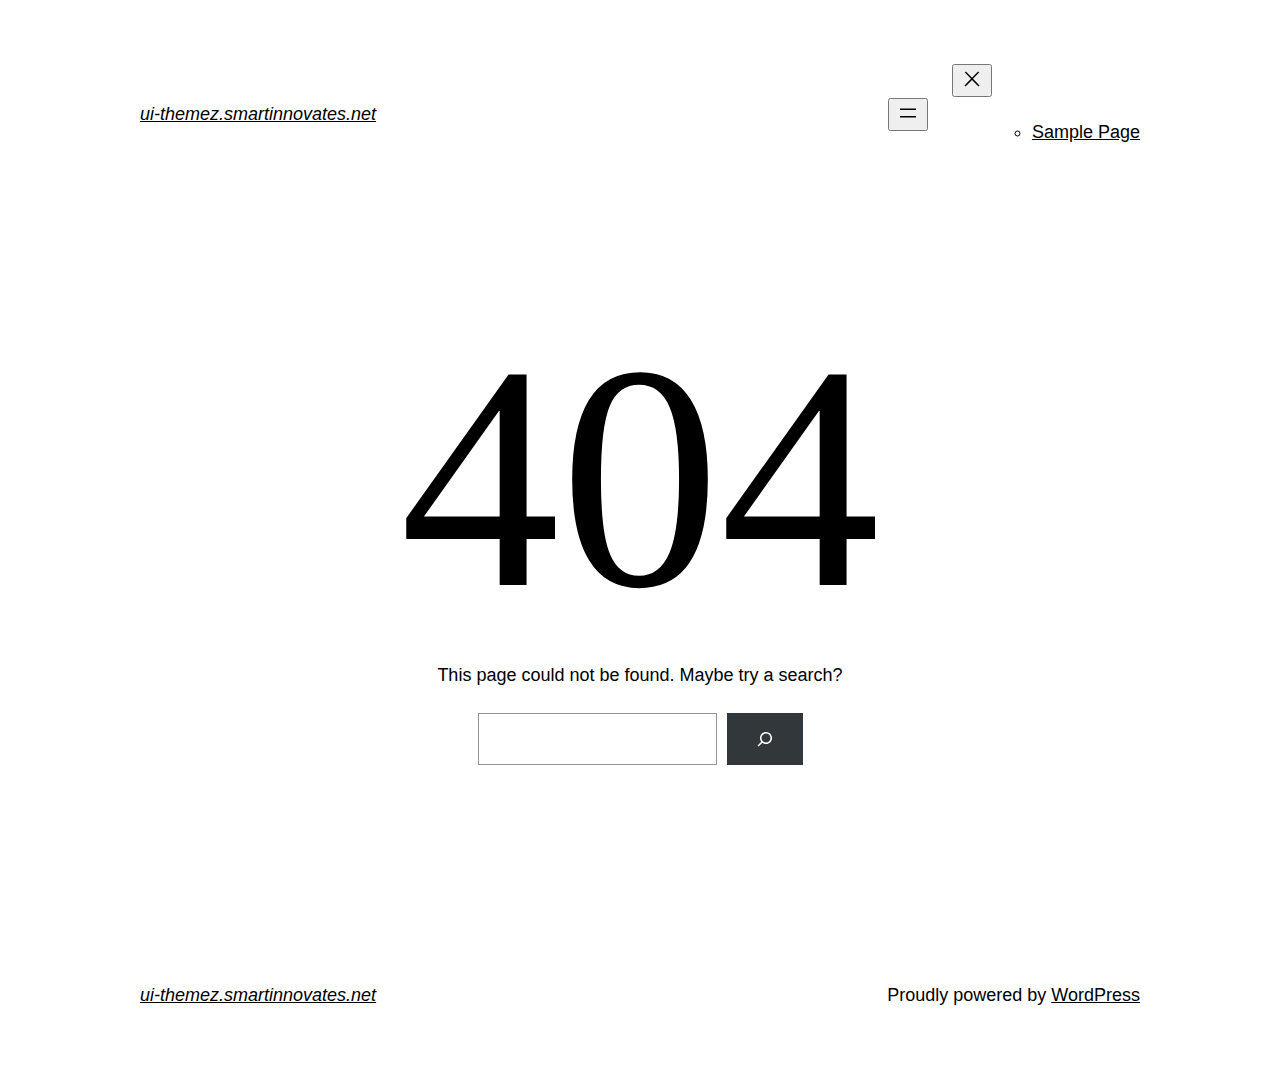
<file: css/plugins/owl.video.play.html>
<!DOCTYPE html>
<html lang="en-US">
<head>
	<meta charset="UTF-8" />
	<meta name="viewport" content="width=device-width, initial-scale=1" />
<meta name='robots' content='max-image-preview:large' />
<title>Page not found &#8211; ui-themez.smartinnovates.net</title>
<link rel="alternate" type="application/rss+xml" title="ui-themez.smartinnovates.net &raquo; Feed" href="https://ui-themez.smartinnovates.net/index.php/feed/" />
<link rel="alternate" type="application/rss+xml" title="ui-themez.smartinnovates.net &raquo; Comments Feed" href="https://ui-themez.smartinnovates.net/index.php/comments/feed/" />
<script>
window._wpemojiSettings = {"baseUrl":"https:\/\/s.w.org\/images\/core\/emoji\/15.0.3\/72x72\/","ext":".png","svgUrl":"https:\/\/s.w.org\/images\/core\/emoji\/15.0.3\/svg\/","svgExt":".svg","source":{"concatemoji":"https:\/\/ui-themez.smartinnovates.net\/wp-includes\/js\/wp-emoji-release.min.js?ver=6.6.2"}};
/*! This file is auto-generated */
!function(i,n){var o,s,e;function c(e){try{var t={supportTests:e,timestamp:(new Date).valueOf()};sessionStorage.setItem(o,JSON.stringify(t))}catch(e){}}function p(e,t,n){e.clearRect(0,0,e.canvas.width,e.canvas.height),e.fillText(t,0,0);var t=new Uint32Array(e.getImageData(0,0,e.canvas.width,e.canvas.height).data),r=(e.clearRect(0,0,e.canvas.width,e.canvas.height),e.fillText(n,0,0),new Uint32Array(e.getImageData(0,0,e.canvas.width,e.canvas.height).data));return t.every(function(e,t){return e===r[t]})}function u(e,t,n){switch(t){case"flag":return n(e,"\ud83c\udff3\ufe0f\u200d\u26a7\ufe0f","\ud83c\udff3\ufe0f\u200b\u26a7\ufe0f")?!1:!n(e,"\ud83c\uddfa\ud83c\uddf3","\ud83c\uddfa\u200b\ud83c\uddf3")&&!n(e,"\ud83c\udff4\udb40\udc67\udb40\udc62\udb40\udc65\udb40\udc6e\udb40\udc67\udb40\udc7f","\ud83c\udff4\u200b\udb40\udc67\u200b\udb40\udc62\u200b\udb40\udc65\u200b\udb40\udc6e\u200b\udb40\udc67\u200b\udb40\udc7f");case"emoji":return!n(e,"\ud83d\udc26\u200d\u2b1b","\ud83d\udc26\u200b\u2b1b")}return!1}function f(e,t,n){var r="undefined"!=typeof WorkerGlobalScope&&self instanceof WorkerGlobalScope?new OffscreenCanvas(300,150):i.createElement("canvas"),a=r.getContext("2d",{willReadFrequently:!0}),o=(a.textBaseline="top",a.font="600 32px Arial",{});return e.forEach(function(e){o[e]=t(a,e,n)}),o}function t(e){var t=i.createElement("script");t.src=e,t.defer=!0,i.head.appendChild(t)}"undefined"!=typeof Promise&&(o="wpEmojiSettingsSupports",s=["flag","emoji"],n.supports={everything:!0,everythingExceptFlag:!0},e=new Promise(function(e){i.addEventListener("DOMContentLoaded",e,{once:!0})}),new Promise(function(t){var n=function(){try{var e=JSON.parse(sessionStorage.getItem(o));if("object"==typeof e&&"number"==typeof e.timestamp&&(new Date).valueOf()<e.timestamp+604800&&"object"==typeof e.supportTests)return e.supportTests}catch(e){}return null}();if(!n){if("undefined"!=typeof Worker&&"undefined"!=typeof OffscreenCanvas&&"undefined"!=typeof URL&&URL.createObjectURL&&"undefined"!=typeof Blob)try{var e="postMessage("+f.toString()+"("+[JSON.stringify(s),u.toString(),p.toString()].join(",")+"));",r=new Blob([e],{type:"text/javascript"}),a=new Worker(URL.createObjectURL(r),{name:"wpTestEmojiSupports"});return void(a.onmessage=function(e){c(n=e.data),a.terminate(),t(n)})}catch(e){}c(n=f(s,u,p))}t(n)}).then(function(e){for(var t in e)n.supports[t]=e[t],n.supports.everything=n.supports.everything&&n.supports[t],"flag"!==t&&(n.supports.everythingExceptFlag=n.supports.everythingExceptFlag&&n.supports[t]);n.supports.everythingExceptFlag=n.supports.everythingExceptFlag&&!n.supports.flag,n.DOMReady=!1,n.readyCallback=function(){n.DOMReady=!0}}).then(function(){return e}).then(function(){var e;n.supports.everything||(n.readyCallback(),(e=n.source||{}).concatemoji?t(e.concatemoji):e.wpemoji&&e.twemoji&&(t(e.twemoji),t(e.wpemoji)))}))}((window,document),window._wpemojiSettings);
</script>
<style id='wp-block-site-logo-inline-css'>
.wp-block-site-logo{box-sizing:border-box;line-height:0}.wp-block-site-logo a{display:inline-block;line-height:0}.wp-block-site-logo.is-default-size img{height:auto;width:120px}.wp-block-site-logo img{height:auto;max-width:100%}.wp-block-site-logo a,.wp-block-site-logo img{border-radius:inherit}.wp-block-site-logo.aligncenter{margin-left:auto;margin-right:auto;text-align:center}:root :where(.wp-block-site-logo.is-style-rounded){border-radius:9999px}
</style>
<style id='wp-block-site-title-inline-css'>
:root :where(.wp-block-site-title a){color:inherit}
</style>
<style id='wp-block-group-inline-css'>
.wp-block-group{box-sizing:border-box}:where(.wp-block-group.wp-block-group-is-layout-constrained){position:relative}
</style>
<style id='wp-block-group-theme-inline-css'>
:where(.wp-block-group.has-background){padding:1.25em 2.375em}
</style>
<style id='wp-block-page-list-inline-css'>
.wp-block-navigation .wp-block-page-list{align-items:var(--navigation-layout-align,initial);background-color:inherit;display:flex;flex-direction:var(--navigation-layout-direction,initial);flex-wrap:var(--navigation-layout-wrap,wrap);justify-content:var(--navigation-layout-justify,initial)}.wp-block-navigation .wp-block-navigation-item{background-color:inherit}
</style>
<link rel='stylesheet' id='wp-block-navigation-css' href='https://ui-themez.smartinnovates.net/wp-includes/blocks/navigation/style.min.css?ver=6.6.2' media='all' />
<style id='wp-block-template-part-theme-inline-css'>
:root :where(.wp-block-template-part.has-background){margin-bottom:0;margin-top:0;padding:1.25em 2.375em}
</style>
<style id='wp-block-heading-inline-css'>
h1.has-background,h2.has-background,h3.has-background,h4.has-background,h5.has-background,h6.has-background{padding:1.25em 2.375em}h1.has-text-align-left[style*=writing-mode]:where([style*=vertical-lr]),h1.has-text-align-right[style*=writing-mode]:where([style*=vertical-rl]),h2.has-text-align-left[style*=writing-mode]:where([style*=vertical-lr]),h2.has-text-align-right[style*=writing-mode]:where([style*=vertical-rl]),h3.has-text-align-left[style*=writing-mode]:where([style*=vertical-lr]),h3.has-text-align-right[style*=writing-mode]:where([style*=vertical-rl]),h4.has-text-align-left[style*=writing-mode]:where([style*=vertical-lr]),h4.has-text-align-right[style*=writing-mode]:where([style*=vertical-rl]),h5.has-text-align-left[style*=writing-mode]:where([style*=vertical-lr]),h5.has-text-align-right[style*=writing-mode]:where([style*=vertical-rl]),h6.has-text-align-left[style*=writing-mode]:where([style*=vertical-lr]),h6.has-text-align-right[style*=writing-mode]:where([style*=vertical-rl]){rotate:180deg}
</style>
<style id='wp-block-paragraph-inline-css'>
.is-small-text{font-size:.875em}.is-regular-text{font-size:1em}.is-large-text{font-size:2.25em}.is-larger-text{font-size:3em}.has-drop-cap:not(:focus):first-letter{float:left;font-size:8.4em;font-style:normal;font-weight:100;line-height:.68;margin:.05em .1em 0 0;text-transform:uppercase}body.rtl .has-drop-cap:not(:focus):first-letter{float:none;margin-left:.1em}p.has-drop-cap.has-background{overflow:hidden}:root :where(p.has-background){padding:1.25em 2.375em}:where(p.has-text-color:not(.has-link-color)) a{color:inherit}p.has-text-align-left[style*="writing-mode:vertical-lr"],p.has-text-align-right[style*="writing-mode:vertical-rl"]{rotate:180deg}
</style>
<style id='wp-block-search-inline-css'>
.wp-block-search__button{margin-left:10px;word-break:normal}.wp-block-search__button.has-icon{line-height:0}.wp-block-search__button svg{height:1.25em;min-height:24px;min-width:24px;width:1.25em;fill:currentColor;vertical-align:text-bottom}:where(.wp-block-search__button){border:1px solid #ccc;padding:6px 10px}.wp-block-search__inside-wrapper{display:flex;flex:auto;flex-wrap:nowrap;max-width:100%}.wp-block-search__label{width:100%}.wp-block-search__input{appearance:none;border:1px solid #949494;flex-grow:1;margin-left:0;margin-right:0;min-width:3rem;padding:8px;text-decoration:unset!important}.wp-block-search.wp-block-search__button-only .wp-block-search__button{flex-shrink:0;margin-left:0;max-width:100%}.wp-block-search.wp-block-search__button-only .wp-block-search__button[aria-expanded=true]{max-width:calc(100% - 100px)}.wp-block-search.wp-block-search__button-only .wp-block-search__inside-wrapper{min-width:0!important;transition-property:width}.wp-block-search.wp-block-search__button-only .wp-block-search__input{flex-basis:100%;transition-duration:.3s}.wp-block-search.wp-block-search__button-only.wp-block-search__searchfield-hidden,.wp-block-search.wp-block-search__button-only.wp-block-search__searchfield-hidden .wp-block-search__inside-wrapper{overflow:hidden}.wp-block-search.wp-block-search__button-only.wp-block-search__searchfield-hidden .wp-block-search__input{border-left-width:0!important;border-right-width:0!important;flex-basis:0;flex-grow:0;margin:0;min-width:0!important;padding-left:0!important;padding-right:0!important;width:0!important}:where(.wp-block-search__input){font-family:inherit;font-size:inherit;font-style:inherit;font-weight:inherit;letter-spacing:inherit;line-height:inherit;text-transform:inherit}:where(.wp-block-search__button-inside .wp-block-search__inside-wrapper){border:1px solid #949494;box-sizing:border-box;padding:4px}:where(.wp-block-search__button-inside .wp-block-search__inside-wrapper) .wp-block-search__input{border:none;border-radius:0;padding:0 4px}:where(.wp-block-search__button-inside .wp-block-search__inside-wrapper) .wp-block-search__input:focus{outline:none}:where(.wp-block-search__button-inside .wp-block-search__inside-wrapper) :where(.wp-block-search__button){padding:4px 8px}.wp-block-search.aligncenter .wp-block-search__inside-wrapper{margin:auto}.wp-block[data-align=right] .wp-block-search.wp-block-search__button-only .wp-block-search__inside-wrapper{float:right}
</style>
<style id='wp-block-search-theme-inline-css'>
.wp-block-search .wp-block-search__label{font-weight:700}.wp-block-search__button{border:1px solid #ccc;padding:.375em .625em}
</style>
<style id='wp-emoji-styles-inline-css'>

	img.wp-smiley, img.emoji {
		display: inline !important;
		border: none !important;
		box-shadow: none !important;
		height: 1em !important;
		width: 1em !important;
		margin: 0 0.07em !important;
		vertical-align: -0.1em !important;
		background: none !important;
		padding: 0 !important;
	}
</style>
<style id='wp-block-library-inline-css'>
:root{--wp-admin-theme-color:#007cba;--wp-admin-theme-color--rgb:0,124,186;--wp-admin-theme-color-darker-10:#006ba1;--wp-admin-theme-color-darker-10--rgb:0,107,161;--wp-admin-theme-color-darker-20:#005a87;--wp-admin-theme-color-darker-20--rgb:0,90,135;--wp-admin-border-width-focus:2px;--wp-block-synced-color:#7a00df;--wp-block-synced-color--rgb:122,0,223;--wp-bound-block-color:var(--wp-block-synced-color)}@media (min-resolution:192dpi){:root{--wp-admin-border-width-focus:1.5px}}.wp-element-button{cursor:pointer}:root{--wp--preset--font-size--normal:16px;--wp--preset--font-size--huge:42px}:root .has-very-light-gray-background-color{background-color:#eee}:root .has-very-dark-gray-background-color{background-color:#313131}:root .has-very-light-gray-color{color:#eee}:root .has-very-dark-gray-color{color:#313131}:root .has-vivid-green-cyan-to-vivid-cyan-blue-gradient-background{background:linear-gradient(135deg,#00d084,#0693e3)}:root .has-purple-crush-gradient-background{background:linear-gradient(135deg,#34e2e4,#4721fb 50%,#ab1dfe)}:root .has-hazy-dawn-gradient-background{background:linear-gradient(135deg,#faaca8,#dad0ec)}:root .has-subdued-olive-gradient-background{background:linear-gradient(135deg,#fafae1,#67a671)}:root .has-atomic-cream-gradient-background{background:linear-gradient(135deg,#fdd79a,#004a59)}:root .has-nightshade-gradient-background{background:linear-gradient(135deg,#330968,#31cdcf)}:root .has-midnight-gradient-background{background:linear-gradient(135deg,#020381,#2874fc)}.has-regular-font-size{font-size:1em}.has-larger-font-size{font-size:2.625em}.has-normal-font-size{font-size:var(--wp--preset--font-size--normal)}.has-huge-font-size{font-size:var(--wp--preset--font-size--huge)}.has-text-align-center{text-align:center}.has-text-align-left{text-align:left}.has-text-align-right{text-align:right}#end-resizable-editor-section{display:none}.aligncenter{clear:both}.items-justified-left{justify-content:flex-start}.items-justified-center{justify-content:center}.items-justified-right{justify-content:flex-end}.items-justified-space-between{justify-content:space-between}.screen-reader-text{border:0;clip:rect(1px,1px,1px,1px);clip-path:inset(50%);height:1px;margin:-1px;overflow:hidden;padding:0;position:absolute;width:1px;word-wrap:normal!important}.screen-reader-text:focus{background-color:#ddd;clip:auto!important;clip-path:none;color:#444;display:block;font-size:1em;height:auto;left:5px;line-height:normal;padding:15px 23px 14px;text-decoration:none;top:5px;width:auto;z-index:100000}html :where(.has-border-color){border-style:solid}html :where([style*=border-top-color]){border-top-style:solid}html :where([style*=border-right-color]){border-right-style:solid}html :where([style*=border-bottom-color]){border-bottom-style:solid}html :where([style*=border-left-color]){border-left-style:solid}html :where([style*=border-width]){border-style:solid}html :where([style*=border-top-width]){border-top-style:solid}html :where([style*=border-right-width]){border-right-style:solid}html :where([style*=border-bottom-width]){border-bottom-style:solid}html :where([style*=border-left-width]){border-left-style:solid}html :where(img[class*=wp-image-]){height:auto;max-width:100%}:where(figure){margin:0 0 1em}html :where(.is-position-sticky){--wp-admin--admin-bar--position-offset:var(--wp-admin--admin-bar--height,0px)}@media screen and (max-width:600px){html :where(.is-position-sticky){--wp-admin--admin-bar--position-offset:0px}}
</style>
<style id='global-styles-inline-css'>
:root{--wp--preset--aspect-ratio--square: 1;--wp--preset--aspect-ratio--4-3: 4/3;--wp--preset--aspect-ratio--3-4: 3/4;--wp--preset--aspect-ratio--3-2: 3/2;--wp--preset--aspect-ratio--2-3: 2/3;--wp--preset--aspect-ratio--16-9: 16/9;--wp--preset--aspect-ratio--9-16: 9/16;--wp--preset--color--black: #000000;--wp--preset--color--cyan-bluish-gray: #abb8c3;--wp--preset--color--white: #ffffff;--wp--preset--color--pale-pink: #f78da7;--wp--preset--color--vivid-red: #cf2e2e;--wp--preset--color--luminous-vivid-orange: #ff6900;--wp--preset--color--luminous-vivid-amber: #fcb900;--wp--preset--color--light-green-cyan: #7bdcb5;--wp--preset--color--vivid-green-cyan: #00d084;--wp--preset--color--pale-cyan-blue: #8ed1fc;--wp--preset--color--vivid-cyan-blue: #0693e3;--wp--preset--color--vivid-purple: #9b51e0;--wp--preset--color--foreground: #000000;--wp--preset--color--background: #ffffff;--wp--preset--color--primary: #1a4548;--wp--preset--color--secondary: #ffe2c7;--wp--preset--color--tertiary: #F6F6F6;--wp--preset--gradient--vivid-cyan-blue-to-vivid-purple: linear-gradient(135deg,rgba(6,147,227,1) 0%,rgb(155,81,224) 100%);--wp--preset--gradient--light-green-cyan-to-vivid-green-cyan: linear-gradient(135deg,rgb(122,220,180) 0%,rgb(0,208,130) 100%);--wp--preset--gradient--luminous-vivid-amber-to-luminous-vivid-orange: linear-gradient(135deg,rgba(252,185,0,1) 0%,rgba(255,105,0,1) 100%);--wp--preset--gradient--luminous-vivid-orange-to-vivid-red: linear-gradient(135deg,rgba(255,105,0,1) 0%,rgb(207,46,46) 100%);--wp--preset--gradient--very-light-gray-to-cyan-bluish-gray: linear-gradient(135deg,rgb(238,238,238) 0%,rgb(169,184,195) 100%);--wp--preset--gradient--cool-to-warm-spectrum: linear-gradient(135deg,rgb(74,234,220) 0%,rgb(151,120,209) 20%,rgb(207,42,186) 40%,rgb(238,44,130) 60%,rgb(251,105,98) 80%,rgb(254,248,76) 100%);--wp--preset--gradient--blush-light-purple: linear-gradient(135deg,rgb(255,206,236) 0%,rgb(152,150,240) 100%);--wp--preset--gradient--blush-bordeaux: linear-gradient(135deg,rgb(254,205,165) 0%,rgb(254,45,45) 50%,rgb(107,0,62) 100%);--wp--preset--gradient--luminous-dusk: linear-gradient(135deg,rgb(255,203,112) 0%,rgb(199,81,192) 50%,rgb(65,88,208) 100%);--wp--preset--gradient--pale-ocean: linear-gradient(135deg,rgb(255,245,203) 0%,rgb(182,227,212) 50%,rgb(51,167,181) 100%);--wp--preset--gradient--electric-grass: linear-gradient(135deg,rgb(202,248,128) 0%,rgb(113,206,126) 100%);--wp--preset--gradient--midnight: linear-gradient(135deg,rgb(2,3,129) 0%,rgb(40,116,252) 100%);--wp--preset--gradient--vertical-secondary-to-tertiary: linear-gradient(to bottom,var(--wp--preset--color--secondary) 0%,var(--wp--preset--color--tertiary) 100%);--wp--preset--gradient--vertical-secondary-to-background: linear-gradient(to bottom,var(--wp--preset--color--secondary) 0%,var(--wp--preset--color--background) 100%);--wp--preset--gradient--vertical-tertiary-to-background: linear-gradient(to bottom,var(--wp--preset--color--tertiary) 0%,var(--wp--preset--color--background) 100%);--wp--preset--gradient--diagonal-primary-to-foreground: linear-gradient(to bottom right,var(--wp--preset--color--primary) 0%,var(--wp--preset--color--foreground) 100%);--wp--preset--gradient--diagonal-secondary-to-background: linear-gradient(to bottom right,var(--wp--preset--color--secondary) 50%,var(--wp--preset--color--background) 50%);--wp--preset--gradient--diagonal-background-to-secondary: linear-gradient(to bottom right,var(--wp--preset--color--background) 50%,var(--wp--preset--color--secondary) 50%);--wp--preset--gradient--diagonal-tertiary-to-background: linear-gradient(to bottom right,var(--wp--preset--color--tertiary) 50%,var(--wp--preset--color--background) 50%);--wp--preset--gradient--diagonal-background-to-tertiary: linear-gradient(to bottom right,var(--wp--preset--color--background) 50%,var(--wp--preset--color--tertiary) 50%);--wp--preset--font-size--small: 1rem;--wp--preset--font-size--medium: 1.125rem;--wp--preset--font-size--large: 1.75rem;--wp--preset--font-size--x-large: clamp(1.75rem, 3vw, 2.25rem);--wp--preset--font-family--system-font: -apple-system,BlinkMacSystemFont,"Segoe UI",Roboto,Oxygen-Sans,Ubuntu,Cantarell,"Helvetica Neue",sans-serif;--wp--preset--font-family--source-serif-pro: "Source Serif Pro", serif;--wp--preset--spacing--20: 0.44rem;--wp--preset--spacing--30: 0.67rem;--wp--preset--spacing--40: 1rem;--wp--preset--spacing--50: 1.5rem;--wp--preset--spacing--60: 2.25rem;--wp--preset--spacing--70: 3.38rem;--wp--preset--spacing--80: 5.06rem;--wp--preset--shadow--natural: 6px 6px 9px rgba(0, 0, 0, 0.2);--wp--preset--shadow--deep: 12px 12px 50px rgba(0, 0, 0, 0.4);--wp--preset--shadow--sharp: 6px 6px 0px rgba(0, 0, 0, 0.2);--wp--preset--shadow--outlined: 6px 6px 0px -3px rgba(255, 255, 255, 1), 6px 6px rgba(0, 0, 0, 1);--wp--preset--shadow--crisp: 6px 6px 0px rgba(0, 0, 0, 1);--wp--custom--spacing--small: max(1.25rem, 5vw);--wp--custom--spacing--medium: clamp(2rem, 8vw, calc(4 * var(--wp--style--block-gap)));--wp--custom--spacing--large: clamp(4rem, 10vw, 8rem);--wp--custom--spacing--outer: var(--wp--custom--spacing--small, 1.25rem);--wp--custom--typography--font-size--huge: clamp(2.25rem, 4vw, 2.75rem);--wp--custom--typography--font-size--gigantic: clamp(2.75rem, 6vw, 3.25rem);--wp--custom--typography--font-size--colossal: clamp(3.25rem, 8vw, 6.25rem);--wp--custom--typography--line-height--tiny: 1.15;--wp--custom--typography--line-height--small: 1.2;--wp--custom--typography--line-height--medium: 1.4;--wp--custom--typography--line-height--normal: 1.6;}:root { --wp--style--global--content-size: 650px;--wp--style--global--wide-size: 1000px; }:where(body) { margin: 0; }.wp-site-blocks > .alignleft { float: left; margin-right: 2em; }.wp-site-blocks > .alignright { float: right; margin-left: 2em; }.wp-site-blocks > .aligncenter { justify-content: center; margin-left: auto; margin-right: auto; }:where(.wp-site-blocks) > * { margin-block-start: 1.5rem; margin-block-end: 0; }:where(.wp-site-blocks) > :first-child { margin-block-start: 0; }:where(.wp-site-blocks) > :last-child { margin-block-end: 0; }:root { --wp--style--block-gap: 1.5rem; }:root :where(.is-layout-flow) > :first-child{margin-block-start: 0;}:root :where(.is-layout-flow) > :last-child{margin-block-end: 0;}:root :where(.is-layout-flow) > *{margin-block-start: 1.5rem;margin-block-end: 0;}:root :where(.is-layout-constrained) > :first-child{margin-block-start: 0;}:root :where(.is-layout-constrained) > :last-child{margin-block-end: 0;}:root :where(.is-layout-constrained) > *{margin-block-start: 1.5rem;margin-block-end: 0;}:root :where(.is-layout-flex){gap: 1.5rem;}:root :where(.is-layout-grid){gap: 1.5rem;}.is-layout-flow > .alignleft{float: left;margin-inline-start: 0;margin-inline-end: 2em;}.is-layout-flow > .alignright{float: right;margin-inline-start: 2em;margin-inline-end: 0;}.is-layout-flow > .aligncenter{margin-left: auto !important;margin-right: auto !important;}.is-layout-constrained > .alignleft{float: left;margin-inline-start: 0;margin-inline-end: 2em;}.is-layout-constrained > .alignright{float: right;margin-inline-start: 2em;margin-inline-end: 0;}.is-layout-constrained > .aligncenter{margin-left: auto !important;margin-right: auto !important;}.is-layout-constrained > :where(:not(.alignleft):not(.alignright):not(.alignfull)){max-width: var(--wp--style--global--content-size);margin-left: auto !important;margin-right: auto !important;}.is-layout-constrained > .alignwide{max-width: var(--wp--style--global--wide-size);}body .is-layout-flex{display: flex;}.is-layout-flex{flex-wrap: wrap;align-items: center;}.is-layout-flex > :is(*, div){margin: 0;}body .is-layout-grid{display: grid;}.is-layout-grid > :is(*, div){margin: 0;}body{background-color: var(--wp--preset--color--background);color: var(--wp--preset--color--foreground);font-family: var(--wp--preset--font-family--system-font);font-size: var(--wp--preset--font-size--medium);line-height: var(--wp--custom--typography--line-height--normal);padding-top: 0px;padding-right: 0px;padding-bottom: 0px;padding-left: 0px;}a:where(:not(.wp-element-button)){color: var(--wp--preset--color--foreground);text-decoration: underline;}h1{font-family: var(--wp--preset--font-family--source-serif-pro);font-size: var(--wp--custom--typography--font-size--colossal);font-weight: 300;line-height: var(--wp--custom--typography--line-height--tiny);}h2{font-family: var(--wp--preset--font-family--source-serif-pro);font-size: var(--wp--custom--typography--font-size--gigantic);font-weight: 300;line-height: var(--wp--custom--typography--line-height--small);}h3{font-family: var(--wp--preset--font-family--source-serif-pro);font-size: var(--wp--custom--typography--font-size--huge);font-weight: 300;line-height: var(--wp--custom--typography--line-height--tiny);}h4{font-family: var(--wp--preset--font-family--source-serif-pro);font-size: var(--wp--preset--font-size--x-large);font-weight: 300;line-height: var(--wp--custom--typography--line-height--tiny);}h5{font-family: var(--wp--preset--font-family--system-font);font-size: var(--wp--preset--font-size--medium);font-weight: 700;line-height: var(--wp--custom--typography--line-height--normal);text-transform: uppercase;}h6{font-family: var(--wp--preset--font-family--system-font);font-size: var(--wp--preset--font-size--medium);font-weight: 400;line-height: var(--wp--custom--typography--line-height--normal);text-transform: uppercase;}:root :where(.wp-element-button, .wp-block-button__link){background-color: #32373c;border-width: 0;color: #fff;font-family: inherit;font-size: inherit;line-height: inherit;padding: calc(0.667em + 2px) calc(1.333em + 2px);text-decoration: none;}.has-black-color{color: var(--wp--preset--color--black) !important;}.has-cyan-bluish-gray-color{color: var(--wp--preset--color--cyan-bluish-gray) !important;}.has-white-color{color: var(--wp--preset--color--white) !important;}.has-pale-pink-color{color: var(--wp--preset--color--pale-pink) !important;}.has-vivid-red-color{color: var(--wp--preset--color--vivid-red) !important;}.has-luminous-vivid-orange-color{color: var(--wp--preset--color--luminous-vivid-orange) !important;}.has-luminous-vivid-amber-color{color: var(--wp--preset--color--luminous-vivid-amber) !important;}.has-light-green-cyan-color{color: var(--wp--preset--color--light-green-cyan) !important;}.has-vivid-green-cyan-color{color: var(--wp--preset--color--vivid-green-cyan) !important;}.has-pale-cyan-blue-color{color: var(--wp--preset--color--pale-cyan-blue) !important;}.has-vivid-cyan-blue-color{color: var(--wp--preset--color--vivid-cyan-blue) !important;}.has-vivid-purple-color{color: var(--wp--preset--color--vivid-purple) !important;}.has-foreground-color{color: var(--wp--preset--color--foreground) !important;}.has-background-color{color: var(--wp--preset--color--background) !important;}.has-primary-color{color: var(--wp--preset--color--primary) !important;}.has-secondary-color{color: var(--wp--preset--color--secondary) !important;}.has-tertiary-color{color: var(--wp--preset--color--tertiary) !important;}.has-black-background-color{background-color: var(--wp--preset--color--black) !important;}.has-cyan-bluish-gray-background-color{background-color: var(--wp--preset--color--cyan-bluish-gray) !important;}.has-white-background-color{background-color: var(--wp--preset--color--white) !important;}.has-pale-pink-background-color{background-color: var(--wp--preset--color--pale-pink) !important;}.has-vivid-red-background-color{background-color: var(--wp--preset--color--vivid-red) !important;}.has-luminous-vivid-orange-background-color{background-color: var(--wp--preset--color--luminous-vivid-orange) !important;}.has-luminous-vivid-amber-background-color{background-color: var(--wp--preset--color--luminous-vivid-amber) !important;}.has-light-green-cyan-background-color{background-color: var(--wp--preset--color--light-green-cyan) !important;}.has-vivid-green-cyan-background-color{background-color: var(--wp--preset--color--vivid-green-cyan) !important;}.has-pale-cyan-blue-background-color{background-color: var(--wp--preset--color--pale-cyan-blue) !important;}.has-vivid-cyan-blue-background-color{background-color: var(--wp--preset--color--vivid-cyan-blue) !important;}.has-vivid-purple-background-color{background-color: var(--wp--preset--color--vivid-purple) !important;}.has-foreground-background-color{background-color: var(--wp--preset--color--foreground) !important;}.has-background-background-color{background-color: var(--wp--preset--color--background) !important;}.has-primary-background-color{background-color: var(--wp--preset--color--primary) !important;}.has-secondary-background-color{background-color: var(--wp--preset--color--secondary) !important;}.has-tertiary-background-color{background-color: var(--wp--preset--color--tertiary) !important;}.has-black-border-color{border-color: var(--wp--preset--color--black) !important;}.has-cyan-bluish-gray-border-color{border-color: var(--wp--preset--color--cyan-bluish-gray) !important;}.has-white-border-color{border-color: var(--wp--preset--color--white) !important;}.has-pale-pink-border-color{border-color: var(--wp--preset--color--pale-pink) !important;}.has-vivid-red-border-color{border-color: var(--wp--preset--color--vivid-red) !important;}.has-luminous-vivid-orange-border-color{border-color: var(--wp--preset--color--luminous-vivid-orange) !important;}.has-luminous-vivid-amber-border-color{border-color: var(--wp--preset--color--luminous-vivid-amber) !important;}.has-light-green-cyan-border-color{border-color: var(--wp--preset--color--light-green-cyan) !important;}.has-vivid-green-cyan-border-color{border-color: var(--wp--preset--color--vivid-green-cyan) !important;}.has-pale-cyan-blue-border-color{border-color: var(--wp--preset--color--pale-cyan-blue) !important;}.has-vivid-cyan-blue-border-color{border-color: var(--wp--preset--color--vivid-cyan-blue) !important;}.has-vivid-purple-border-color{border-color: var(--wp--preset--color--vivid-purple) !important;}.has-foreground-border-color{border-color: var(--wp--preset--color--foreground) !important;}.has-background-border-color{border-color: var(--wp--preset--color--background) !important;}.has-primary-border-color{border-color: var(--wp--preset--color--primary) !important;}.has-secondary-border-color{border-color: var(--wp--preset--color--secondary) !important;}.has-tertiary-border-color{border-color: var(--wp--preset--color--tertiary) !important;}.has-vivid-cyan-blue-to-vivid-purple-gradient-background{background: var(--wp--preset--gradient--vivid-cyan-blue-to-vivid-purple) !important;}.has-light-green-cyan-to-vivid-green-cyan-gradient-background{background: var(--wp--preset--gradient--light-green-cyan-to-vivid-green-cyan) !important;}.has-luminous-vivid-amber-to-luminous-vivid-orange-gradient-background{background: var(--wp--preset--gradient--luminous-vivid-amber-to-luminous-vivid-orange) !important;}.has-luminous-vivid-orange-to-vivid-red-gradient-background{background: var(--wp--preset--gradient--luminous-vivid-orange-to-vivid-red) !important;}.has-very-light-gray-to-cyan-bluish-gray-gradient-background{background: var(--wp--preset--gradient--very-light-gray-to-cyan-bluish-gray) !important;}.has-cool-to-warm-spectrum-gradient-background{background: var(--wp--preset--gradient--cool-to-warm-spectrum) !important;}.has-blush-light-purple-gradient-background{background: var(--wp--preset--gradient--blush-light-purple) !important;}.has-blush-bordeaux-gradient-background{background: var(--wp--preset--gradient--blush-bordeaux) !important;}.has-luminous-dusk-gradient-background{background: var(--wp--preset--gradient--luminous-dusk) !important;}.has-pale-ocean-gradient-background{background: var(--wp--preset--gradient--pale-ocean) !important;}.has-electric-grass-gradient-background{background: var(--wp--preset--gradient--electric-grass) !important;}.has-midnight-gradient-background{background: var(--wp--preset--gradient--midnight) !important;}.has-vertical-secondary-to-tertiary-gradient-background{background: var(--wp--preset--gradient--vertical-secondary-to-tertiary) !important;}.has-vertical-secondary-to-background-gradient-background{background: var(--wp--preset--gradient--vertical-secondary-to-background) !important;}.has-vertical-tertiary-to-background-gradient-background{background: var(--wp--preset--gradient--vertical-tertiary-to-background) !important;}.has-diagonal-primary-to-foreground-gradient-background{background: var(--wp--preset--gradient--diagonal-primary-to-foreground) !important;}.has-diagonal-secondary-to-background-gradient-background{background: var(--wp--preset--gradient--diagonal-secondary-to-background) !important;}.has-diagonal-background-to-secondary-gradient-background{background: var(--wp--preset--gradient--diagonal-background-to-secondary) !important;}.has-diagonal-tertiary-to-background-gradient-background{background: var(--wp--preset--gradient--diagonal-tertiary-to-background) !important;}.has-diagonal-background-to-tertiary-gradient-background{background: var(--wp--preset--gradient--diagonal-background-to-tertiary) !important;}.has-small-font-size{font-size: var(--wp--preset--font-size--small) !important;}.has-medium-font-size{font-size: var(--wp--preset--font-size--medium) !important;}.has-large-font-size{font-size: var(--wp--preset--font-size--large) !important;}.has-x-large-font-size{font-size: var(--wp--preset--font-size--x-large) !important;}.has-system-font-font-family{font-family: var(--wp--preset--font-family--system-font) !important;}.has-source-serif-pro-font-family{font-family: var(--wp--preset--font-family--source-serif-pro) !important;}
:root :where(.wp-block-site-title){font-family: var(--wp--preset--font-family--system-font);font-size: var(--wp--preset--font-size--medium);font-style: italic;font-weight: normal;line-height: var(--wp--custom--typography--line-height--normal);}
</style>
<style id='core-block-supports-inline-css'>
.wp-container-core-navigation-is-layout-1{justify-content:flex-end;}.wp-container-core-group-is-layout-2{justify-content:space-between;}.wp-container-core-group-is-layout-6{justify-content:space-between;}
</style>
<style id='wp-block-template-skip-link-inline-css'>

		.skip-link.screen-reader-text {
			border: 0;
			clip: rect(1px,1px,1px,1px);
			clip-path: inset(50%);
			height: 1px;
			margin: -1px;
			overflow: hidden;
			padding: 0;
			position: absolute !important;
			width: 1px;
			word-wrap: normal !important;
		}

		.skip-link.screen-reader-text:focus {
			background-color: #eee;
			clip: auto !important;
			clip-path: none;
			color: #444;
			display: block;
			font-size: 1em;
			height: auto;
			left: 5px;
			line-height: normal;
			padding: 15px 23px 14px;
			text-decoration: none;
			top: 5px;
			width: auto;
			z-index: 100000;
		}
</style>
<link rel='stylesheet' id='twentytwentytwo-style-css' href='https://ui-themez.smartinnovates.net/wp-content/themes/twentytwentytwo/style.css?ver=1.2' media='all' />
<link rel="https://api.w.org/" href="https://ui-themez.smartinnovates.net/index.php/wp-json/" /><link rel="EditURI" type="application/rsd+xml" title="RSD" href="https://ui-themez.smartinnovates.net/xmlrpc.php?rsd" />
<meta name="generator" content="WordPress 6.6.2" />
<script id="wp-load-polyfill-importmap">
( HTMLScriptElement.supports && HTMLScriptElement.supports("importmap") ) || document.write( '<script src="https://ui-themez.smartinnovates.net/wp-includes/js/dist/vendor/wp-polyfill-importmap.min.js?ver=1.8.2"></scr' + 'ipt>' );
</script>
<script type="importmap" id="wp-importmap">
{"imports":{"@wordpress\/interactivity":"https:\/\/ui-themez.smartinnovates.net\/wp-includes\/js\/dist\/interactivity.min.js?ver=6.6.2"}}
</script>
<script type="module" src="https://ui-themez.smartinnovates.net/wp-includes/blocks/navigation/view.min.js?ver=6.6.2" id="@wordpress/block-library/navigation-js-module"></script>
<link rel="modulepreload" href="https://ui-themez.smartinnovates.net/wp-includes/js/dist/interactivity.min.js?ver=6.6.2" id="@wordpress/interactivity-js-modulepreload"><style id='wp-fonts-local'>
@font-face{font-family:"Source Serif Pro";font-style:normal;font-weight:200 900;font-display:fallback;src:url('https://ui-themez.smartinnovates.net/wp-content/themes/twentytwentytwo/assets/fonts/source-serif-pro/SourceSerif4Variable-Roman.ttf.woff2') format('woff2');font-stretch:normal;}
@font-face{font-family:"Source Serif Pro";font-style:italic;font-weight:200 900;font-display:fallback;src:url('https://ui-themez.smartinnovates.net/wp-content/themes/twentytwentytwo/assets/fonts/source-serif-pro/SourceSerif4Variable-Italic.ttf.woff2') format('woff2');font-stretch:normal;}
</style>
</head>

<body class="error404 wp-embed-responsive">

<div class="wp-site-blocks"><header class="wp-block-template-part">
<div class="wp-block-group is-layout-constrained wp-block-group-is-layout-constrained">
<div class="wp-block-group alignwide is-content-justification-space-between is-layout-flex wp-container-core-group-is-layout-2 wp-block-group-is-layout-flex" style="padding-top:var(--wp--custom--spacing--small, 1.25rem);padding-bottom:var(--wp--custom--spacing--large, 8rem)">
<div class="wp-block-group is-layout-flex wp-block-group-is-layout-flex">

<h1 class="wp-block-site-title"><a href="https://ui-themez.smartinnovates.net" target="_self" rel="home">ui-themez.smartinnovates.net</a></h1></div>


<nav class="is-responsive items-justified-right wp-block-navigation is-content-justification-right is-layout-flex wp-container-core-navigation-is-layout-1 wp-block-navigation-is-layout-flex" aria-label="" 
		 data-wp-interactive="core/navigation" data-wp-context='{"overlayOpenedBy":{"click":false,"hover":false,"focus":false},"type":"overlay","roleAttribute":"","ariaLabel":"Menu"}'><button aria-haspopup="dialog" aria-label="Open menu" class="wp-block-navigation__responsive-container-open " 
				data-wp-on-async--click="actions.openMenuOnClick"
				data-wp-on--keydown="actions.handleMenuKeydown"
			><svg width="24" height="24" xmlns="http://www.w3.org/2000/svg" viewBox="0 0 24 24" aria-hidden="true" focusable="false"><rect x="4" y="7.5" width="16" height="1.5" /><rect x="4" y="15" width="16" height="1.5" /></svg></button>
				<div class="wp-block-navigation__responsive-container  "  id="modal-1" 
				data-wp-class--has-modal-open="state.isMenuOpen"
				data-wp-class--is-menu-open="state.isMenuOpen"
				data-wp-watch="callbacks.initMenu"
				data-wp-on--keydown="actions.handleMenuKeydown"
				data-wp-on-async--focusout="actions.handleMenuFocusout"
				tabindex="-1"
			>
					<div class="wp-block-navigation__responsive-close" tabindex="-1">
						<div class="wp-block-navigation__responsive-dialog" 
				data-wp-bind--aria-modal="state.ariaModal"
				data-wp-bind--aria-label="state.ariaLabel"
				data-wp-bind--role="state.roleAttribute"
			>
							<button aria-label="Close menu" class="wp-block-navigation__responsive-container-close" 
				data-wp-on-async--click="actions.closeMenuOnClick"
			><svg xmlns="http://www.w3.org/2000/svg" viewBox="0 0 24 24" width="24" height="24" aria-hidden="true" focusable="false"><path d="M13 11.8l6.1-6.3-1-1-6.1 6.2-6.1-6.2-1 1 6.1 6.3-6.5 6.7 1 1 6.5-6.6 6.5 6.6 1-1z"></path></svg></button>
							<div class="wp-block-navigation__responsive-container-content" 
				data-wp-watch="callbacks.focusFirstElement"
			 id="modal-1-content">
								<ul class="wp-block-navigation__container is-responsive items-justified-right wp-block-navigation"><ul class="wp-block-page-list"><li class="wp-block-pages-list__item wp-block-navigation-item open-on-hover-click"><a class="wp-block-pages-list__item__link wp-block-navigation-item__content" href="https://ui-themez.smartinnovates.net/index.php/sample-page/">Sample Page</a></li></ul></ul>
							</div>
						</div>
					</div>
				</div></nav></div>
</div>
</header>


<main class="wp-block-group is-layout-flow wp-block-group-is-layout-flow">
<div class="wp-block-group is-layout-constrained wp-block-group-is-layout-constrained">

					<h2 class="has-text-align-center wp-block-heading" style="font-size:clamp(4rem, 40vw, 20rem);font-weight:200;line-height:1">404</h2>
					
					
					<p class="has-text-align-center">This page could not be found. Maybe try a search?</p>
					
					<form role="search" method="get" action="https://ui-themez.smartinnovates.net/" class="wp-block-search__button-outside wp-block-search__icon-button aligncenter wp-block-search"    ><label class="wp-block-search__label screen-reader-text" for="wp-block-search__input-2" >Search</label><div class="wp-block-search__inside-wrapper "  style="width: 50%"><input class="wp-block-search__input" id="wp-block-search__input-2" placeholder="" value="" type="search" name="s" required /><button aria-label="Search" class="wp-block-search__button has-icon wp-element-button" type="submit" ><svg class="search-icon" viewBox="0 0 24 24" width="24" height="24">
					<path d="M13 5c-3.3 0-6 2.7-6 6 0 1.4.5 2.7 1.3 3.7l-3.8 3.8 1.1 1.1 3.8-3.8c1 .8 2.3 1.3 3.7 1.3 3.3 0 6-2.7 6-6S16.3 5 13 5zm0 10.5c-2.5 0-4.5-2-4.5-4.5s2-4.5 4.5-4.5 4.5 2 4.5 4.5-2 4.5-4.5 4.5z"></path>
				</svg></button></div></form>
</div>
</main>


<footer class="wp-block-template-part">
<div class="wp-block-group is-layout-constrained wp-block-group-is-layout-constrained" style="padding-top:var(--wp--custom--spacing--large, 8rem)">

					<div class="wp-block-group alignfull is-layout-constrained wp-block-group-is-layout-constrained">
					<div class="wp-block-group alignwide is-content-justification-space-between is-layout-flex wp-container-core-group-is-layout-6 wp-block-group-is-layout-flex" style="padding-top:4rem;padding-bottom:4rem"><p class="wp-block-site-title"><a href="https://ui-themez.smartinnovates.net" target="_self" rel="home">ui-themez.smartinnovates.net</a></p>

					
					<p class="has-text-align-right">Proudly powered by <a href="https://wordpress.org" rel="nofollow">WordPress</a></p>
					</div>
					</div>
					
</div>

</footer>
</div>
<script id="wp-block-template-skip-link-js-after">
	( function() {
		var skipLinkTarget = document.querySelector( 'main' ),
			sibling,
			skipLinkTargetID,
			skipLink;

		// Early exit if a skip-link target can't be located.
		if ( ! skipLinkTarget ) {
			return;
		}

		/*
		 * Get the site wrapper.
		 * The skip-link will be injected in the beginning of it.
		 */
		sibling = document.querySelector( '.wp-site-blocks' );

		// Early exit if the root element was not found.
		if ( ! sibling ) {
			return;
		}

		// Get the skip-link target's ID, and generate one if it doesn't exist.
		skipLinkTargetID = skipLinkTarget.id;
		if ( ! skipLinkTargetID ) {
			skipLinkTargetID = 'wp--skip-link--target';
			skipLinkTarget.id = skipLinkTargetID;
		}

		// Create the skip link.
		skipLink = document.createElement( 'a' );
		skipLink.classList.add( 'skip-link', 'screen-reader-text' );
		skipLink.href = '#' + skipLinkTargetID;
		skipLink.innerHTML = 'Skip to content';

		// Inject the skip link.
		sibling.parentElement.insertBefore( skipLink, sibling );
	}() );
	
</script>
</body>
</html>

<!-- plugin=object-cache-pro client=phpredis metric#hits=904 metric#misses=54 metric#hit-ratio=94.4 metric#bytes=131128 metric#prefetches=17 metric#store-reads=52 metric#store-writes=3 metric#store-hits=31 metric#store-misses=45 metric#sql-queries=3 metric#ms-total=114.80 metric#ms-cache=13.63 metric#ms-cache-avg=0.2524 metric#ms-cache-ratio=11.9 sample#redis-hits=9006687 sample#redis-misses=1299646 sample#redis-hit-ratio=87.4 sample#redis-ops-per-sec=15 sample#redis-evicted-keys=0 sample#redis-used-memory=450740304 sample#redis-used-memory-rss=103358464 sample#redis-memory-fragmentation-ratio=0.2 sample#redis-connected-clients=1 sample#redis-tracking-clients=0 sample#redis-rejected-connections=0 sample#redis-keys=196 -->
</file>
<file: css/plugins.css>
/*-----------------------------------------------------------------------------------

	Theme Name: Arco
	Theme URI: http://
	Description: The Multi-Purpose Onepage Template
	Author: ui-themez
	Author URI: http://themeforest.net/user/ui-themez
	Version: 1.0

-----------------------------------------------------------------------------------*/

/* ----------------------------------------------------------------
			[ All Css Plugins & Helper Classes File ]
-----------------------------------------------------------------*/

/* == bootstrap == */
@import url("plugins/bootstrap.min.css");


/* == themify-icons icon font == */
@import url("plugins/themify-icons.css");

/* == fontawesome icon font == */
@import url("plugins/fontawesome-all.min.css");

/* == magnific-popup == */
@import url("plugins/magnific-popup.css");

/* == animate.min == */
@import url("plugins/animate.min.css");

/* == owl.carousel == */
@import url("plugins/owl.carousel.min.css");
@import url("plugins/owl.theme.default.min.css");

/* == helper classes == */
@import url("plugins/helper.css");
</file>
<file: css/style.css>
/*-----------------------------------------------------------------------------------

 Theme Name: Buka
 Theme URI: http://
 Description: The Multi-Purpose Onepage Template
 Author: ui-themez
 Author URI: http://themeforest.net/user/ui-themez
 Version: 1.0

 Main Color   : #111
 main Font    : Rubik

-----------------------------------------------------------------------------------*/
/* ----------------------------------------------------------------

 == Table Of Content

	01 Basics
	02 Navbar
	03 Header
	04 Hero
	05 Services
	06 Numbers
	07 Works
	08 Testimonials
	09 Blog
	10 Contact
	11 Footer
	12 Responsive
 

---------------------------------------------------------------- */
/* ----------------------------------------------------------------
     [ 01 Start Basics ]
-----------------------------------------------------------------*/
* {
  margin: 0;
  padding: 0;
  -webkit-box-sizing: border-box;
          box-sizing: border-box;
  outline: none;
  list-style: none;
  word-wrap: break-word;
}

body {
  color: #000;
  line-height: 1.3;
  font-weight: 400;
  font-size: 15px;
  font-family: 'Rubik', sans-serif;
  overflow-x: hidden !important;
}

p {
  font-size: 14px;
  font-weight: 300;
  color: #8a8a8a;
  line-height: 2;
  margin: 0;
}

img {
  width: 100%;
  height: auto;
}

span, a, a:hover {
  display: inline-block;
  text-decoration: none;
  color: inherit;
}

.section-padding {
  padding: 120px 0;
}

.section-head {
  margin-bottom: 80px;
}
.section-head h3 {
  font-size: 40px;
  font-weight: 800;
  letter-spacing: 2px;
  margin-bottom: 10px;
}
.section-head span {
  position: relative;
}
.section-head span:after, .section-head span:before {
  content: '';
  width: 100px;
  height: 3px;
  position: absolute;
  top: 9px;
  background: #555;
}
.section-head span:after {
  right: 0;
  background: -webkit-gradient(linear, left top, right top, from(transparent), to(#555));
  background: linear-gradient(to right, transparent, #555);
}
.section-head span:before {
  left: 0;
  background: -webkit-gradient(linear, right top, left top, from(transparent), to(#555));
  background: linear-gradient(to left, transparent, #555);
}
.section-head span i {
  display: inline-block;
  width: 7px;
  height: 7px;
  background: #555;
  -webkit-transform: rotate(45deg);
          transform: rotate(45deg);
  position: relative;
  z-index: 3;
}

.bg-gray {
  background: #f7f7f7;
}

.o-hidden {
  overflow: hidden;
}

.position-re {
  position: relative;
}

.full-width {
  width: 100% !important;
}

.bg-img {
  background-size: cover;
  background-repeat: no-repeat;
}

.bg-fixed {
  background-attachment: fixed;
}

.valign {
  display: -webkit-box;
  display: -ms-flexbox;
  display: flex;
  -webkit-box-align: center;
  -ms-flex-align: center;
  align-items: center;
}

.v-middle {
  position: absolute;
  width: 100%;
  top: 50%;
  left: 0;
  -webkit-transform: translate(0%, -50%);
  transform: translate(0%, -50%);
}

.owl-theme .owl-nav.disabled + .owl-dots {
  margin-top: 15px;
  line-height: .7;
}

.owl-theme .owl-dots .owl-dot span {
  width: 8px;
  height: 8px;
  margin: 0 7px;
  border-radius: 50%;
  border: 1px solid #eee;
  background: transparent;
}

.owl-theme .owl-dots .owl-dot.active span,
.owl-theme .owl-dots .owl-dot:hover span {
  background: #eee;
}

.cd-headline {
  font-size: 3rem;
  line-height: 1.2;
}

@media only screen and (min-width: 768px) {
  .cd-headline {
    font-size: 4.4rem;
    font-weight: 300;
  }
}
@media only screen and (min-width: 1170px) {
  .cd-headline {
    font-size: 6rem;
  }
}
.cd-words-wrapper {
  display: inline-block;
  position: relative;
  text-align: left;
}

.cd-words-wrapper b {
  display: inline-block;
  position: absolute;
  white-space: nowrap;
  left: 0;
  top: 0;
}

.cd-words-wrapper b.is-visible {
  position: relative;
}

.no-js .cd-words-wrapper b {
  opacity: 0;
}

.no-js .cd-words-wrapper b.is-visible {
  opacity: 1;
}

/* xclip */
.cd-headline.clip span {
  display: inline-block;
  padding: .2em 0;
}

.cd-headline.clip .cd-words-wrapper {
  overflow: hidden;
  vertical-align: top;
}

.cd-headline.clip .cd-words-wrapper::after {
  /* line */
  content: '';
  position: absolute;
  top: 10%;
  right: 0;
  width: 2px;
  height: 70%;
  background-color: #aebcb9;
}

.cd-headline.clip b {
  opacity: 0;
}

.cd-headline b.is-visible {
  opacity: 1;
}

/* ----------------------------------------------------------------
     [ End Basics ]
-----------------------------------------------------------------*/
/* ----------------------------------------------------------------
     [ 02 Start Navbar ]
-----------------------------------------------------------------*/
.navbar {
  position: absolute;
  left: 0;
  top: 0;
  width: 100%;
  background: transparent;
  z-index: 9;
  min-height: 80px;
}
.navbar .icon-bar {
  color: #fff;
}
.navbar .navbar-nav .nav-link {
  font-size: 13px;
  font-weight: 500;
  color: #eee;
  letter-spacing: .5px;
  margin: 15px 5px;
  -webkit-transition: all .5s;
  transition: all .5s;
  position: relative;
}
.navbar .navbar-nav .nav-link:after {
  content: '';
  width: 30px;
  height: 1px;
  background: #fff;
  position: absolute;
  bottom: -5px;
  opacity: 0;
  left: calc(50% - 15px);
  -webkit-transition: all .5s;
  transition: all .5s;
}
.navbar .navbar-nav .active:after {
  bottom: 0px;
  opacity: 1;
}

.nav-scroll {
  background: #fff;
  -webkit-box-shadow: 0px 10px 30px rgba(0, 0, 0, 0.05);
          box-shadow: 0px 10px 30px rgba(0, 0, 0, 0.05);
  padding: 0;
  position: fixed;
  top: -100px;
  left: 0;
  width: 100%;
  -webkit-transition: -webkit-transform .5s;
  transition: -webkit-transform .5s;
  transition: transform .5s;
  transition: transform .5s, -webkit-transform .5s;
  -webkit-transform: translateY(100px);
          transform: translateY(100px);
}
.nav-scroll .icon-bar {
  color: #222;
}
.nav-scroll .navbar-nav .nav-link {
  color: #222;
}
.nav-scroll .navbar-nav .nav-link:after {
  background: #222;
}
.nav-scroll .navbar-nav .logo {
  padding: 15px 0;
  color: #111;
}

.logo {
  padding: 15px 0;
  width: 100px;
  color: #fff;
  font-size: 20px;
}

/* ----------------------------------------------------------------
     [ End Navbar ]
-----------------------------------------------------------------*/
/* ----------------------------------------------------------------
     [ 03 Start Header ]
-----------------------------------------------------------------*/
.header {
  height: 100vh;
  overflow: hidden;
  position: relative;
}
.header .caption h6 {
  font-size: 20px;
  letter-spacing: 2px;
}
.header .caption h1 {
  margin: 10px 0;
  font-size: 60px;
  font-weight: 700;
  font-family: inherit;
  word-spacing: 2px;
  letter-spacing: 2px;
}
.header .caption p {
  font-size: 15px;
  font-weight: 300;
  color: #eee;
  letter-spacing: 1px;
  word-spacing: 2px;
}
.header .caption .social a {
  color: #fff;
  font-size: 12px;
  margin: 0 10px;
}
.header .caption .butn {
  color: #fff;
  padding: 12px 40px;
  border: 1px solid #eee;
  border-radius: 30px;
  font-size: 13px;
  letter-spacing: 1px;
  -webkit-transition: all .5s;
  transition: all .5s;
}
.header .caption .butn:hover {
  background: #eee;
  color: #111;
}
.header #particles-js {
  position: absolute;
  top: 0;
  left: 0;
  height: 100%;
  width: 100%;
  z-index: 2;
}
.header .bg-vid {
  position: absolute;
  top: 0;
  left: 0;
  min-width: 100%;
  min-height: 100%;
}
.header.creative .svg {
  position: absolute;
  bottom: -5px;
  left: 0;
  width: 100%;
  z-index: 2;
}
.header.creative .svg svg {
  fill: #fff;
  width: 101%;
}

/* ----------------------------------------------------------------
     [ End Header ]
-----------------------------------------------------------------*/
/* ----------------------------------------------------------------
     [ 04 Start Hero ]
-----------------------------------------------------------------*/
.hero {
  position: relative;
}
.hero .hero-img {
  position: relative;
}
.hero .hero-img:after {
  content: '';
  width: 90%;
  position: absolute;
  top: -50%;
  bottom: -50%;
  left: 0;
  background-image: url(../img/dots.png);
  background-repeat: repeat;
  z-index: -1;
}
.hero .hero-img .img {
  padding: 0 30px 30px 15px;
  position: relative;
}
.hero .hero-img .img:before {
  content: '';
  position: absolute;
  top: 30px;
  right: 0;
  left: 45px;
  bottom: 0;
  border: 10px solid #eee;
}
.hero .hero-img .img img {
  position: relative;
  z-index: 2;
}
.hero .content {
  padding-left: 30px;
}
.hero .content h3 {
  font-weight: 600;
}
.hero .content span {
  margin: 10px 0 15px;
  color: #555;
  font-weight: 500;
}
.hero .content .info {
  margin-top: 30px;
  padding-top: 30px;
  border-top: 1px solid #eee;
}
.hero .content .info h6 {
  font-size: 14px;
  text-transform: uppercase;
  margin-bottom: 5px;
}
.hero .content .info h6 .icon {
  font-size: 15px;
  width: 30px;
  height: 30px;
  line-height: 30px;
  background: #eee;
  text-align: center;
  border-radius: 50%;
  margin: 0;
  margin-right: 15px;
}
.hero .content .info p {
  padding-left: 45px;
}
.hero .content .butn {
  padding: 12px 40px;
  border: 1px solid #111;
  border-radius: 30px;
  background: #111;
  color: #fff;
  font-size: 13px;
  letter-spacing: 1px;
  -webkit-transition: all .5s;
  transition: all .5s;
}
.hero .content .butn:hover {
  background: #fff;
  color: #111;
}
.hero .wave {
  position: absolute;
  top: -100px;
  left: -5%;
  width: 110%;
  height: 100px;
  background-image: url(../img/wave.svg);
  background-size: cover;
  z-index: 1;
}

.skills .skill-item {
  margin-bottom: 20px;
}
.skills .skill-item:last-child {
  margin-bottom: 0;
}
.skills .skill-item h5 {
  font-size: 14px;
  font-weight: 500;
  margin-bottom: 10px;
}
.skills .skill-progress {
  width: 100%;
  height: 26px;
  border: 4px solid #f7f7f7;
  background: #f7f7f7;
  border-radius: 20px;
  position: relative;
  -webkit-box-shadow: 0px -10px 30px rgba(0, 0, 0, 0.08) inset;
          box-shadow: 0px -10px 30px rgba(0, 0, 0, 0.08) inset;
}
.skills .skill-progress .progres {
  position: absolute;
  height: 100%;
  width: 10%;
  left: 0;
  top: 0;
  background: #111;
  background: -webkit-gradient(linear, left top, right top, from(#555), to(#111));
  background: linear-gradient(to right, #555, #111);
  border-radius: 20px;
  -webkit-transition: all 1.5s;
  transition: all 1.5s;
}
.skills .skill-progress .progres:before {
  content: attr(data-value);
  padding: 3px 10px 2px;
  border-radius: 10px;
  font-size: 10px;
  color: #fff;
  background: #333;
  position: absolute;
  top: -35px;
  right: 0;
}
.skills .skill-progress .progres:after {
  content: "";
  width: 0;
  height: 0;
  border-left: 3px solid transparent;
  border-right: 3px solid transparent;
  border-top: 5px solid #333;
  position: absolute;
  top: -12px;
  right: 15px;
}

/* ----------------------------------------------------------------
     [ End Hero ]
-----------------------------------------------------------------*/
/* ----------------------------------------------------------------
     [ 05 Start Services ]
-----------------------------------------------------------------*/
.services .item {
  padding: 30px;
  background: #fff;
  -webkit-box-shadow: 0px 10px 30px -8px rgba(0, 0, 0, 0.1);
          box-shadow: 0px 10px 30px -8px rgba(0, 0, 0, 0.1);
  border-radius: 5px;
}
.services .item .icon {
  font-size: 30px;
  margin-bottom: 40px;
  color: #555;
  position: relative;
  z-index: 3;
}
.services .item .icon:after {
  content: '';
  width: 50px;
  height: 50px;
  border-radius: 50%;
  background: #fafafa;
  background: -webkit-gradient(linear, left top, right top, from(transparent), to(#fafafa));
  background: linear-gradient(to right, transparent, #fafafa);
  position: absolute;
  top: 0;
  left: 5px;
  z-index: -1;
}
.services .item h6 {
  font-size: 16px;
  margin-bottom: 15px;
}

/* ----------------------------------------------------------------
     [ End Services ]
-----------------------------------------------------------------*/
/* ----------------------------------------------------------------
     [ 06 Start Numbers ]
-----------------------------------------------------------------*/
.numbers {
  padding: 80px 0;
}
.numbers.minimal .icon:after {
  background: rgba(180, 180, 180, 0.2);
  background: -webkit-gradient(linear, left top, right top, from(transparent), to(rgba(180, 180, 180, 0.2)));
  background: linear-gradient(to right, transparent, rgba(180, 180, 180, 0.2));
}
.numbers.minimal h6 {
  color: #8a8a8a;
}
.numbers .icon {
  font-size: 30px;
  margin-bottom: 30px;
  position: relative;
  z-index: 3;
}
.numbers .icon:after {
  content: '';
  width: 50px;
  height: 50px;
  border-radius: 50%;
  background: rgba(250, 250, 250, 0.2);
  background: -webkit-gradient(linear, left top, right top, from(transparent), to(rgba(250, 250, 250, 0.2)));
  background: linear-gradient(to right, transparent, rgba(250, 250, 250, 0.2));
  position: absolute;
  top: 0;
  left: 5px;
  z-index: -1;
}
.numbers h4 {
  margin-bottom: 15px;
}
.numbers h6 {
  font-weight: 400;
}

/* ----------------------------------------------------------------
     [ End Numbers ]
-----------------------------------------------------------------*/
/* ----------------------------------------------------------------
     [ 07 Start Works ]
-----------------------------------------------------------------*/
.works .filtering span {
  margin: 0 5px;
  padding: 8px 20px;
  border-radius: 30px;
  font-weight: 500;
  cursor: pointer;
}
.works .filtering .active {
  background: #111;
  -webkit-box-shadow: 0px 8px 30px rgba(0, 0, 0, 0.2);
          box-shadow: 0px 8px 30px rgba(0, 0, 0, 0.2);
  color: #fff;
}
.works .item-img {
  position: relative;
  margin-top: 30px;
  overflow: hidden;
}
.works .item-img:hover .item-img-overlay {
  -webkit-transform: scale(1, 1);
          transform: scale(1, 1);
  opacity: 1;
  -webkit-transition: opacity 0s, -webkit-transform 0.5s cubic-bezier(0.77, 0, 0.175, 1);
  transition: opacity 0s, -webkit-transform 0.5s cubic-bezier(0.77, 0, 0.175, 1);
  transition: transform 0.5s cubic-bezier(0.77, 0, 0.175, 1), opacity 0s;
  transition: transform 0.5s cubic-bezier(0.77, 0, 0.175, 1), opacity 0s, -webkit-transform 0.5s cubic-bezier(0.77, 0, 0.175, 1);
}
.works .item-img-overlay {
  position: absolute;
  top: 0;
  left: 0;
  right: 0;
  bottom: 0;
  background: rgba(255, 255, 255, 0.95);
  opacity: 0;
  -webkit-transform: translateX(-100%);
          transform: translateX(-100%);
  -webkit-transition: opacity .5s;
  transition: opacity .5s;
}
.works .item-img-overlay .icon {
  font-size: 20px;
  width: 40px;
  height: 40px;
  line-height: 40px;
  border-radius: 50%;
  background: #f7f7f7;
  margin: 15px 5px 0;
  -webkit-transition: all .5s;
  transition: all .5s;
}
.works .item-img-overlay .icon:hover {
  background: #111;
  color: #fff;
}
.works .item-img-overlay .icon:before {
  line-height: 2;
}

/* ----------------------------------------------------------------
     [ End Works ]
-----------------------------------------------------------------*/
/* ----------------------------------------------------------------
     [ 08 Start Testimonials ]
-----------------------------------------------------------------*/
.testimonials.minimal .item p {
  color: #8a8a8a;
}
.testimonials .icon {
  font-size: 50px;
  margin-bottom: 30px;
}
.testimonials .item p {
  font-size: 16px;
  font-family: inherit;
  font-style: italic;
  color: #ccc;
  letter-spacing: 1px;
  margin-bottom: 30px;
}
.testimonials .item h6 {
  margin-bottom: 5px;
}
.testimonials .item h5 {
  font-weight: 300;
  font-size: 14px;
  margin-bottom: 15px;
}

/* ----------------------------------------------------------------
     [ End Testimonials ]
-----------------------------------------------------------------*/
/* ----------------------------------------------------------------
     [ 09 Start Blog ]
-----------------------------------------------------------------*/
.blog .item {
  -webkit-box-shadow: 0px 8px 20px rgba(0, 0, 0, 0.05);
          box-shadow: 0px 8px 20px rgba(0, 0, 0, 0.05);
  background: #fff;
}
.blog .item .post-img .img {
  overflow: hidden;
}
.blog .item .post-img:hover img {
  -webkit-transform: scale(1.1, 1.1);
          transform: scale(1.1, 1.1);
}
.blog .item .post-img img {
  -webkit-transition: all .5s;
  transition: all .5s;
}
.blog .item .cont {
  padding: 30px;
}
.blog .item .info {
  margin-bottom: 10px;
}
.blog .item .info a {
  color: #888;
  font-size: 12px;
  margin: 0 5px 5px;
}
.blog .item .info a:after {
  content: '/';
  position: relative;
  margin-left: 10px;
}
.blog .item .info a:last-child:after {
  display: none;
}
.blog .item h6 {
  line-height: 2;
  margin-bottom: 15px;
}

.min-header {
  height: 40vh;
  background: #1c1c1c;
  position: relative;
}
.min-header h5 {
  font-weight: 600;
  letter-spacing: 1px;
  color: #ccc;
  margin-bottom: 15px;
}
.min-header a {
  position: relative;
  color: #ddd;
}
.min-header a:after {
  content: '/';
  position: relative;
  margin: 0 10px;
}
.min-header a:last-child:after {
  display: none;
}

.blogs .posts .post {
  margin-bottom: 50px;
  border-bottom: 1px solid #eee;
}
.blogs .posts .post .content {
  padding: 50px 15px;
  background: #fff;
}
.blogs .posts .post .content .post-title h5 {
  font-weight: 600;
  font-size: 20px;
  line-height: 1.6;
  margin-bottom: 10px;
}
.blogs .posts .post .content .meta {
  margin-bottom: 20px;
}
.blogs .posts .post .content .meta li {
  display: inline-block;
  font-size: 12px;
  color: #777;
  margin: 5px;
}
.blogs .posts .post .content p {
  font-weight: 300;
}
.blogs .posts .post .content .spical {
  padding: 15px;
  margin: 30px 0;
  border-left: 2px solid #111;
  background: #f7f7f7;
  font-size: 16px;
}
.blogs .posts .post .content .butn {
  display: inline-block;
  margin-top: 30px;
  padding: 8px 30px;
  border: 2px solid #ddd;
  font-weight: 500;
  -webkit-transition: all .5s;
  transition: all .5s;
}
.blogs .posts .post .content .butn:hover {
  background: #1c1c1c;
  border-color: #1c1c1c;
  color: #fff;
}
.blogs .posts .post .share-post {
  margin-top: 30px;
  padding-top: 20px;
  border-top: 1px dashed #eee;
  text-align: left;
}
.blogs .posts .post .share-post span {
  font-weight: 600;
}
.blogs .posts .post .share-post ul {
  float: right;
}
.blogs .posts .post .share-post ul li {
  display: inline-block;
  margin: 0 10px;
}
.blogs .posts .title-g h3 {
  font-weight: 600;
  font-size: 25px;
}
.blogs .posts .comments-area .comment-box {
  padding-bottom: 30px;
  margin-bottom: 50px;
  border-bottom: 1px solid #eee;
}
.blogs .posts .comments-area .comment-box:nth-child(odd) {
  margin-left: 80px;
}
.blogs .posts .comments-area .comment-box:last-child {
  margin-bottom: 0;
}
.blogs .posts .comments-area .comment-box .author-thumb {
  width: 80px;
  float: left;
}
.blogs .posts .comments-area .comment-box .comment-info {
  margin-left: 100px;
}
.blogs .posts .comments-area .comment-box .comment-info h6 {
  font-size: 14px;
  font-weight: 500;
  margin-bottom: 10px;
}
.blogs .posts .comments-area .comment-box .comment-info .reply {
  margin-top: 10px;
  font-weight: 500;
}
.blogs .posts .comments-area .comment-box .comment-info .reply i {
  padding-right: 5px;
  font-size: 12px;
}
.blogs .posts .comment-form .form input[type='text'],
.blogs .posts .comment-form .form input[type='email'],
.blogs .posts .comment-form .form textarea {
  width: 100%;
  border: 0;
  border-radius: 5px;
  padding: 10px;
  background: #f4f4f4;
}
.blogs .posts .comment-form .form textarea {
  height: 160px;
  max-height: 160px;
  max-width: 100%;
}
.blogs .posts .comment-form .form .butn {
  padding: 10px 40px;
  width: 100%;
  background-color: #222;
  color: #fff;
  border-radius: 5px;
  border: 0;
}
.blogs .posts .pagination {
  display: block;
  text-align: center;
}
.blogs .posts .pagination li {
  display: inline-block;
  padding: 5px 10px;
  margin: 2px;
  border: 1px solid #ddd;
}
.blogs .side-bar .widget {
  margin-bottom: 50px;
}
.blogs .side-bar .widget:last-child {
  margin-bottom: 0;
}
.blogs .side-bar .widget .widget-title {
  border-bottom: 1px solid #eee;
  margin-bottom: 30px;
}
.blogs .side-bar .widget .widget-title h6 {
  position: relative;
  padding-bottom: 15px;
  font-size: 13px;
  font-weight: 600;
  letter-spacing: 1px;
  text-transform: uppercase;
}
.blogs .side-bar .widget .widget-title h6:after {
  content: '';
  width: 30px;
  height: 1px;
  background: #000;
  position: absolute;
  bottom: 0;
  left: 0;
}
.blogs .side-bar .widget li {
  margin-bottom: 10px;
  color: #777;
}
.blogs .side-bar .widget li:last-child {
  margin: 0;
}
.blogs .side-bar .search form input {
  width: calc(100% - 52px);
  height: 50px;
  padding: 0 10px;
  border: 0;
  background: #f7f7f7;
}
.blogs .side-bar .search form button {
  width: 50px;
  height: 50px;
  line-height: 50px;
  background: #1c1c1c;
  color: #fff;
  border: 0;
  float: right;
}

/* ----------------------------------------------------------------
     [ End Blog ]
-----------------------------------------------------------------*/
/* ----------------------------------------------------------------
     [ 10 Start Contact ]
-----------------------------------------------------------------*/
.contact .form input, .contact .form textarea {
  width: 100%;
  padding: 20px 15px;
  background: #fafafa;
  border: 0;
  border-radius: 5px;
  margin-bottom: 10px;
}
.contact .form textarea {
  height: 160px;
  max-height: 160px;
  max-width: 100%;
}
.contact .form button {
  font-size: 15px;
  font-weight: 400;
  padding: 20px 40px;
  color: #fff;
  background: #111;
  border: 1px solid #111;
  -webkit-box-shadow: 0px 10px 30px rgba(0, 0, 0, 0.2);
          box-shadow: 0px 10px 30px rgba(0, 0, 0, 0.2);
  border-radius: 5px;
  margin-top: 15px;
  cursor: pointer;
  -webkit-transition: all .5s;
  transition: all .5s;
}
.contact .form button:hover {
  color: #111;
  background: transparent;
}

/* ----------------------------------------------------------------
     [ End Contact ]
-----------------------------------------------------------------*/
/* ----------------------------------------------------------------
     [ 11 Start Footer ]
-----------------------------------------------------------------*/
footer {
  padding: 80px 0 0;
}
footer .item {
  text-align: center;
  margin-bottom: 30px;
}
footer .item .icon {
  color: #999;
  font-size: 30px;
  margin-bottom: 15px;
}
footer .item h6 {
  font-size: 16px;
  margin-bottom: 10px;
}
footer .item p {
  font-weight: 400;
  letter-spacing: 1px;
}
footer .sub-footer {
  background: #444;
  padding: 30px 0;
  margin-top: 50px;
}
footer .social {
  margin-bottom: 10px;
}
footer .social a {
  font-size: 14px;
  margin: 0 10px;
  color: #eee;
}
footer .copy p {
  font-size: 12px;
  letter-spacing: 2px;
  text-transform: uppercase;
}

/* ----------------------------------------------------------------
     [ End Footer ]
-----------------------------------------------------------------*/
/* ----------------------------------------------------------------
 	 [ 12 Responsive ]
-----------------------------------------------------------------*/
@media screen and (max-width: 991px) {
  .mb-md50 {
    margin-bottom: 50px;
  }

  .mb-md30 {
    margin-bottom: 30px;
  }

  .mb-md0 {
    margin-bottom: 0;
  }

  .bgimg-height {
    height: 400px;
  }

  .bg-fixed {
    background-attachment: scroll !important;
  }

  .navbar {
    padding-left: 15px;
  }
  .navbar .navbar-collapse {
    max-height: 340px;
    overflow: auto;
    background: #111;
    text-align: center;
    padding: 10px 0;
  }
  .navbar .nav-link {
    margin: 10px auto !important;
  }
  .navbar .nav-scroll .navbar-collapse .nav-link {
    color: #fff !important;
  }
  .navbar .nav-scroll .navbar-collapse .nav-link:after {
    background: #fff;
  }

  .header {
    background-attachment: scroll !important;
    background-position: 50% 0% !important;
  }
  .header .caption h1 {
    font-size: 30px;
  }

  .hero .hero-img:after {
    display: none;
  }

  .hero .content {
    padding-left: 0;
  }
}
@media screen and (max-width: 767px) {
  .mb-sm50 {
    margin-bottom: 50px;
  }

  .mb-sm30 {
    margin-bottom: 30px;
  }

  .header .caption h1 {
    font-size: 25px;
  }
  .header .caption p {
    font-size: 12px;
  }

  .portfolio .filtering span {
    margin-bottom: 10px;
  }
}
@media screen and (max-width: 480px) {
  .section-head h3 {
    font-size: 20px;
  }
}

/*# sourceMappingURL=style.css.map */
</file>
